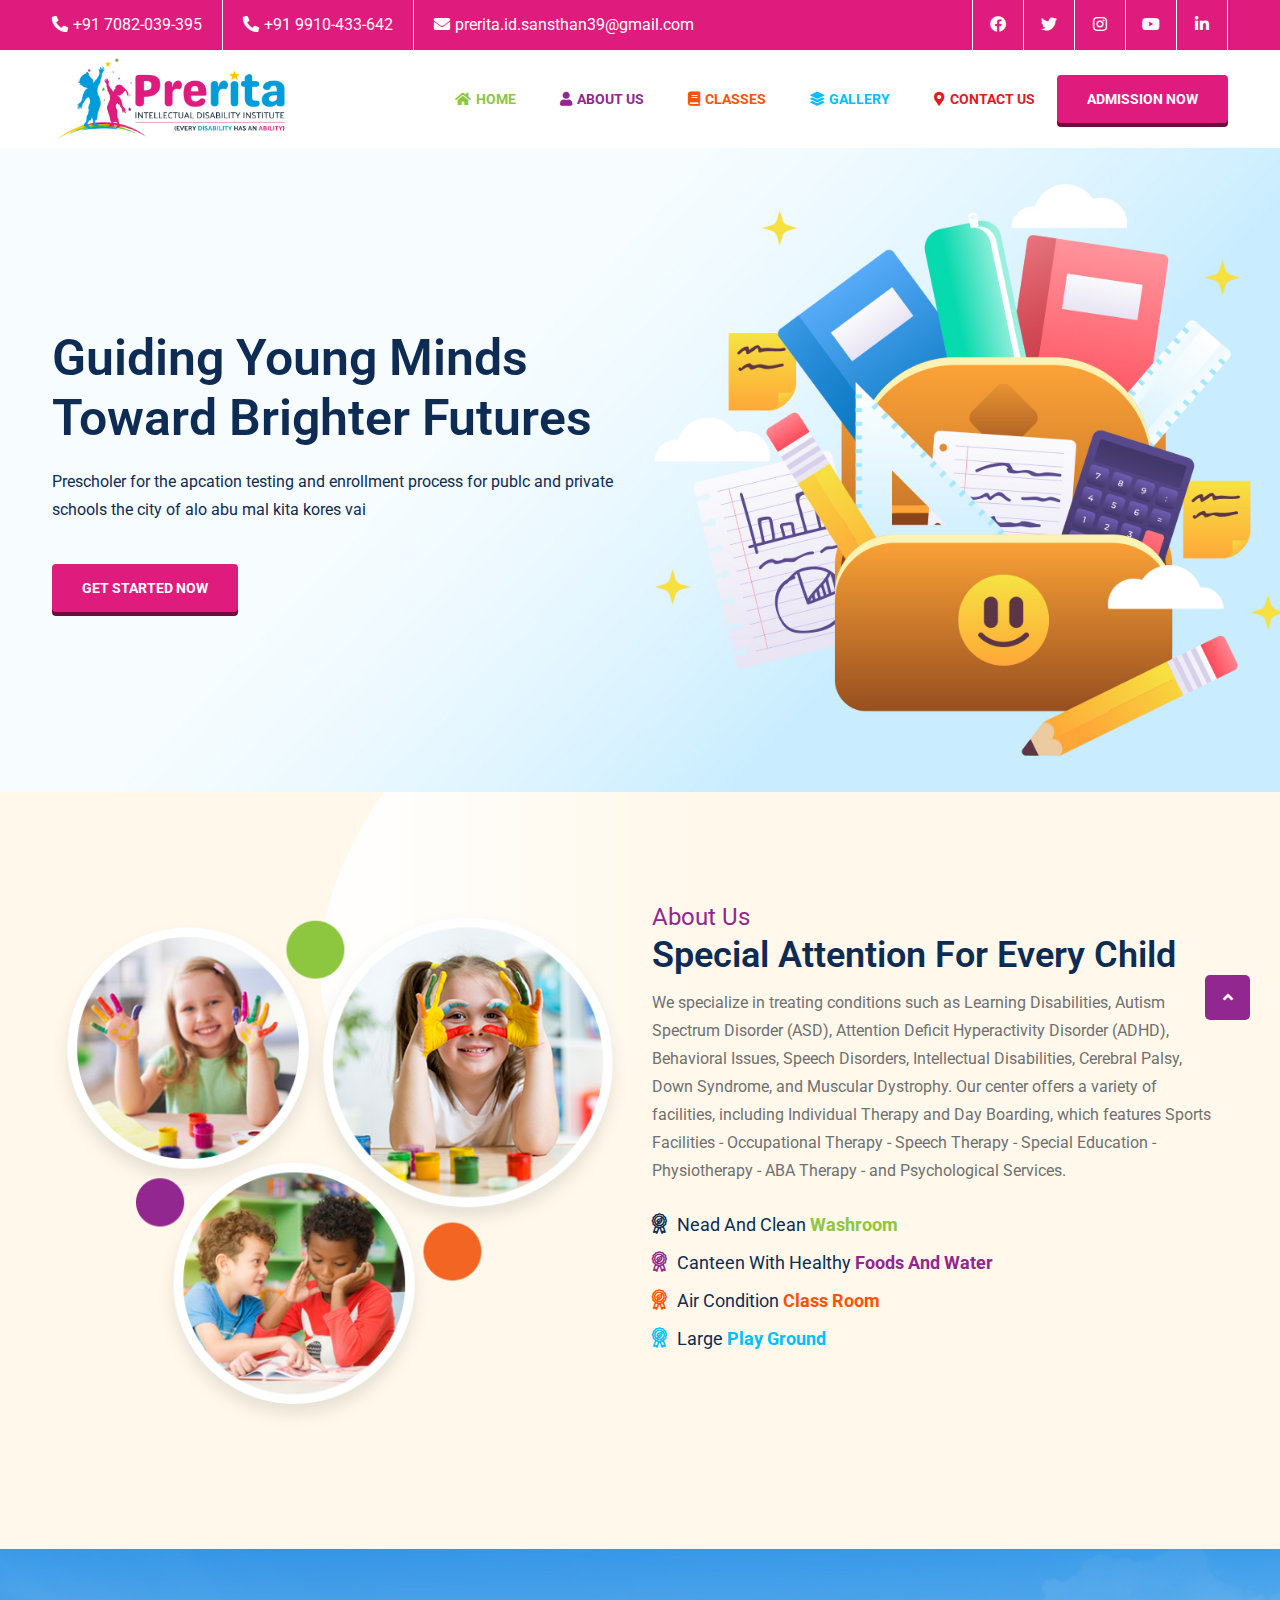
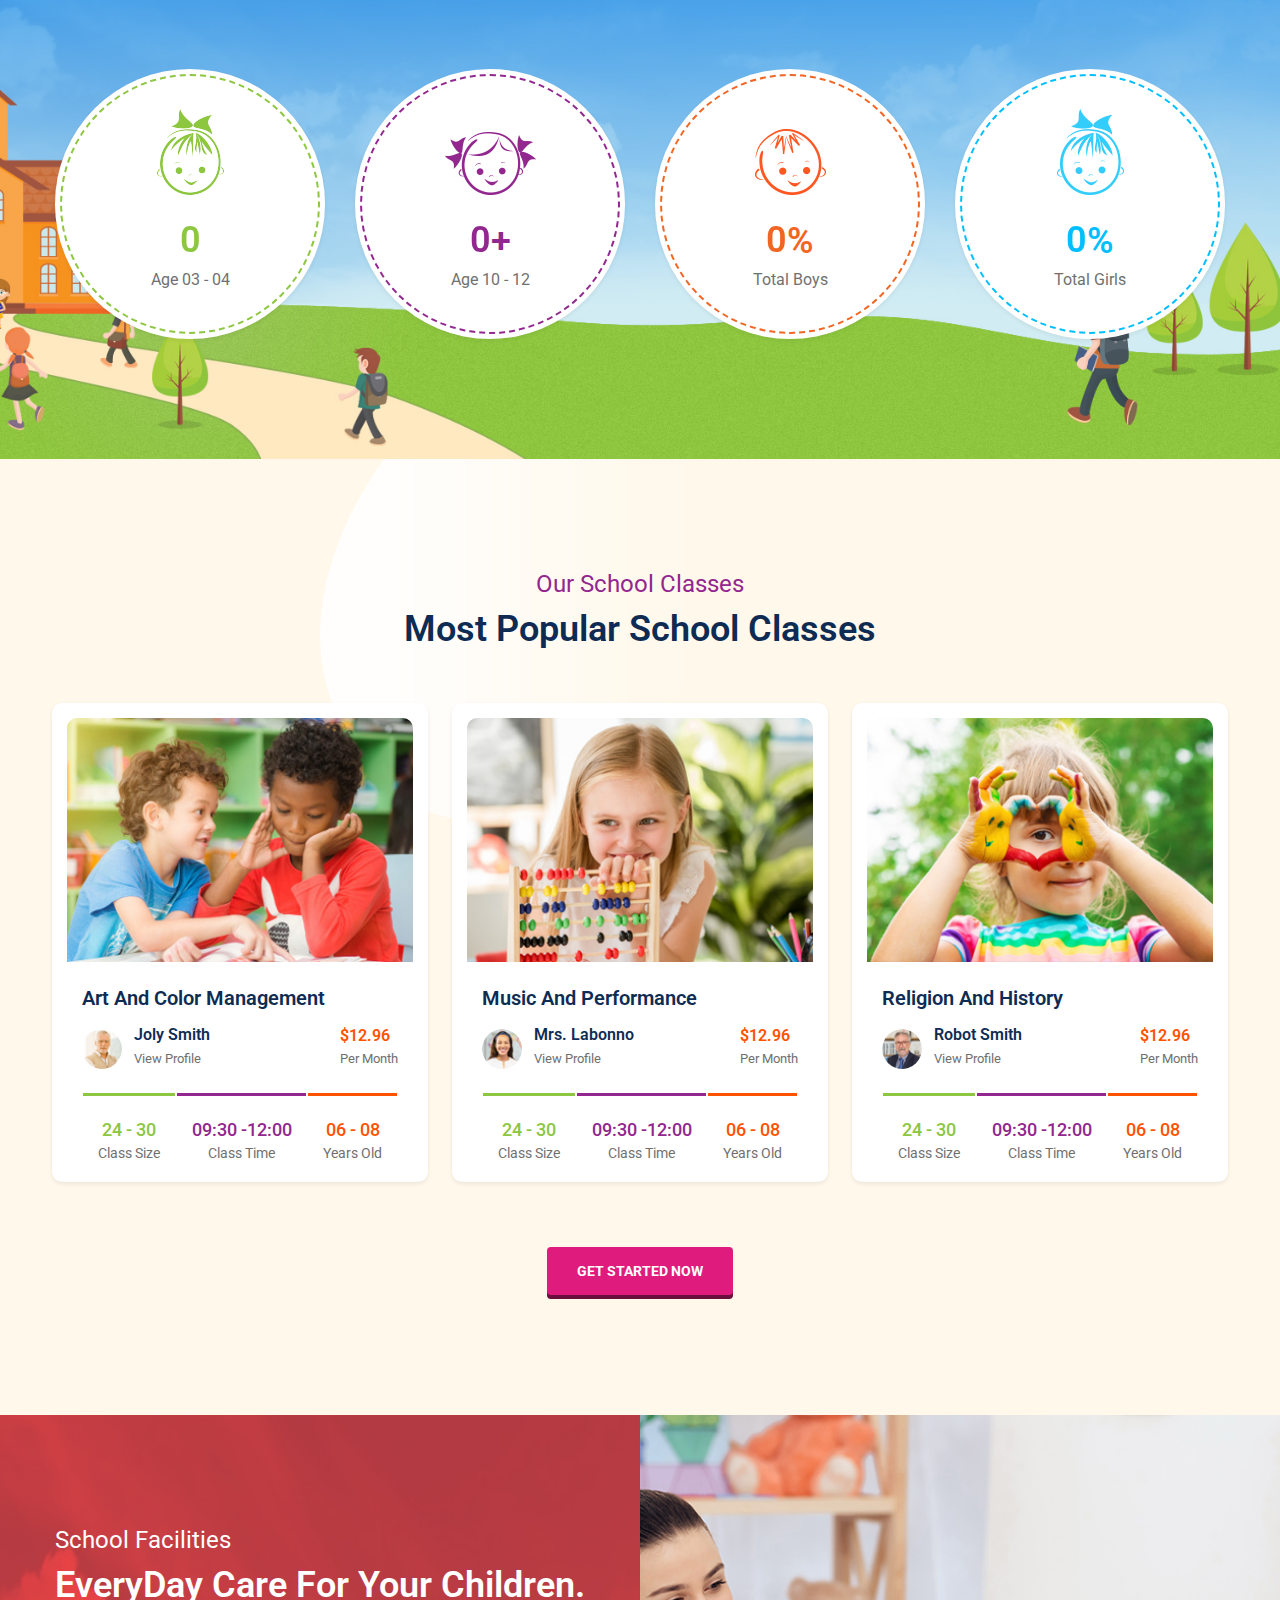
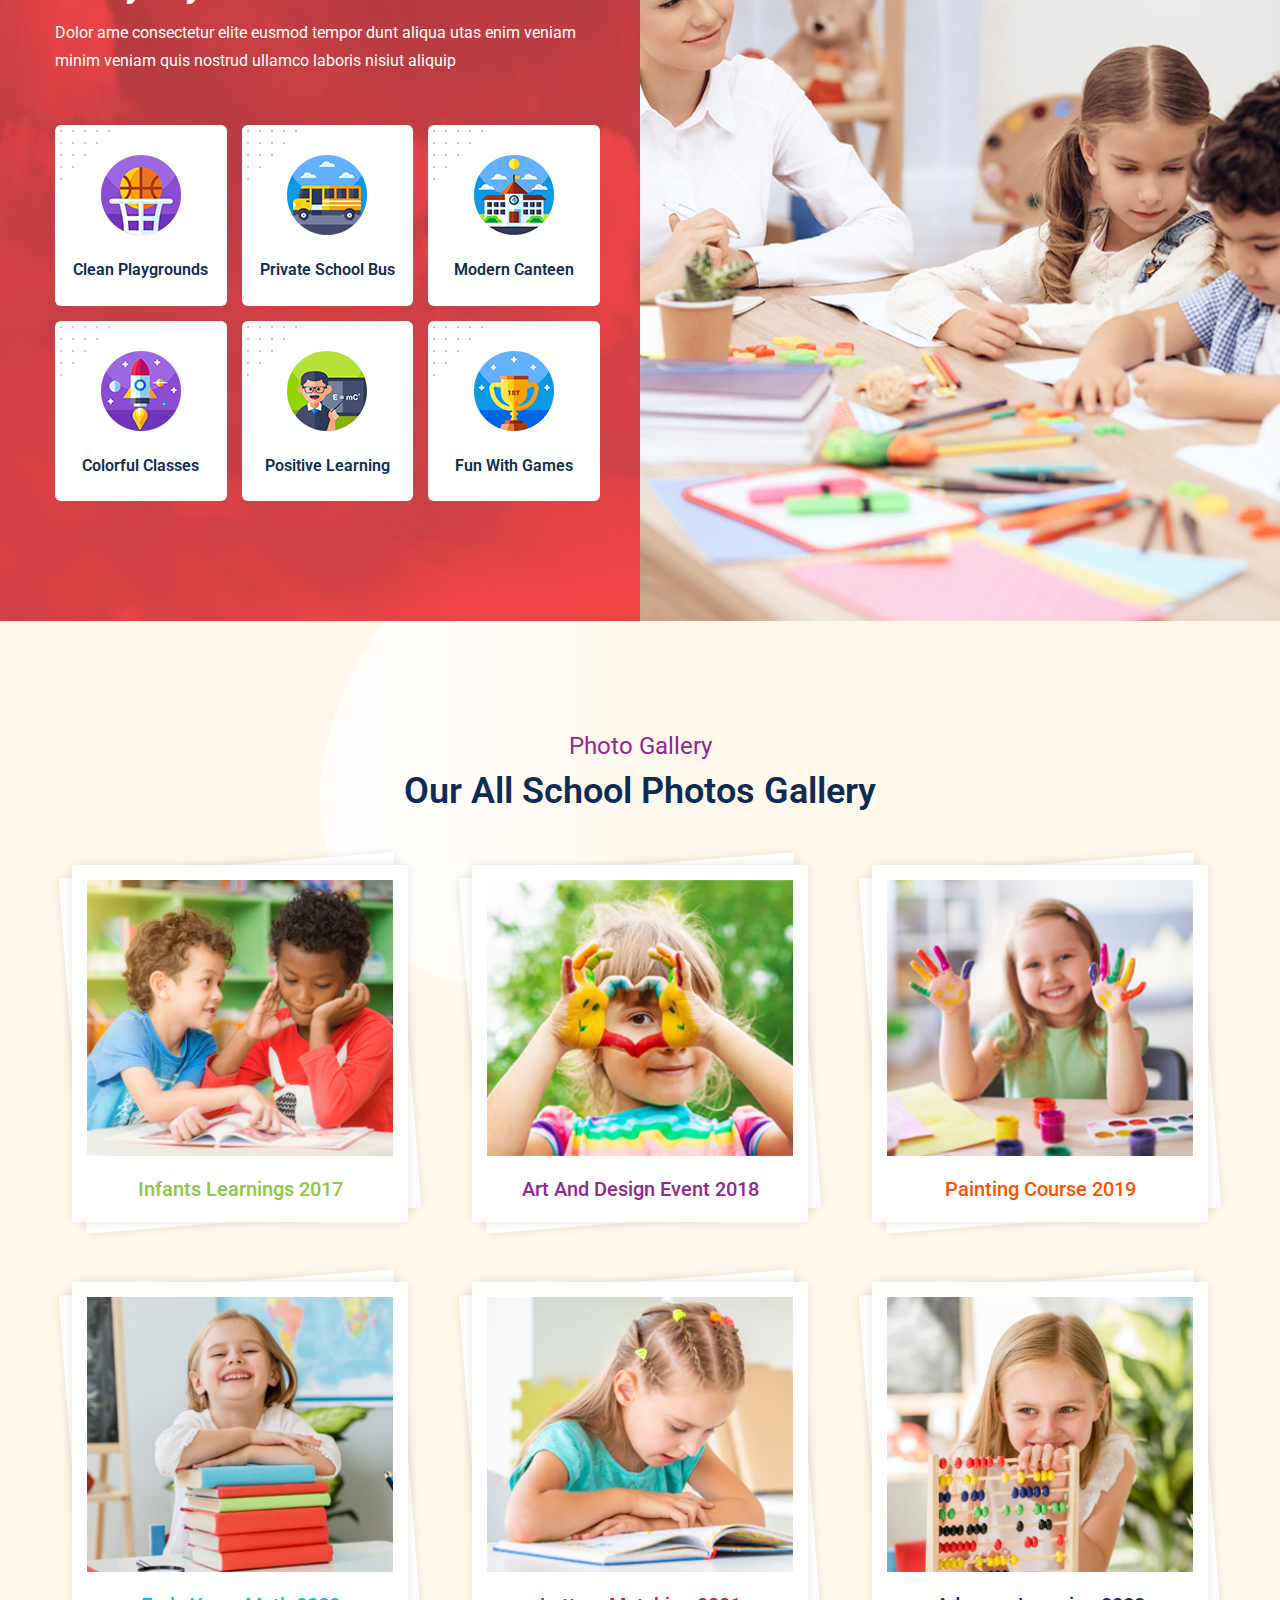
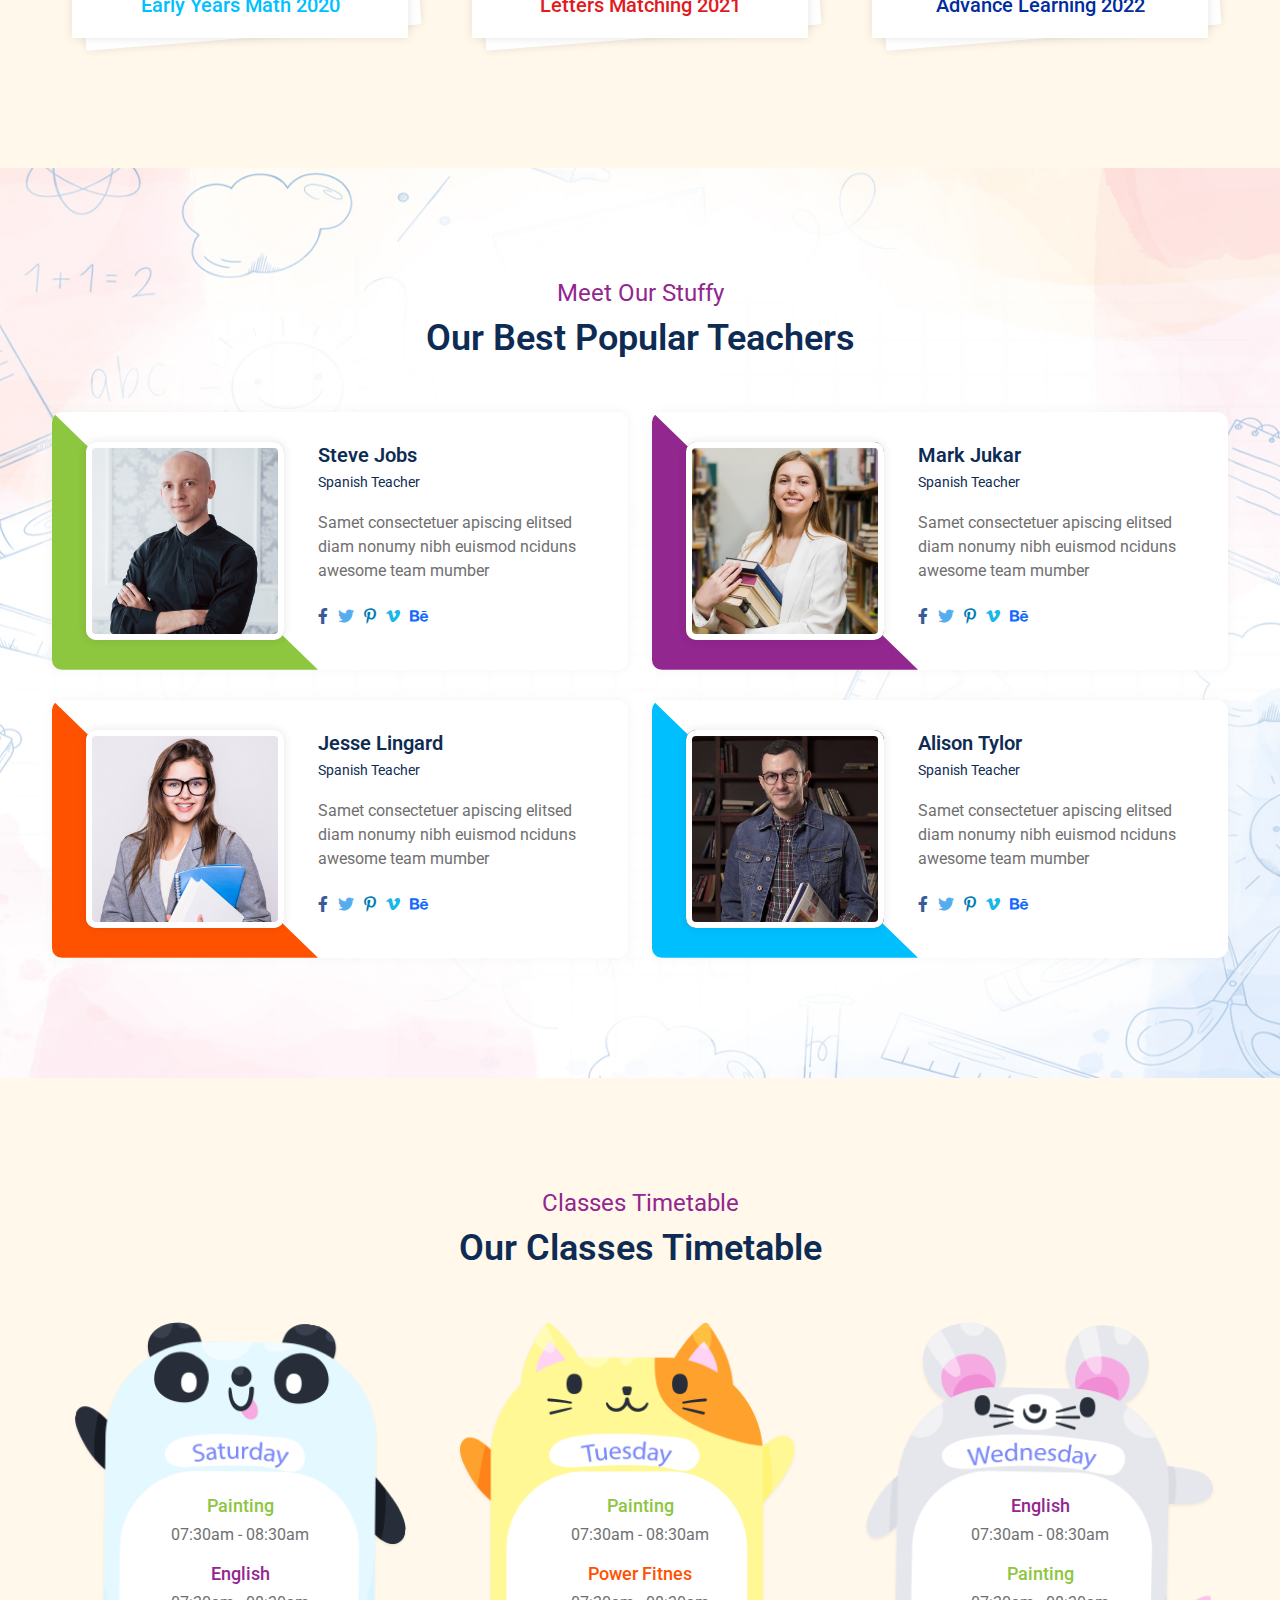
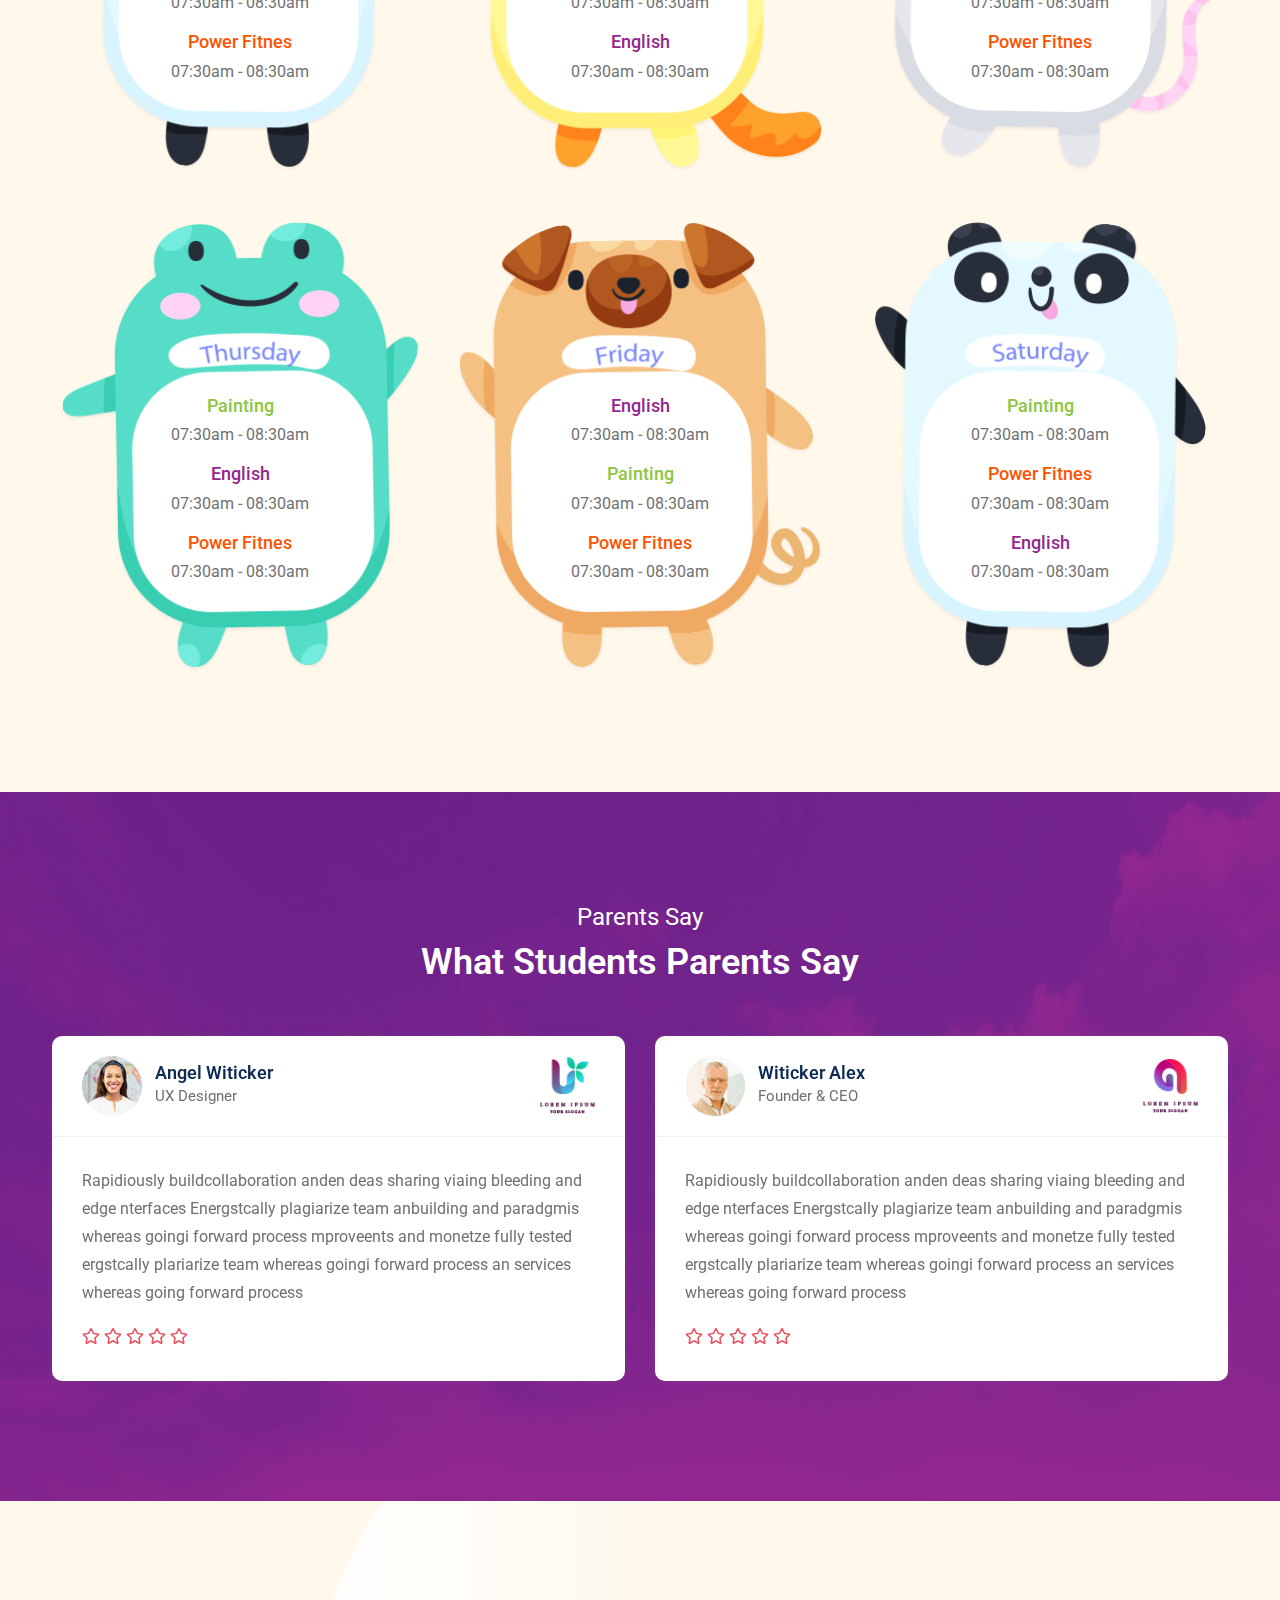
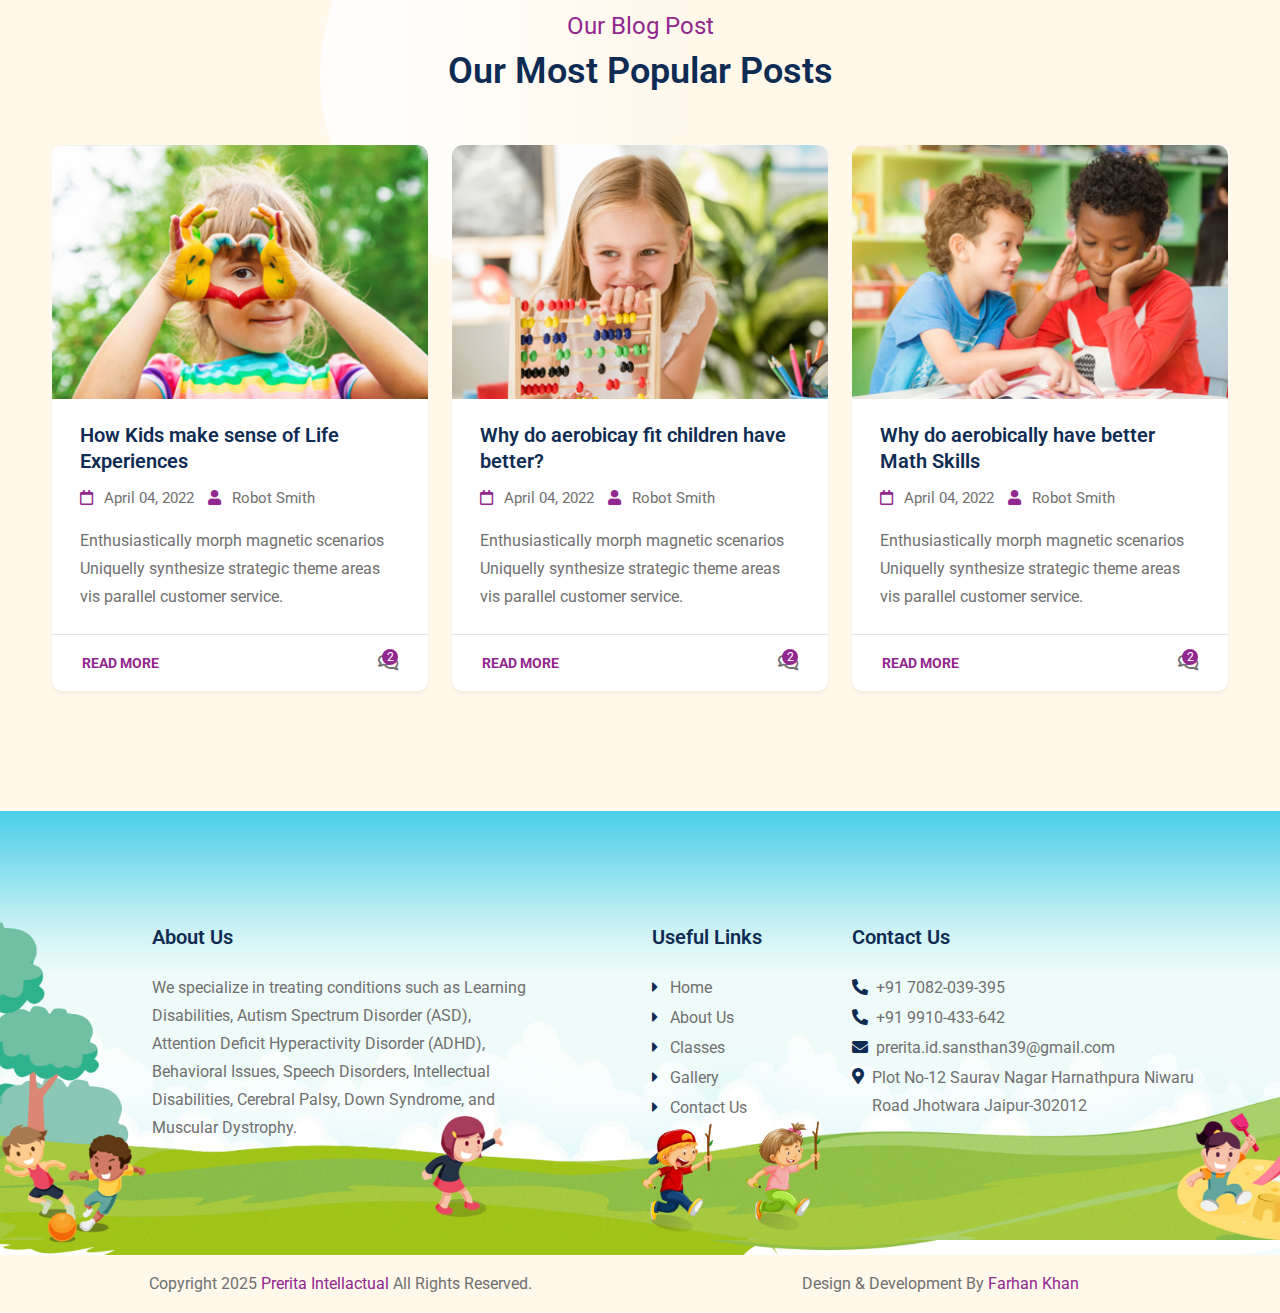
<file: index.html>
<!DOCTYPE html>
<html lang="en">

<!DOCTYPE html>
<html lang="en">

<head>
    <meta charset="UTF-8">
    <meta name="viewport" content="width=device-width, initial-scale=1.0">
    <meta http-equiv="X-UA-Compatible" content="ie=edge">
    <title>Prerita Intellectual Disability Institute | Specialized Therapy & Care for Autism, ADHD, Cerebral Palsy & More</title>
    <meta name="title" content="Prerita Intellectual Disability Institute | Autism, ADHD, Cerebral Palsy Treatment">
    <meta name="description" content="Prerita Institute provides expert care for Learning Disabilities, Autism (ASD), ADHD, Speech Disorders & more. Offering Occupational Therapy, ABA Therapy, Special Education & Day Boarding.">    
    <meta property="og:type" content="website">
    <meta property="og:url" content="https://www.preritainstitute.com/">
    <meta property="og:title" content="Prerita Intellectual Disability Institute | Specialized Therapy for Autism, ADHD & More">
    <meta property="og:description" content="Expert care for Autism, ADHD, Speech Disorders & Intellectual Disabilities. Offering Occupational Therapy, ABA Therapy, Special Education & Day Boarding.">
    <meta property="og:image" content="https://demo.aspiretechnosys.com/prerita/assets/images/favicon.png">    
    <meta name="twitter:card" content="summary_large_image">
    <meta name="twitter:title" content="Prerita Intellectual Disability Institute | Autism, ADHD & Special Needs Therapy">
    <meta name="twitter:description" content="Specialized care for Learning Disabilities, Autism (ASD), ADHD, Cerebral Palsy & more. Offering Day Boarding with Therapy & Education Services.">
    <meta name="twitter:image" content="https://demo.aspiretechnosys.com/prerita/assets/images/favicon.png">

    <link rel="stylesheet" href="assets/css/bootstrap.min.css">
    <link rel="stylesheet" href="assets/css/all.min.css">
    <link rel="stylesheet" href="assets/css/animate.css">
    <link rel="stylesheet" href="assets/css/nice-select.css">
    <link rel="stylesheet" href="assets/css/slick.css">
    <link rel="stylesheet" href="assets/css/slick-theme.css">
    <link rel="stylesheet" href="assets/css/odometer.css">
    <link rel="stylesheet" href="assets/css/magnific-popup.css">
    <link rel="stylesheet" href="assets/css/flaticon.css">
    <link rel="stylesheet" href="assets/css/main.css">
    <link rel="shortcut icon" href="assets/images/favicon.png" type="image/x-icon">
</head>
   <body>
      <div class="overlayer">
         <div class="loader">
            <div class="loader-inner"></div>
         </div>
      </div>
      <div class="scrollToTop">
         <i class="fas fa-angle-up"></i>
      </div>
      <div class="overlay"></div>
      <div class="overlayTwo"></div>
      <header>
         <div class="header-top">
            <div class="container">
               <div class="header-top-area">
                  <ul class="left">
                     <li>
                        <a href="tel:+917082039395">
                           <i class="fas fa-phone-alt"></i>+91 7082-039-395 </a>
                     </li>
                     <li>
                        <a href="tel:+919910433642">
                           <i class="fas fa-phone-alt"></i>+91 9910-433-642 </a>
                     </li>
                     <li>
                        <a href="mailto:prerita.id.sansthan39@gmail.com">
                           <i class="fas fa-envelope"></i>prerita.id.sansthan39@gmail.com </a>
                     </li>
                  </ul>
                  <ul class="social-icons">
                     <li>
                        <a href="#">
                           <i class="fab fa-facebook"></i>
                        </a>
                     </li>
                     <li>
                        <a href="#">
                           <i class="fab fa-twitter"></i>
                        </a>
                     </li>
                     <li>
                        <a href="#">
                           <i class="fab fa-instagram"></i>
                        </a>
                     </li>
                     <li>
                        <a href="#">
                           <i class="fab fa-youtube"></i>
                        </a>
                     </li>
                     <li>
                        <a href="#">
                           <i class="fab fa-linkedin-in"></i>
                        </a>
                     </li>
                  </ul>
               </div>
            </div>
         </div>
         <div class="header-bottom">
            <div class="container">
               <div class="header-wrapper">
                  <div class="logo">
                     <a href="index.html">
                        <img src="assets/images/logo/logo.png" alt="logo">
                     </a>
                  </div>
                  <div class="menu-area">
                     <ul class="menu">
                        <li>
                           <a href="index.html">
                              <i class="fas fa-home"></i>Home </a>
                        </li>
                        <li>
                           <a href="about-us.html">
                              <i class="fas fa-user"></i>About Us </a>
                        </li>
                        <li>
                           <a href="classes.html">
                              <i class="fas fa-book"></i>Classes </a>
                        </li>
                        <li>
                           <a href="gallery.html">
                              <i class="fas fa-layer-group"></i>Gallery </a>
                        </li>
                        <li>
                           <a href="contact-us.html">
                              <i class="fas fa-map-marker-alt"></i>Contact Us </a>
                        </li>
                     </ul>
                     <a href="classes.html" class="custom-button d-md-block d-none">
                        <span>Admission Now</span>
                     </a>
                     <div class="header-bar d-lg-none">
                        <span></span>
                        <span></span>
                        <span></span>
                     </div>
                     <div class="ellepsis-bar d-lg-none">
                        <i class="fas fa-ellipsis-h"></i>
                     </div>
                  </div>
               </div>
            </div>
         </div>
      </header>
      <section class="banner-section style-slide">
         <div class="banner-slider">
            <div class="banner-item bg_img" data-background="assets/images/banner/slider/01.jpg">
               <div class="banner-item-inner">
                  <div class="container">
                     <div class="banner-item-wrapper">
                        <div class="row">
                           <div class="col-lg-6">
                              <div class="banner-item-content">
                                 <h1>Guiding Young Minds Toward Brighter Futures </h1>
                                 <p>Prescholer for the apcation testing and enrollment process for publc and private schools the city of alo abu mal kita kores vai</p>
                                 <a href="#" class="custom-button">
                                    <span>Get Started Now</span>
                                 </a>
                              </div>
                           </div>
                        </div>
                     </div>
                  </div>
               </div>
            </div>
            <div class="banner-item bg_img" data-background="assets/images/banner/slider/02.jpg">
               <div class="banner-item-inner">
                  <div class="container">
                     <div class="banner-item-wrapper">
                        <div class="row justify-content-center">
                           <div class="col-lg-6">
                              <div class="banner-item-content text-center">
                                 <h1>Best Child Care Center</h1>
                                 <p>Prescholer for the apcation testing and enrollment process for publc and private schools the city of alo abu mal kita kores vai</p>
                                 <a href="#" class="custom-button">
                                    <span>Get Started Now</span>
                                 </a>
                              </div>
                           </div>
                        </div>
                     </div>
                  </div>
               </div>
            </div>
            <div class="banner-item bg_img" data-background="assets/images/banner/slider/03.jpg">
               <div class="banner-item-inner">
                  <div class="container">
                     <div class="banner-item-wrapper">
                        <div class="row justify-content-end">
                           <div class="col-lg-6">
                              <div class="banner-item-content">
                                 <h1>Kitton- Child Care Center </h1>
                                 <p>Prescholer for the apcation testing and enrollment process for publc and private schools the city of alo abu mal kita kores vai</p>
                                 <a href="#" class="custom-button">
                                    <span>Get Started Now</span>
                                 </a>
                              </div>
                           </div>
                        </div>
                     </div>
                  </div>
               </div>
            </div>
         </div>
      </section>
      <section class="about-section pos-rel padding-bottom">
         <div class="top-shape-center">
            <img src="assets/css/img/gallery1.png" alt="css">
         </div>
         <div class="padding-top about-bottom">
            <div class="container">
               <div class="row">
                  <div class="col-lg-6">
                     <div class="about-thumb">
                        <img src="assets/images/about/about02.png" alt="about">
                     </div>
                  </div>
                  <div class="col-lg-6">
                     <div class="about-content">
                        <div class="section-header left-style mb-olpo">
                           <span class="cate">About Us</span>
                           <h3 class="title">Special Attention For Every Child</h3>
                           <p>We specialize in treating conditions such as Learning Disabilities, Autism Spectrum Disorder (ASD), Attention Deficit Hyperactivity Disorder (ADHD), Behavioral Issues, Speech Disorders, Intellectual Disabilities, Cerebral Palsy, Down Syndrome, and Muscular Dystrophy. Our center offers a variety of facilities, including Individual Therapy and Day Boarding, which features Sports Facilities - Occupational Therapy - Speech Therapy - Special Education - Physiotherapy - ABA Therapy - and Psychological Services.</p>
                        </div>
                        <ul class="about-list">
                           <li>
                              <i class="flaticon-vegan"></i>Nead And Clean <span> Washroom</span>
                           </li>
                           <li>
                              <i class="flaticon-vegan"></i>Canteen With Healthy <span> Foods And Water</span>
                           </li>
                           <li>
                              <i class="flaticon-vegan"></i>Air Condition <span> Class Room</span>
                           </li>
                           <li>
                              <i class="flaticon-vegan"></i>Large <span> Play Ground</span>
                           </li>
                        </ul>
                     </div>
                  </div>
               </div>
            </div>
         </div>
      </section>
      <div class="counter-section padding-top padding-bottom bg_img" data-background="assets/images/counter/counter-bg.jpg">
         <div class="container">
            <div class="row justify-content-center mb-30-none">
               <div class="col-xl-3 col-md-6 col-sm-6">
                  <div class="counter-item round-style">
                     <div class="counter-thumb">
                        <img src="assets/images/counter/counter4.png" alt="counter">
                     </div>
                     <div class="counter-content">
                        <div class="counter-header">
                           <h2 class="title odometer" data-odometer-final="830">0</h2>
                        </div>
                        <span class="cate">Age 03 - 04</span>
                     </div>
                  </div>
               </div>
               <div class="col-xl-3 col-md-6 col-sm-6">
                  <div class="counter-item round-style">
                     <div class="counter-thumb">
                        <img src="assets/images/counter/counter5.png" alt="counter">
                     </div>
                     <div class="counter-content">
                        <div class="counter-header">
                           <h2 class="title odometer" data-odometer-final="26">0</h2>
                           <h2 class="title">+</h2>
                        </div>
                        <span class="cate">Age 10 - 12</span>
                     </div>
                  </div>
               </div>
               <div class="col-xl-3 col-md-6 col-sm-6">
                  <div class="counter-item round-style">
                     <div class="counter-thumb">
                        <img src="assets/images/counter/counter6.png" alt="counter">
                     </div>
                     <div class="counter-content">
                        <div class="counter-header">
                           <h2 class="title odometer" data-odometer-final="100">0</h2>
                           <h2 class="title">%</h2>
                        </div>
                        <span class="cate">Total Boys</span>
                     </div>
                  </div>
               </div>
               <div class="col-xl-3 col-md-6 col-sm-6">
                  <div class="counter-item round-style">
                     <div class="counter-thumb">
                        <img src="assets/images/counter/counter7.png" alt="counter">
                     </div>
                     <div class="counter-content">
                        <div class="counter-header">
                           <h2 class="title odometer" data-odometer-final="100">0</h2>
                           <h2 class="title">%</h2>
                        </div>
                        <span class="cate">Total Girls</span>
                     </div>
                  </div>
               </div>
            </div>
         </div>
      </div>
      <section class="class-section padding-top padding-bottom pos-rel">
         <div class="top-shape-center">
            <img src="assets/css/img/gallery1.png" alt="css">
         </div>
         <div class="container">
            <div class="row justify-content-center">
               <div class="col-lg-8">
                  <div class="section-header">
                     <span class="cate">Our School Classes</span>
                     <h3 class="title">Most Popular School Classes</h3>
                  </div>
               </div>
            </div>
            <div class="row justify-content-center mb-30-none">
               <div class="col-xl-4 col-md-6">
                  <div class="class-item">
                     <div class="class-thumb">
                        <a href="class-schedule.html">
                           <img src="assets/images/class/class01.jpg" alt="class">
                        </a>
                     </div>
                     <div class="class-content">
                        <h5 class="title">
                           <a href="class-schedule.html">Art And Color Management</a>
                        </h5>
                        <div class="class-meta">
                           <div class="class-author">
                              <div class="thumb">
                                 <a href="teacher-single.html">
                                    <img src="assets/images/class/teacher02.jpg" alt="class">
                                 </a>
                              </div>
                              <div class="content">
                                 <h6 class="subtitle">
                                    <a href="teacher-single.html">Joly Smith</a>
                                 </h6>
                                 <a href="teacher-single.html" class="info">View Profile</a>
                              </div>
                           </div>
                           <div class="cost-area">
                              <h6 class="subtitle">$12.96</h6>
                              <span class="info">Per Month</span>
                           </div>
                        </div>
                        <div class="schedule-area">
                           <div class="schedule-item">
                              <h6 class="sub-title">24 - 30</h6>
                              <span class="info">Class Size</span>
                           </div>
                           <div class="schedule-item">
                              <h6 class="sub-title">09:30 -12:00</h6>
                              <span class="info">Class Time</span>
                           </div>
                           <div class="schedule-item">
                              <h6 class="sub-title">06 - 08</h6>
                              <span class="info">Years Old</span>
                           </div>
                        </div>
                     </div>
                  </div>
               </div>
               <div class="col-xl-4 col-md-6">
                  <div class="class-item">
                     <div class="class-thumb">
                        <a href="class-schedule.html">
                           <img src="assets/images/class/class02.jpg" alt="class">
                        </a>
                     </div>
                     <div class="class-content">
                        <h5 class="title">
                           <a href="class-schedule.html">Music And Performance</a>
                        </h5>
                        <div class="class-meta">
                           <div class="class-author">
                              <div class="thumb">
                                 <a href="teacher-single.html">
                                    <img src="assets/images/class/teacher01.jpg" alt="class">
                                 </a>
                              </div>
                              <div class="content">
                                 <h6 class="subtitle">
                                    <a href="teacher-single.html">Mrs. Labonno</a>
                                 </h6>
                                 <a href="teacher-single.html" class="info">View Profile</a>
                              </div>
                           </div>
                           <div class="cost-area">
                              <h6 class="subtitle">$12.96</h6>
                              <span class="info">Per Month</span>
                           </div>
                        </div>
                        <div class="schedule-area">
                           <div class="schedule-item">
                              <h6 class="sub-title">24 - 30</h6>
                              <span class="info">Class Size</span>
                           </div>
                           <div class="schedule-item">
                              <h6 class="sub-title">09:30 -12:00</h6>
                              <span class="info">Class Time</span>
                           </div>
                           <div class="schedule-item">
                              <h6 class="sub-title">06 - 08</h6>
                              <span class="info">Years Old</span>
                           </div>
                        </div>
                     </div>
                  </div>
               </div>
               <div class="col-xl-4 col-md-6">
                  <div class="class-item">
                     <div class="class-thumb">
                        <a href="class-schedule.html">
                           <img src="assets/images/class/class03.jpg" alt="class">
                        </a>
                     </div>
                     <div class="class-content">
                        <h5 class="title">
                           <a href="class-schedule.html">Religion And History</a>
                        </h5>
                        <div class="class-meta">
                           <div class="class-author">
                              <div class="thumb">
                                 <a href="teacher-single.html">
                                    <img src="assets/images/class/teacher03.jpg" alt="class">
                                 </a>
                              </div>
                              <div class="content">
                                 <h6 class="subtitle">
                                    <a href="teacher-single.html">Robot Smith</a>
                                 </h6>
                                 <a href="teacher-single.html" class="info">View Profile</a>
                              </div>
                           </div>
                           <div class="cost-area">
                              <h6 class="subtitle">$12.96</h6>
                              <span class="info">Per Month</span>
                           </div>
                        </div>
                        <div class="schedule-area">
                           <div class="schedule-item">
                              <h6 class="sub-title">24 - 30</h6>
                              <span class="info">Class Size</span>
                           </div>
                           <div class="schedule-item">
                              <h6 class="sub-title">09:30 -12:00</h6>
                              <span class="info">Class Time</span>
                           </div>
                           <div class="schedule-item">
                              <h6 class="sub-title">06 - 08</h6>
                              <span class="info">Years Old</span>
                           </div>
                        </div>
                     </div>
                  </div>
               </div>
            </div>
            <div class="load-more">
               <a href="classes.html" class="custom-button">
                  <span>Get Started Now</span>
               </a>
            </div>
         </div>
      </section>
      <section class="facilities-section">
         <div class="container-fluid p-0">
            <div class="row m-0">
               <div class="col-lg-7 col-xl-6 px-0">
                  <div class="facility-area padding-bottom padding-top bg_img" data-background="assets/images/facilities/facility-bg2.jpg">
                     <div class="facility-container">
                        <div class="cl-white section-header left-style">
                           <span class="cate">School Facilities</span>
                           <h3 class="title">EveryDay Care For Your Children.</h3>
                           <p>Dolor ame consectetur elite eusmod tempor dunt aliqua utas enim veniam minim veniam quis nostrud ullamco laboris nisiut aliquip</p>
                        </div>
                        <div class="facility-wrapper">
                           <div class="facility-item">
                              <div class="facility-inner">
                                 <div class="facility-thumb">
                                    <img src="assets/images/facilities/facility1.png" alt="facility">
                                 </div>
                                 <h6 class="title">Clean Playgrounds</h6>
                              </div>
                           </div>
                           <div class="facility-item">
                              <div class="facility-inner">
                                 <div class="facility-thumb">
                                    <img src="assets/images/facilities/facility2.png" alt="facility">
                                 </div>
                                 <h6 class="title">Private School Bus</h6>
                              </div>
                           </div>
                           <div class="facility-item">
                              <div class="facility-inner">
                                 <div class="facility-thumb">
                                    <img src="assets/images/facilities/facility3.png" alt="facility">
                                 </div>
                                 <h6 class="title">Modern Canteen</h6>
                              </div>
                           </div>
                           <div class="facility-item">
                              <div class="facility-inner">
                                 <div class="facility-thumb">
                                    <img src="assets/images/facilities/facility4.png" alt="facility">
                                 </div>
                                 <h6 class="title">Colorful Classes</h6>
                              </div>
                           </div>
                           <div class="facility-item">
                              <div class="facility-inner">
                                 <div class="facility-thumb">
                                    <img src="assets/images/facilities/facility5.png" alt="facility">
                                 </div>
                                 <h6 class="title">Positive Learning</h6>
                              </div>
                           </div>
                           <div class="facility-item">
                              <div class="facility-inner">
                                 <div class="facility-thumb">
                                    <img src="assets/images/facilities/facility6.png" alt="facility">
                                 </div>
                                 <h6 class="title">Fun With Games</h6>
                              </div>
                           </div>
                        </div>
                     </div>
                  </div>
               </div>
               <div class="col-lg-5 col-xl-6 px-0 bg_img" data-background="assets/images/facilities/facility-bg.jpg"></div>
            </div>
         </div>
      </section>
      <section class="gallery-section padding-top padding-bottom pos-rel">
         <div class="top-shape-center">
            <img src="assets/css/img/gallery1.png" alt="css">
         </div>
         <div class="container">
            <div class="row justify-content-center">
               <div class="col-lg-8">
                  <div class="section-header">
                     <span class="cate">Photo Gallery</span>
                     <h3 class="title">Our All School Photos Gallery</h3>
                  </div>
               </div>
            </div>
            <div class="row justify-content-center mb--40--50">
               <div class="col-xl-4 col-md-6 col-sm-10">
                  <div class="gallery-item">
                     <div class="gallery-inner">
                        <div class="gallery-thumb">
                           <a href="assets/images/gallery/gallery1.jpg" class="img-pop">
                              <img src="assets/images/gallery/gallery1.jpg" alt="gallery">
                           </a>
                        </div>
                        <div class="gallery-content">
                           <h6 class="title">Infants Learnings 2017</h6>
                        </div>
                     </div>
                  </div>
               </div>
               <div class="col-xl-4 col-md-6 col-sm-10">
                  <div class="gallery-item">
                     <div class="gallery-inner">
                        <div class="gallery-thumb">
                           <a href="assets/images/gallery/gallery2.jpg" class="img-pop">
                              <img src="assets/images/gallery/gallery2.jpg" alt="gallery">
                           </a>
                        </div>
                        <div class="gallery-content">
                           <h6 class="title">Art And Design Event 2018</h6>
                        </div>
                     </div>
                  </div>
               </div>
               <div class="col-xl-4 col-md-6 col-sm-10">
                  <div class="gallery-item">
                     <div class="gallery-inner">
                        <div class="gallery-thumb">
                           <a href="assets/images/gallery/gallery3.jpg" class="img-pop">
                              <img src="assets/images/gallery/gallery3.jpg" alt="gallery">
                           </a>
                        </div>
                        <div class="gallery-content">
                           <h6 class="title">Painting Course 2019</h6>
                        </div>
                     </div>
                  </div>
               </div>
               <div class="col-xl-4 col-md-6 col-sm-10">
                  <div class="gallery-item">
                     <div class="gallery-inner">
                        <div class="gallery-thumb">
                           <a href="assets/images/gallery/gallery4.jpg" class="img-pop">
                              <img src="assets/images/gallery/gallery4.jpg" alt="gallery">
                           </a>
                        </div>
                        <div class="gallery-content">
                           <h6 class="title">Early Years Math 2020</h6>
                        </div>
                     </div>
                  </div>
               </div>
               <div class="col-xl-4 col-md-6 col-sm-10">
                  <div class="gallery-item">
                     <div class="gallery-inner">
                        <div class="gallery-thumb">
                           <a href="assets/images/gallery/gallery5.jpg" class="img-pop">
                              <img src="assets/images/gallery/gallery5.jpg" alt="gallery">
                           </a>
                        </div>
                        <div class="gallery-content">
                           <h6 class="title">Letters Matching 2021</h6>
                        </div>
                     </div>
                  </div>
               </div>
               <div class="col-xl-4 col-md-6 col-sm-10">
                  <div class="gallery-item">
                     <div class="gallery-inner">
                        <div class="gallery-thumb">
                           <a href="assets/images/gallery/gallery6.jpg" class="img-pop">
                              <img src="assets/images/gallery/gallery6.jpg" alt="gallery">
                           </a>
                        </div>
                        <div class="gallery-content">
                           <h6 class="title">Advance Learning 2022</h6>
                        </div>
                     </div>
                  </div>
               </div>
            </div>
         </div>
      </section>
      <section class="teacher-section padding-bottom padding-top bg_img" data-background="assets/images/teacher/teacher-bg.jpg">
         <div class="container">
            <div class="row justify-content-center">
               <div class="col-lg-8">
                  <div class="section-header">
                     <span class="cate">Meet Our Stuffy</span>
                     <h3 class="title">Our Best Popular Teachers</h3>
                  </div>
               </div>
            </div>
            <div class="row mb-30-none justify-content-center">
               <div class="col-lg-6">
                  <div class="teacher-item">
                     <div class="teacher-inner">
                        <div class="teacher-thumb">
                           <div class="thumb-inner">
                              <a href="teacher-single.html">
                                 <img src="assets/images/teacher/teacher01.jpg" alt="teacher">
                              </a>
                           </div>
                        </div>
                        <div class="teacher-content">
                           <h6 class="title">
                              <a href="teacher-single.html">Steve Jobs</a>
                           </h6>
                           <span class="info">Spanish Teacher</span>
                           <p>Samet consectetuer apiscing elitsed diam nonumy nibh euismod nciduns awesome team mumber</p>
                           <ul class="teacher-social">
                              <li>
                                 <a href="#" class="facebook">
                                    <i class="fab fa-facebook-f"></i>
                                 </a>
                              </li>
                              <li>
                                 <a href="#" class="twitter">
                                    <i class="fab fa-twitter"></i>
                                 </a>
                              </li>
                              <li>
                                 <a href="#" class="pinterest">
                                    <i class="fab fa-pinterest-p"></i>
                                 </a>
                              </li>
                              <li>
                                 <a href="#" class="vimeo">
                                    <i class="fab fa-vimeo-v"></i>
                                 </a>
                              </li>
                              <li>
                                 <a href="#" class="behance">
                                    <i class="fab fa-behance"></i>
                                 </a>
                              </li>
                           </ul>
                        </div>
                     </div>
                  </div>
               </div>
               <div class="col-lg-6">
                  <div class="teacher-item">
                     <div class="teacher-inner">
                        <div class="teacher-thumb">
                           <div class="thumb-inner">
                              <a href="teacher-single.html">
                                 <img src="assets/images/teacher/teacher02.jpg" alt="teacher">
                              </a>
                           </div>
                        </div>
                        <div class="teacher-content">
                           <h6 class="title">
                              <a href="teacher-single.html">Mark Jukar</a>
                           </h6>
                           <span class="info">Spanish Teacher</span>
                           <p>Samet consectetuer apiscing elitsed diam nonumy nibh euismod nciduns awesome team mumber</p>
                           <ul class="teacher-social">
                              <li>
                                 <a href="#" class="facebook">
                                    <i class="fab fa-facebook-f"></i>
                                 </a>
                              </li>
                              <li>
                                 <a href="#" class="twitter">
                                    <i class="fab fa-twitter"></i>
                                 </a>
                              </li>
                              <li>
                                 <a href="#" class="pinterest">
                                    <i class="fab fa-pinterest-p"></i>
                                 </a>
                              </li>
                              <li>
                                 <a href="#" class="vimeo">
                                    <i class="fab fa-vimeo-v"></i>
                                 </a>
                              </li>
                              <li>
                                 <a href="#" class="behance">
                                    <i class="fab fa-behance"></i>
                                 </a>
                              </li>
                           </ul>
                        </div>
                     </div>
                  </div>
               </div>
               <div class="col-lg-6">
                  <div class="teacher-item">
                     <div class="teacher-inner">
                        <div class="teacher-thumb">
                           <div class="thumb-inner">
                              <a href="teacher-single.html">
                                 <img src="assets/images/teacher/teacher03.jpg" alt="teacher">
                              </a>
                           </div>
                        </div>
                        <div class="teacher-content">
                           <h6 class="title">
                              <a href="teacher-single.html">Jesse Lingard</a>
                           </h6>
                           <span class="info">Spanish Teacher</span>
                           <p>Samet consectetuer apiscing elitsed diam nonumy nibh euismod nciduns awesome team mumber</p>
                           <ul class="teacher-social">
                              <li>
                                 <a href="#" class="facebook">
                                    <i class="fab fa-facebook-f"></i>
                                 </a>
                              </li>
                              <li>
                                 <a href="#" class="twitter">
                                    <i class="fab fa-twitter"></i>
                                 </a>
                              </li>
                              <li>
                                 <a href="#" class="pinterest">
                                    <i class="fab fa-pinterest-p"></i>
                                 </a>
                              </li>
                              <li>
                                 <a href="#" class="vimeo">
                                    <i class="fab fa-vimeo-v"></i>
                                 </a>
                              </li>
                              <li>
                                 <a href="#" class="behance">
                                    <i class="fab fa-behance"></i>
                                 </a>
                              </li>
                           </ul>
                        </div>
                     </div>
                  </div>
               </div>
               <div class="col-lg-6">
                  <div class="teacher-item">
                     <div class="teacher-inner">
                        <div class="teacher-thumb">
                           <div class="thumb-inner">
                              <a href="teacher-single.html">
                                 <img src="assets/images/teacher/teacher04.jpg" alt="teacher">
                              </a>
                           </div>
                        </div>
                        <div class="teacher-content">
                           <h6 class="title">
                              <a href="teacher-single.html">Alison Tylor</a>
                           </h6>
                           <span class="info">Spanish Teacher</span>
                           <p>Samet consectetuer apiscing elitsed diam nonumy nibh euismod nciduns awesome team mumber</p>
                           <ul class="teacher-social">
                              <li>
                                 <a href="#" class="facebook">
                                    <i class="fab fa-facebook-f"></i>
                                 </a>
                              </li>
                              <li>
                                 <a href="#" class="twitter">
                                    <i class="fab fa-twitter"></i>
                                 </a>
                              </li>
                              <li>
                                 <a href="#" class="pinterest">
                                    <i class="fab fa-pinterest-p"></i>
                                 </a>
                              </li>
                              <li>
                                 <a href="#" class="vimeo">
                                    <i class="fab fa-vimeo-v"></i>
                                 </a>
                              </li>
                              <li>
                                 <a href="#" class="behance">
                                    <i class="fab fa-behance"></i>
                                 </a>
                              </li>
                           </ul>
                        </div>
                     </div>
                  </div>
               </div>
            </div>
         </div>
      </section>
      <section class="schedule-section padding-top padding-bottom">
         <div class="top-shape-center">
            <img src="assets/css/img/gallery1.png" alt="css">
         </div>
         <div class="container">
            <div class="row justify-content-center">
               <div class="col-lg-8">
                  <div class="section-header">
                     <span class="cate">Classes Timetable</span>
                     <h3 class="title">Our Classes Timetable</h3>
                  </div>
               </div>
            </div>
            <div class="row mb--20--50 justify-content-center">
               <div class="col-xl-4 col-md-6">
                  <div class="schedule-item-2 bg_img bg_contain" data-background="assets/images/schedule/monday.png">
                     <ul>
                        <li>
                           <h6 class="title painting">Painting</h6>
                           <span class="time">07:30am - 08:30am</span>
                        </li>
                        <li>
                           <h6 class="title">English</h6>
                           <span class="time">07:30am - 08:30am</span>
                        </li>
                        <li>
                           <h6 class="title fitness">Power Fitnes</h6>
                           <span class="time">07:30am - 08:30am</span>
                        </li>
                     </ul>
                  </div>
               </div>
               <div class="col-xl-4 col-md-6">
                  <div class="schedule-item-2 bg_img bg_contain" data-background="assets/images/schedule/tuesday.png">
                     <ul>
                        <li>
                           <h6 class="title painting">Painting</h6>
                           <span class="time">07:30am - 08:30am</span>
                        </li>
                        <li>
                           <h6 class="title fitness">Power Fitnes</h6>
                           <span class="time">07:30am - 08:30am</span>
                        </li>
                        <li>
                           <h6 class="title">English</h6>
                           <span class="time">07:30am - 08:30am</span>
                        </li>
                     </ul>
                  </div>
               </div>
               <div class="col-xl-4 col-md-6">
                  <div class="schedule-item-2 bg_img bg_contain" data-background="assets/images/schedule/wednesday.png">
                     <ul>
                        <li>
                           <h6 class="title">English</h6>
                           <span class="time">07:30am - 08:30am</span>
                        </li>
                        <li>
                           <h6 class="title painting">Painting</h6>
                           <span class="time">07:30am - 08:30am</span>
                        </li>
                        <li>
                           <h6 class="title fitness">Power Fitnes</h6>
                           <span class="time">07:30am - 08:30am</span>
                        </li>
                     </ul>
                  </div>
               </div>
               <div class="col-xl-4 col-md-6">
                  <div class="schedule-item-2 bg_img bg_contain" data-background="assets/images/schedule/thursday.png">
                     <ul>
                        <li>
                           <h6 class="title painting">Painting</h6>
                           <span class="time">07:30am - 08:30am</span>
                        </li>
                        <li>
                           <h6 class="title">English</h6>
                           <span class="time">07:30am - 08:30am</span>
                        </li>
                        <li>
                           <h6 class="title fitness">Power Fitnes</h6>
                           <span class="time">07:30am - 08:30am</span>
                        </li>
                     </ul>
                  </div>
               </div>
               <div class="col-xl-4 col-md-6">
                  <div class="schedule-item-2 bg_img bg_contain" data-background="assets/images/schedule/friday.png">
                     <ul>
                        <li>
                           <h6 class="title">English</h6>
                           <span class="time">07:30am - 08:30am</span>
                        </li>
                        <li>
                           <h6 class="title painting">Painting</h6>
                           <span class="time">07:30am - 08:30am</span>
                        </li>
                        <li>
                           <h6 class="title fitness">Power Fitnes</h6>
                           <span class="time">07:30am - 08:30am</span>
                        </li>
                     </ul>
                  </div>
               </div>
               <div class="col-xl-4 col-md-6">
                  <div class="schedule-item-2 bg_img bg_contain" data-background="assets/images/schedule/saturday.png">
                     <ul>
                        <li>
                           <h6 class="title painting">Painting</h6>
                           <span class="time">07:30am - 08:30am</span>
                        </li>
                        <li>
                           <h6 class="title fitness">Power Fitnes</h6>
                           <span class="time">07:30am - 08:30am</span>
                        </li>
                        <li>
                           <h6 class="title">English</h6>
                           <span class="time">07:30am - 08:30am</span>
                        </li>
                     </ul>
                  </div>
               </div>
            </div>
         </div>
      </section>
      <section class="client-section padding-top padding-bottom bg_img" data-background="assets/images/client/client-bg.jpg">
         <div class="container">
            <div class="row justify-content-center">
               <div class="col-lg-8">
                  <div class="section-header cl-white">
                     <span class="cate">Parents Say</span>
                     <h3 class="title">What Students Parents Say</h3>
                  </div>
               </div>
            </div>
            <div class="client-slider oh">
               <div class="client-item">
                  <div class="client-header">
                     <div class="author">
                        <div class="thumb">
                           <img src="assets/images/client/client1.png" alt="client">
                        </div>
                        <div class="content">
                           <h6 class="title">Angel Witicker</h6>
                           <span>UX Designer</span>
                        </div>
                     </div>
                     <div class="company">
                        <img src="assets/images/client/logo2.png" alt="client">
                     </div>
                  </div>
                  <div class="client-body">
                     <p>Rapidiously buildcollaboration anden deas sharing viaing bleeding and edge nterfaces Energstcally plagiarize team anbuilding and paradgmis whereas goingi forward process mproveents and monetze fully tested ergstcally plariarize team whereas goingi forward process an services whereas going forward process</p>
                     <div class="ratings">
                        <span>
                           <i class="far fa-star"></i>
                        </span>
                        <span>
                           <i class="far fa-star"></i>
                        </span>
                        <span>
                           <i class="far fa-star"></i>
                        </span>
                        <span>
                           <i class="far fa-star"></i>
                        </span>
                        <span>
                           <i class="far fa-star"></i>
                        </span>
                     </div>
                  </div>
               </div>
               <div class="client-item">
                  <div class="client-header">
                     <div class="author">
                        <div class="thumb">
                           <img src="assets/images/client/client2.png" alt="client">
                        </div>
                        <div class="content">
                           <h6 class="title">Witicker Alex</h6>
                           <span>Founder & CEO</span>
                        </div>
                     </div>
                     <div class="company">
                        <img src="assets/images/client/logo1.png" alt="client">
                     </div>
                  </div>
                  <div class="client-body">
                     <p>Rapidiously buildcollaboration anden deas sharing viaing bleeding and edge nterfaces Energstcally plagiarize team anbuilding and paradgmis whereas goingi forward process mproveents and monetze fully tested ergstcally plariarize team whereas goingi forward process an services whereas going forward process</p>
                     <div class="ratings">
                        <span>
                           <i class="far fa-star"></i>
                        </span>
                        <span>
                           <i class="far fa-star"></i>
                        </span>
                        <span>
                           <i class="far fa-star"></i>
                        </span>
                        <span>
                           <i class="far fa-star"></i>
                        </span>
                        <span>
                           <i class="far fa-star"></i>
                        </span>
                     </div>
                  </div>
               </div>
               <div class="client-item">
                  <div class="client-header">
                     <div class="author">
                        <div class="thumb">
                           <img src="assets/images/client/client1.png" alt="client">
                        </div>
                        <div class="content">
                           <h6 class="title">Angel Witicker</h6>
                           <span>UX Designer</span>
                        </div>
                     </div>
                     <div class="company">
                        <img src="assets/images/client/logo2.png" alt="client">
                     </div>
                  </div>
                  <div class="client-body">
                     <p>Rapidiously buildcollaboration anden deas sharing viaing bleeding and edge nterfaces Energstcally plagiarize team anbuilding and paradgmis whereas goingi forward process mproveents and monetze fully tested ergstcally plariarize team whereas goingi forward process an services whereas going forward process</p>
                     <div class="ratings">
                        <span>
                           <i class="far fa-star"></i>
                        </span>
                        <span>
                           <i class="far fa-star"></i>
                        </span>
                        <span>
                           <i class="far fa-star"></i>
                        </span>
                        <span>
                           <i class="far fa-star"></i>
                        </span>
                        <span>
                           <i class="far fa-star"></i>
                        </span>
                     </div>
                  </div>
               </div>
               <div class="client-item">
                  <div class="client-header">
                     <div class="author">
                        <div class="thumb">
                           <img src="assets/images/client/client2.png" alt="client">
                        </div>
                        <div class="content">
                           <h6 class="title">Witicker Alex</h6>
                           <span>Founder & CEO</span>
                        </div>
                     </div>
                     <div class="company">
                        <img src="assets/images/client/logo1.png" alt="client">
                     </div>
                  </div>
                  <div class="client-body">
                     <p>Rapidiously buildcollaboration anden deas sharing viaing bleeding and edge nterfaces Energstcally plagiarize team anbuilding and paradgmis whereas goingi forward process mproveents and monetze fully tested ergstcally plariarize team whereas goingi forward process an services whereas going forward process</p>
                     <div class="ratings">
                        <span>
                           <i class="far fa-star"></i>
                        </span>
                        <span>
                           <i class="far fa-star"></i>
                        </span>
                        <span>
                           <i class="far fa-star"></i>
                        </span>
                        <span>
                           <i class="far fa-star"></i>
                        </span>
                        <span>
                           <i class="far fa-star"></i>
                        </span>
                     </div>
                  </div>
               </div>
            </div>
         </div>
      </section>
      <section class="blog-section padding-top padding-bottom pos-rel">
         <div class="top-shape-center">
            <img src="assets/css/img/gallery1.png" alt="css">
         </div>
         <div class="container">
            <div class="row justify-content-center">
               <div class="col-lg-8">
                  <div class="section-header">
                     <span class="cate">our blog post</span>
                     <h3 class="title">Our most popular posts</h3>
                  </div>
               </div>
            </div>
            <div class="row mb-30-none justify-content-center">
               <div class="col-xl-4 col-md-6">
                  <div class="post-item">
                     <div class="post-thumb">
                        <a href="blog-single.html">
                           <img src="assets/images/blog/blog01.jpg" alt="blog">
                        </a>
                     </div>
                     <div class="post-content">
                        <div class="post-top">
                           <h5 class="title">
                              <a href="blog-single.html">How Kids make sense of Life Experiences</a>
                           </h5>
                           <div class="post-meta cate">
                              <a href="#">
                                 <i class="far fa-calendar"></i> April 04, 2022 </a>
                              <a href="#">
                                 <i class="fas fa-user"></i> Robot Smith </a>
                           </div>
                           <p>Enthusiastically morph magnetic scenarios Uniquelly synthesize strategic theme areas vis parallel customer service.</p>
                        </div>
                        <div class="post-bottom">
                           <a href="blog-single.html" class="read">Read More</a>
                           <a href="#" class="comments">
                              <i class="far fa-comments"></i>
                              <span class="comment-number">2</span>
                           </a>
                        </div>
                     </div>
                  </div>
               </div>
               <div class="col-xl-4 col-md-6">
                  <div class="post-item">
                     <div class="post-thumb">
                        <a href="blog-single.html">
                           <img src="assets/images/blog/blog02.jpg" alt="blog">
                        </a>
                     </div>
                     <div class="post-content">
                        <div class="post-top">
                           <h5 class="title">
                              <a href="blog-single.html">Why do aerobicay fit children have better?</a>
                           </h5>
                           <div class="post-meta cate">
                              <a href="#">
                                 <i class="far fa-calendar"></i> April 04, 2022 </a>
                              <a href="#">
                                 <i class="fas fa-user"></i> Robot Smith </a>
                           </div>
                           <p>Enthusiastically morph magnetic scenarios Uniquelly synthesize strategic theme areas vis parallel customer service.</p>
                        </div>
                        <div class="post-bottom">
                           <a href="blog-single.html" class="read">Read More</a>
                           <a href="#" class="comments">
                              <i class="far fa-comments"></i>
                              <span class="comment-number">2</span>
                           </a>
                        </div>
                     </div>
                  </div>
               </div>
               <div class="col-xl-4 col-md-6">
                  <div class="post-item">
                     <div class="post-thumb">
                        <a href="blog-single.html">
                           <img src="assets/images/blog/blog03.jpg" alt="blog">
                        </a>
                     </div>
                     <div class="post-content">
                        <div class="post-top">
                           <h5 class="title">
                              <a href="blog-single.html">Why do aerobically have better Math Skills</a>
                           </h5>
                           <div class="post-meta cate">
                              <a href="#">
                                 <i class="far fa-calendar"></i> April 04, 2022 </a>
                              <a href="#">
                                 <i class="fas fa-user"></i> Robot Smith </a>
                           </div>
                           <p>Enthusiastically morph magnetic scenarios Uniquelly synthesize strategic theme areas vis parallel customer service.</p>
                        </div>
                        <div class="post-bottom">
                           <a href="blog-single.html" class="read">Read More</a>
                           <a href="#" class="comments">
                              <i class="far fa-comments"></i>
                              <span class="comment-number">2</span>
                           </a>
                        </div>
                     </div>
                  </div>
               </div>
            </div>
         </div>
      </section>
    <footer class="bg_img" data-background="assets/images/footer/footer-bg.jpg">
        <div class="footer-top">
            <div class="container">
                <div class="row gy-4 mb--50 justify-content-center">
                    <div class="col-lg-1"></div>
                    <div class="col-lg-4">
                        <div class="footer-widget widget-about">
                            <h5 class="title">About Us</h5>
                            <p>
                                We specialize in treating conditions such as Learning Disabilities, Autism Spectrum Disorder (ASD), Attention Deficit Hyperactivity Disorder (ADHD), Behavioral Issues, Speech Disorders, Intellectual Disabilities, Cerebral Palsy, Down Syndrome, and Muscular Dystrophy. 
                            </p>
                        </div>
                    </div>
                    <div class="col-lg-1"></div>
                    <div class="col-lg-2">
                        <div class="footer-widget widget-about">
                            <h5 class="title">Useful Links</h5>
                            <ul class="contact">
                                <li>
                                    <i class="fas fa-caret-right"></i>
                                    <a href="index.html">Home</a>
                                </li>
                                <li>
                                    <i class="fas fa-caret-right"></i>
                                    <a href="about.html">About Us</a>
                                </li>
                                <li>
                                    <i class="fas fa-caret-right"></i>
                                    <a href="classes.html">Classes</a>
                                </li>
                                <li>
                                    <i class="fas fa-caret-right"></i>
                                    <a href="gallery.html">Gallery</a>
                                </li>
                                <li>
                                    <i class="fas fa-caret-right"></i>
                                    <a href="contact-us.html">Contact Us</a>
                                </li>
                            </ul>
                        </div>
                    </div>
                    <div class="col-lg-4">
                        <div class="footer-widget widget-about">
                            <h5 class="title">Contact Us</h5>
                            <ul class="contact">
                                <li><i class="fas fa-phone-alt"></i><a href="tel:+917082039395">+91 7082-039-395</a></li>
                                <li><i class="fas fa-phone-alt"></i><a href="tel:+919910433642">+91 9910-433-642</a></li>
                                <li><i class="fas fa-envelope"></i><a href="mailto:prerita.id.sansthan39@gmail.com">prerita.id.sansthan39@gmail.com</a></li>
                                <li class="d-flex"><i class="fas fa-map-marker-alt mt-1"></i><p>Plot No-12 Saurav Nagar Harnathpura Niwaru Road Jhotwara Jaipur-302012</p></li>
                            </ul>
                        </div>
                    </div>
                </div>
            </div>
        </div>
        <div class="footer-bottom">
            <div class="container">
                <div class="row">
                    <div class="col-md-6">
                    <p>
                        Copyright 2025 <a href="index.html">Prerita Intellactual</a> All Rights Reserved. 
                    </p>
                </div>
                <div class="col-md-6">
                    <p>
                        Design & Development By <a href="https://github.com/realfarhan01" target="_blank">Farhan Khan</a>
                    </p>
                </div>
                </div>
            </div>
        </div>
    </footer>
      <script src="assets/js/jquery.js"></script>
      <script src="assets/js/modernizr-3.6.0.min.js"></script>
      <script src="assets/js/plugins.js"></script>
      <script src="assets/js/bootstrap.bundle.min.js"></script>
      <script src="assets/js/progress.js"></script>
      <script src="assets/js/isotope.pkgd.min.js"></script>
      <script src="assets/js/magnific-popup.min.js"></script>
      <script src="assets/js/wow.min.js"></script>
      <script src="assets/js/viewport.jquery.js"></script>
      <script src="assets/js/odometer.min.js"></script>
      <script src="assets/js/nice-select.js"></script>
      <script src="assets/js/slick.min.js"></script>
      <script src="assets/js/main.js"></script>
   </body>
</html>
</file>
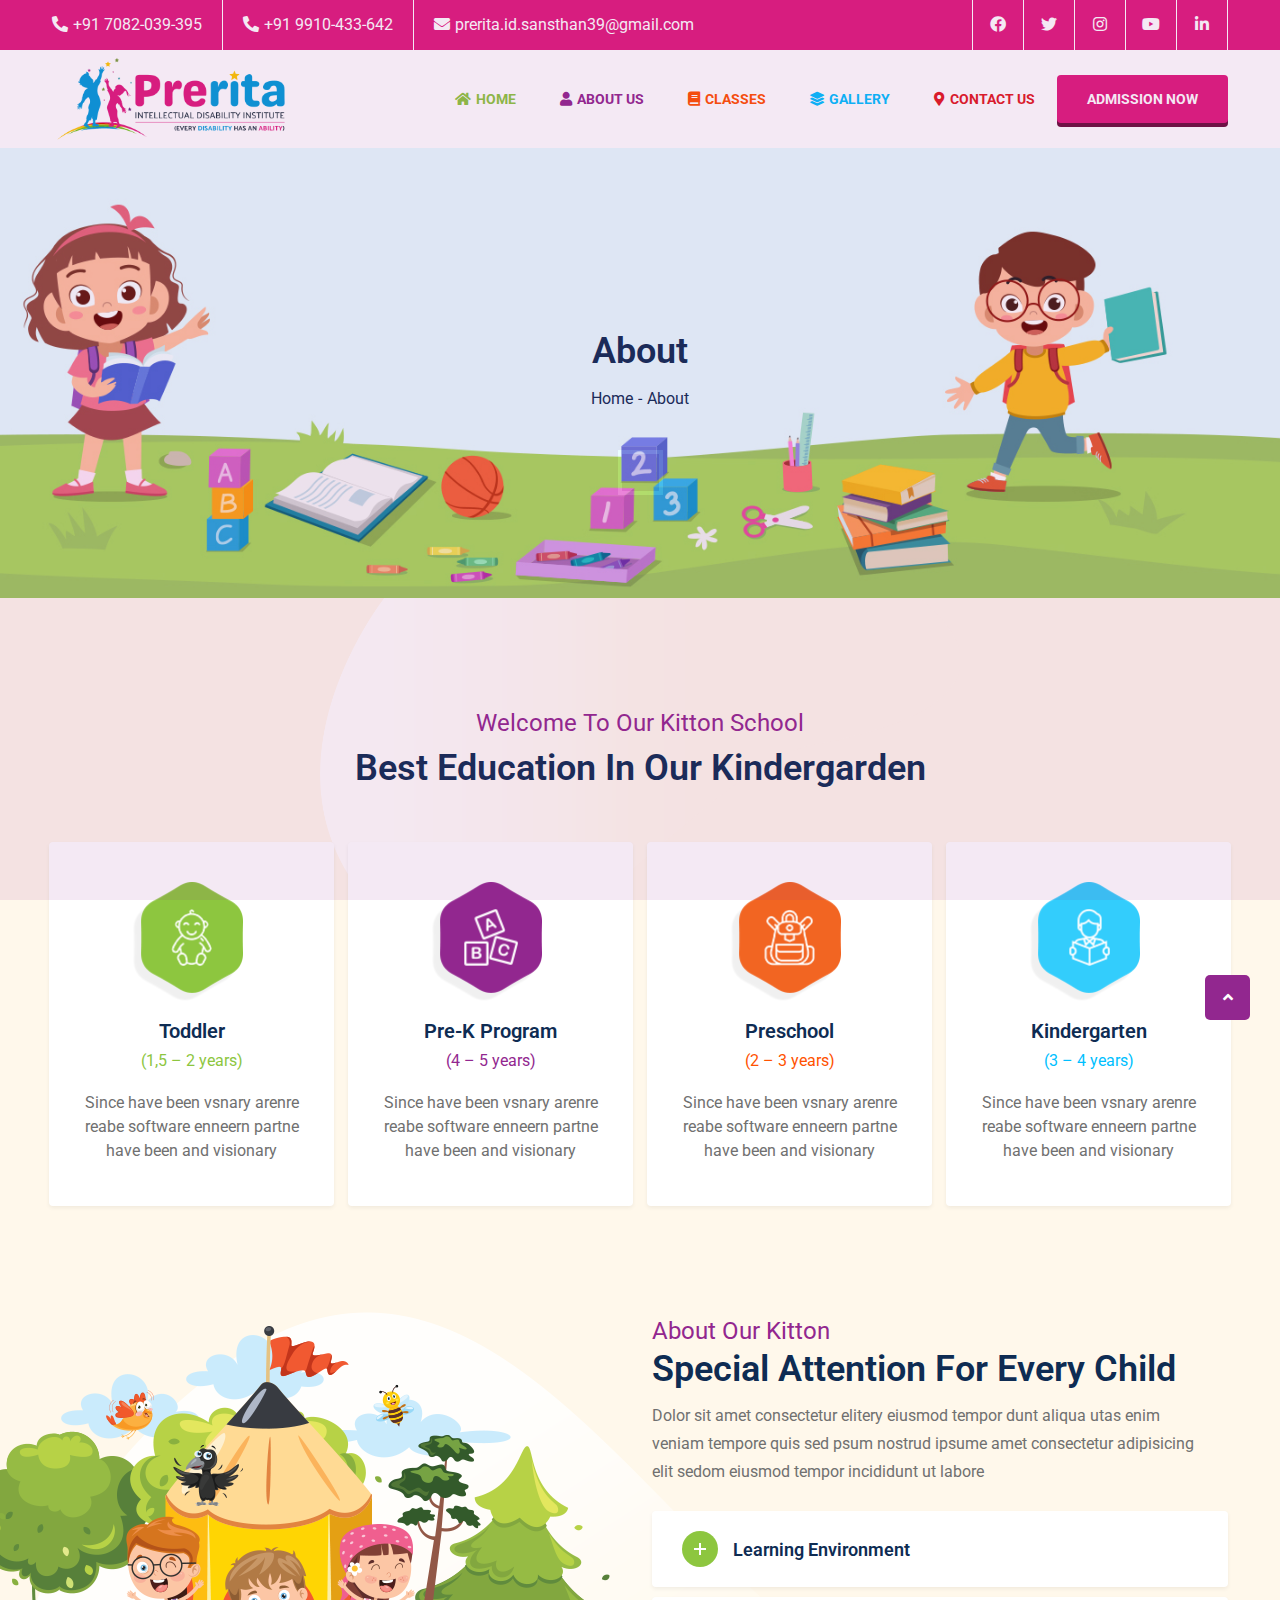
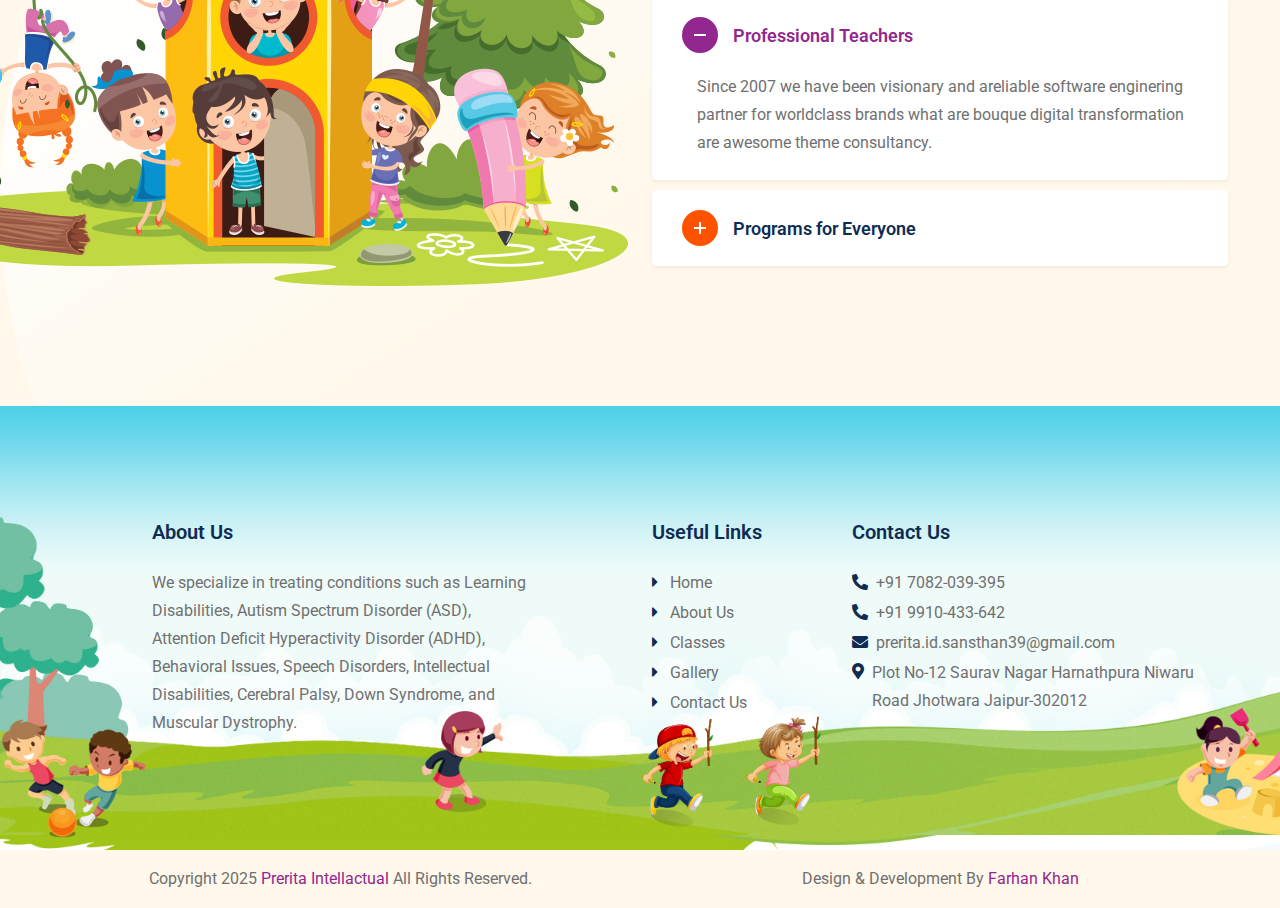
<file: about-us.html>
<!DOCTYPE html>
<html lang="en">

<head>
    <meta charset="UTF-8">
    <meta name="viewport" content="width=device-width, initial-scale=1.0">
    <meta http-equiv="X-UA-Compatible" content="ie=edge">
    <title>Prerita Intellectual Disability Institute | Specialized Therapy & Care for Autism, ADHD, Cerebral Palsy & More</title>
    <meta name="title" content="Prerita Intellectual Disability Institute | Autism, ADHD, Cerebral Palsy Treatment">
    <meta name="description" content="Prerita Institute provides expert care for Learning Disabilities, Autism (ASD), ADHD, Speech Disorders & more. Offering Occupational Therapy, ABA Therapy, Special Education & Day Boarding.">    
    <meta property="og:type" content="website">
    <meta property="og:url" content="https://www.preritainstitute.com/">
    <meta property="og:title" content="Prerita Intellectual Disability Institute | Specialized Therapy for Autism, ADHD & More">
    <meta property="og:description" content="Expert care for Autism, ADHD, Speech Disorders & Intellectual Disabilities. Offering Occupational Therapy, ABA Therapy, Special Education & Day Boarding.">
    <meta property="og:image" content="https://demo.aspiretechnosys.com/prerita/assets/images/favicon.png">    
    <meta name="twitter:card" content="summary_large_image">
    <meta name="twitter:title" content="Prerita Intellectual Disability Institute | Autism, ADHD & Special Needs Therapy">
    <meta name="twitter:description" content="Specialized care for Learning Disabilities, Autism (ASD), ADHD, Cerebral Palsy & more. Offering Day Boarding with Therapy & Education Services.">
    <meta name="twitter:image" content="https://demo.aspiretechnosys.com/prerita/assets/images/favicon.png">

    <link rel="stylesheet" href="assets/css/bootstrap.min.css">
    <link rel="stylesheet" href="assets/css/all.min.css">
    <link rel="stylesheet" href="assets/css/animate.css">
    <link rel="stylesheet" href="assets/css/nice-select.css">
    <link rel="stylesheet" href="assets/css/slick.css">
    <link rel="stylesheet" href="assets/css/slick-theme.css">
    <link rel="stylesheet" href="assets/css/odometer.css">
    <link rel="stylesheet" href="assets/css/magnific-popup.css">
    <link rel="stylesheet" href="assets/css/flaticon.css">
    <link rel="stylesheet" href="assets/css/main.css">
    <link rel="shortcut icon" href="assets/images/favicon.png" type="image/x-icon">
</head>

<body>
    <div class="overlayer">
        <div class="loader">
            <div class="loader-inner"></div>
        </div>
    </div>
    <div class="scrollToTop"><i class="fas fa-angle-up"></i></div>
    <div class="overlay"></div>
    <div class="overlayTwo"></div>
    <header>
        <div class="header-top">
            <div class="container">
                <div class="header-top-area">
                    <ul class="left">
                        <li>
                            <a href="tel:+917082039395"><i class="fas fa-phone-alt"></i>+91 7082-039-395</a>
                        </li>
                        <li>
                            <a href="tel:+919910433642"><i class="fas fa-phone-alt"></i>+91 9910-433-642</a>
                        </li>
                        <li>
                            <a href="mailto:prerita.id.sansthan39@gmail.com"><i class="fas fa-envelope"></i>prerita.id.sansthan39@gmail.com</a>
                        </li>
                    </ul>
                    <ul class="social-icons">
                        <li>
                            <a href="#"><i class="fab fa-facebook"></i></a>
                        </li>
                        <li>
                            <a href="#"><i class="fab fa-twitter"></i></a>
                        </li>
                        <li>
                            <a href="#"><i class="fab fa-instagram"></i></a>
                        </li>
                        <li>
                            <a href="#"><i class="fab fa-youtube"></i></a>
                        </li>
                        <li>
                            <a href="#"><i class="fab fa-linkedin-in"></i></a>
                        </li>
                    </ul>
                </div>
            </div>
        </div>
        <div class="header-bottom">
            <div class="container">
                <div class="header-wrapper">
                    <div class="logo">
                        <a href="index.html">
                            <img src="assets/images/logo/logo.png" alt="logo">
                        </a>
                    </div>
                    <div class="menu-area">
                        <ul class="menu">
                            <li>
                                <a href="index.html"><i class="fas fa-home"></i>Home</a>
                            </li>
                            <li>
                                <a href="about-us.html"><i class="fas fa-user"></i>About Us</a>
                            </li>
                            <li>
                                <a href="classes.html"><i class="fas fa-book"></i>Classes</a>
                            </li>
                            <li>
                                <a href="gallery.html"><i class="fas fa-layer-group"></i>Gallery</a>
                            </li>
                            <li>
                                <a href="contact-us.html"><i class="fas fa-map-marker-alt"></i>Contact Us</a>
                            </li>
                        </ul>
                        <a href="classes.html" class="custom-button d-md-block d-none"><span>Admission Now</span></a>
                        <div class="header-bar d-lg-none">
                            <span></span>
                            <span></span>
                            <span></span>
                        </div>
                        <div class="ellepsis-bar d-lg-none">
                            <i class="fas fa-ellipsis-h"></i>
                        </div>
                    </div>
                </div>
            </div>
        </div>
    </header>
    <div class="header-form">
        <div class="bg-lay">
            <div class="cross">
                <i class="fas fa-times"></i>
            </div>
        </div>
        <form class="form-container">
            <input type="text" placeholder="Input Your Search" name="name">
            <button type="submit">Search</button>
        </form>
    </div>
    <!-- ===========Header Search=========== -->

    <!-- ===========Header Cart=========== -->
    <div class="cart-sidebar-area">
        <div class="top-content">
            <a href="index.html" class="logo">
                <img src="assets/images/logo/logo.png" alt="logo">
            </a>
            <span class="side-sidebar-close-btn"><i class="fas fa-times"></i></span>
        </div>
        <div class="bottom-content">
            <div class="cart-products">
                <h4 class="title">Shopping cart</h4>
                <div class="single-product-item">
                    <div class="thumb">
                        <img src="assets/images/shop/shop01.png" alt="shop">
                    </div>
                    <div class="content">
                        <h4 class="title">Color Pencil</h4>
                        <div class="price"><span class="pprice">$80.00</span> <del class="dprice">$120.00</del></div>
                        <a href="#" class="remove-cart">Remove</a>
                    </div>
                </div>
                <div class="single-product-item">
                    <div class="thumb">
                        <img src="assets/images/shop/shop02.png" alt="shop">
                    </div>
                    <div class="content">
                        <h4 class="title">Water Pot</h4>
                        <div class="price"><span class="pprice">$80.00</span> <del class="dprice">$120.00</del></div>
                        <a href="#" class="remove-cart">Remove</a>
                    </div>
                </div>
                <div class="single-product-item">
                    <div class="thumb">
                        <img src="assets/images/shop/shop03.png" alt="shop">
                    </div>
                    <div class="content">
                        <h4 class="title">Art Paper</h4>
                        <div class="price"><span class="pprice">$80.00</span> <del class="dprice">$120.00</del></div>
                        <a href="#" class="remove-cart">Remove</a>
                    </div>
                </div>
                <div class="single-product-item">
                    <div class="thumb">
                        <img src="assets/images/shop/shop04.png" alt="shop">
                    </div>
                    <div class="content">
                        <h4 class="title">Stop Watch</h4>
                        <div class="price"><span class="pprice">$80.00</span> <del class="dprice">$120.00</del></div>
                        <a href="#" class="remove-cart">Remove</a>
                    </div>
                </div>
                <div class="single-product-item">
                    <div class="thumb">
                        <img src="assets/images/shop/shop05.png" alt="shop">
                    </div>
                    <div class="content">
                        <h4 class="title">Comics Book</h4>
                        <div class="price"><span class="pprice">$80.00</span> <del class="dprice">$120.00</del></div>
                        <a href="#" class="remove-cart">Remove</a>
                    </div>
                </div>
                <div class="btn-wrapper text-center">
                    <a href="#" class="custom-button"><span>Checkout</span></a>
                </div>
            </div>
        </div>
    </div>
    <section class="page-header bg_img" data-background="assets/images/banner/page-header.jpg">
        <div class="container">
            <div class="page-header-content">
                <h1 class="title">About </h1>
                <ul class="breadcrumb">
                    <li>
                        <a href="index.html">Home</a>
                    </li>
                    <li>
                        About
                    </li>
                </ul>
            </div>
        </div>
    </section>
    <section class="about-section pos-rel padding-bottom padding-top oh">
        <div class="top-shape-center">
            <img src="assets/css/img/gallery1.png" alt="css">
        </div>
        <div class="bottom-shape-left">
            <img src="assets/css/img/bottom-shape.png" alt="css">
        </div>
        <div class="container">
            <div class="row justify-content-center">
                <div class="col-lg-8">
                    <div class="section-header">
                        <span class="cate">Welcome to Our kitton School</span>
                        <h3 class="title">Best Education in Our Kindergarden</h3>
                    </div>
                </div>
            </div>
            <div class="row justify-content-center mb-30-none -mx-10">
                <div class="col-md-6 col-lg-5 col-xl-3">
                    <div class="feature-item">
                        <div class="feature-thumb">
                            <img src="assets/images/feature/01.png" class="ml--8" alt="feature">
                        </div>
                        <div class="feature-content">
                            <h5 class="title">Toddler</h5>
                            <span class="cate">(1,5 – 2 years)</span>
                            <p>Since have been vsnary arenre
                                reabe software enneern partne
                                have been and visionary</p>
                        </div>
                    </div>
                </div>
                <div class="col-md-6 col-lg-5 col-xl-3">
                    <div class="feature-item">
                        <div class="feature-thumb">
                            <img src="assets/images/feature/02.png" class="ml--8" alt="feature">
                        </div>
                        <div class="feature-content">
                            <h5 class="title">Pre-K Program</h5>
                            <span class="cate">(4 – 5 years)</span>
                            <p>Since have been vsnary arenre
                                reabe software enneern partne
                                have been and visionary</p>
                        </div>
                    </div>
                </div>
                <div class="col-md-6 col-lg-5 col-xl-3">
                    <div class="feature-item">
                        <div class="feature-thumb">
                            <img src="assets/images/feature/03.png" class="ml--8" alt="feature">
                        </div>
                        <div class="feature-content">
                            <h5 class="title">Preschool</h5>
                            <span class="cate">(2 – 3 years)</span>
                            <p>Since have been vsnary arenre
                                reabe software enneern partne
                                have been and visionary</p>
                        </div>
                    </div>
                </div>
                <div class="col-md-6 col-lg-5 col-xl-3">
                    <div class="feature-item">
                        <div class="feature-thumb">
                            <img src="assets/images/feature/04.png" class="ml--8" alt="feature">
                        </div>
                        <div class="feature-content">
                            <h5 class="title">Kindergarten</h5>
                            <span class="cate">(3 – 4 years)</span>
                            <p>Since have been vsnary arenre
                                reabe software enneern partne
                                have been and visionary</p>
                        </div>
                    </div>
                </div>
            </div>
        </div>
        <div class="padding-top about-bottom">
            <div class="container">
                <div class="row">
                    <div class="col-lg-6">
                        <div class="rtl d-none d-lg-block pr-4">
                            <img src="assets/images/about/about03.png" alt="about">
                        </div>
                    </div>
                    <div class="col-lg-6">
                        <div class="about-content">
                            <div class="section-header left-style mb-olpo">
                                <span class="cate">About Our kitton</span>
                                <h3 class="title">Special Attention For Every Child</h3>
                                <p>Dolor sit amet consectetur elitery eiusmod tempor dunt aliqua utas enim veniam
                                    tempore quis sed psum nostrud ipsume amet consectetur adipisicing elit sedom
                                    eiusmod tempor incididunt ut labore</p>
                            </div>
                            <div class="faq-wrapper mb--10">
                                <div class="faq-item">
                                    <div class="faq-title">
                                        <span class="right-icon"></span>
                                        <h5 class="title">Learning Environment</h5>
                                    </div>
                                    <div class="faq-content">
                                        <p>Since 2007 we have been visionary and areliable software enginering
                                            partner for worldclass brands what are bouque digital transformation
                                            are awesome theme consultancy.</p>
                                    </div>
                                </div>
                                <div class="faq-item active open">
                                    <div class="faq-title">
                                        <span class="right-icon"></span>
                                        <h5 class="title">Professional Teachers</h5>
                                    </div>
                                    <div class="faq-content">
                                        <p>Since 2007 we have been visionary and areliable software enginering
                                            partner for worldclass brands what are bouque digital transformation
                                            are awesome theme consultancy.</p>
                                    </div>
                                </div>
                                <div class="faq-item">
                                    <div class="faq-title">
                                        <span class="right-icon"></span>
                                        <h5 class="title">Programs for Everyone</h5>
                                    </div>
                                    <div class="faq-content">
                                        <p>Since 2007 we have been visionary and areliable software enginering
                                            partner for worldclass brands what are bouque digital transformation
                                            are awesome theme consultancy.</p>
                                    </div>
                                </div>
                            </div>
                        </div>
                    </div>
                </div>
            </div>
        </div>
    </section>
    <footer class="bg_img" data-background="assets/images/footer/footer-bg.jpg">
        <div class="footer-top">
            <div class="container">
                <div class="row gy-4 mb--50 justify-content-center">
                    <div class="col-lg-1"></div>
                    <div class="col-lg-4">
                        <div class="footer-widget widget-about">
                            <h5 class="title">About Us</h5>
                            <p>
                                We specialize in treating conditions such as Learning Disabilities, Autism Spectrum Disorder (ASD), Attention Deficit Hyperactivity Disorder (ADHD), Behavioral Issues, Speech Disorders, Intellectual Disabilities, Cerebral Palsy, Down Syndrome, and Muscular Dystrophy. 
                            </p>
                        </div>
                    </div>
                    <div class="col-lg-1"></div>
                    <div class="col-lg-2">
                        <div class="footer-widget widget-about">
                            <h5 class="title">Useful Links</h5>
                            <ul class="contact">
                                <li>
                                    <i class="fas fa-caret-right"></i>
                                    <a href="index.html">Home</a>
                                </li>
                                <li>
                                    <i class="fas fa-caret-right"></i>
                                    <a href="about.html">About Us</a>
                                </li>
                                <li>
                                    <i class="fas fa-caret-right"></i>
                                    <a href="classes.html">Classes</a>
                                </li>
                                <li>
                                    <i class="fas fa-caret-right"></i>
                                    <a href="gallery.html">Gallery</a>
                                </li>
                                <li>
                                    <i class="fas fa-caret-right"></i>
                                    <a href="contact-us.html">Contact Us</a>
                                </li>
                            </ul>
                        </div>
                    </div>
                    <div class="col-lg-4">
                        <div class="footer-widget widget-about">
                            <h5 class="title">Contact Us</h5>
                            <ul class="contact">
                                <li><i class="fas fa-phone-alt"></i><a href="tel:+917082039395">+91 7082-039-395</a></li>
                                <li><i class="fas fa-phone-alt"></i><a href="tel:+919910433642">+91 9910-433-642</a></li>
                                <li><i class="fas fa-envelope"></i><a href="mailto:prerita.id.sansthan39@gmail.com">prerita.id.sansthan39@gmail.com</a></li>
                                <li class="d-flex"><i class="fas fa-map-marker-alt mt-1"></i><p>Plot No-12 Saurav Nagar Harnathpura Niwaru Road Jhotwara Jaipur-302012</p></li>
                            </ul>
                        </div>
                    </div>
                </div>
            </div>
        </div>
        <div class="footer-bottom">
            <div class="container">
                <div class="row">
                    <div class="col-md-6">
                    <p>
                        Copyright 2025 <a href="index.html">Prerita Intellactual</a> All Rights Reserved. 
                    </p>
                </div>
                <div class="col-md-6">
                    <p>
                        Design & Development By <a href="https://github.com/realfarhan01" target="_blank">Farhan Khan</a>
                    </p>
                </div>
                </div>
            </div>
        </div>
    </footer>
    <script src="assets/js/jquery.js"></script>
    <script src="assets/js/modernizr-3.6.0.min.js"></script>
    <script src="assets/js/plugins.js"></script>
    <script src="assets/js/bootstrap.bundle.min.js"></script>
    <script src="assets/js/progress.js"></script>
    <script src="assets/js/isotope.pkgd.min.js"></script>
    <script src="assets/js/magnific-popup.min.js"></script>
    <script src="assets/js/wow.min.js"></script>
    <script src="assets/js/viewport.jquery.js"></script>
    <script src="assets/js/odometer.min.js"></script>
    <script src="assets/js/nice-select.js"></script>
    <script src="assets/js/slick.min.js"></script>
    <script src="https://maps.google.com/maps/api/js?key=AIzaSyCo_pcAdFNbTDCAvMwAD19oRTuEmb9M50c"></script>
    <script src="assets/js/map.js"></script>
    <script src="assets/js/main.js"></script>
</body>

</html>
</file>
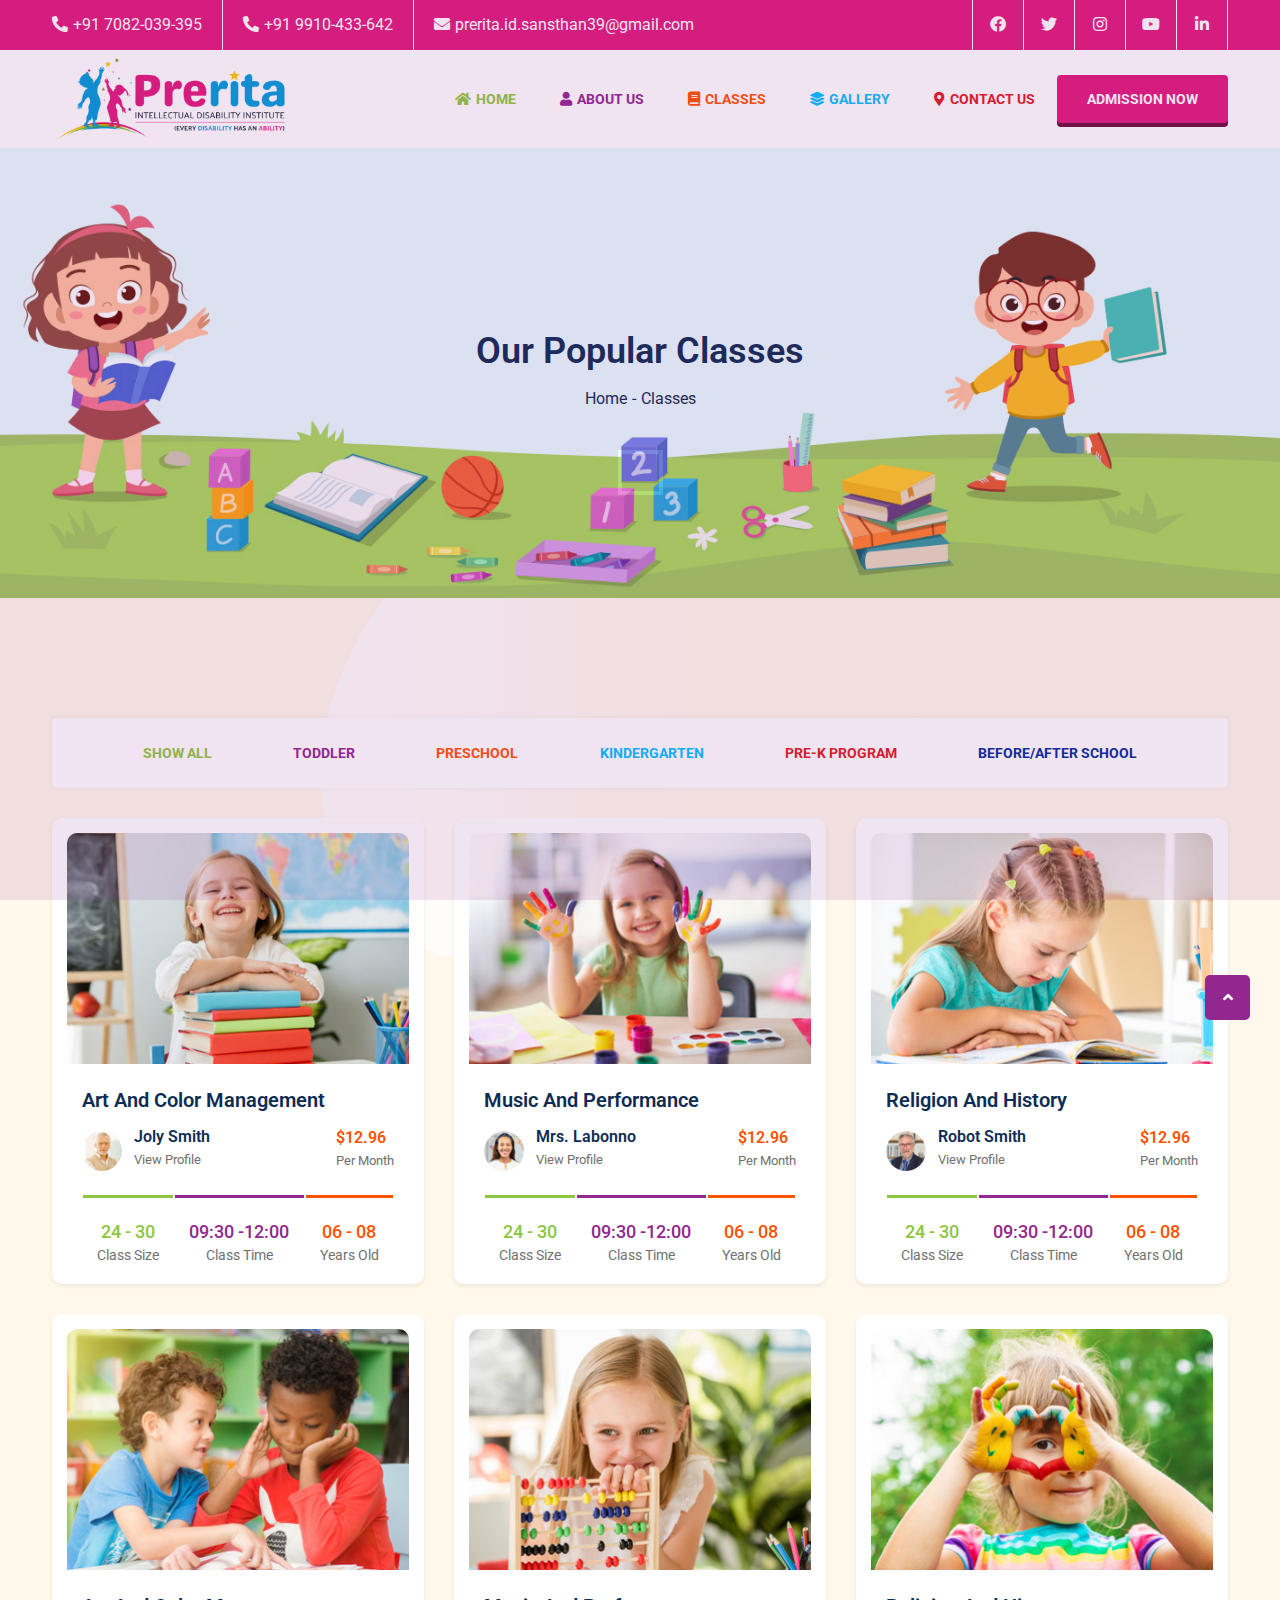
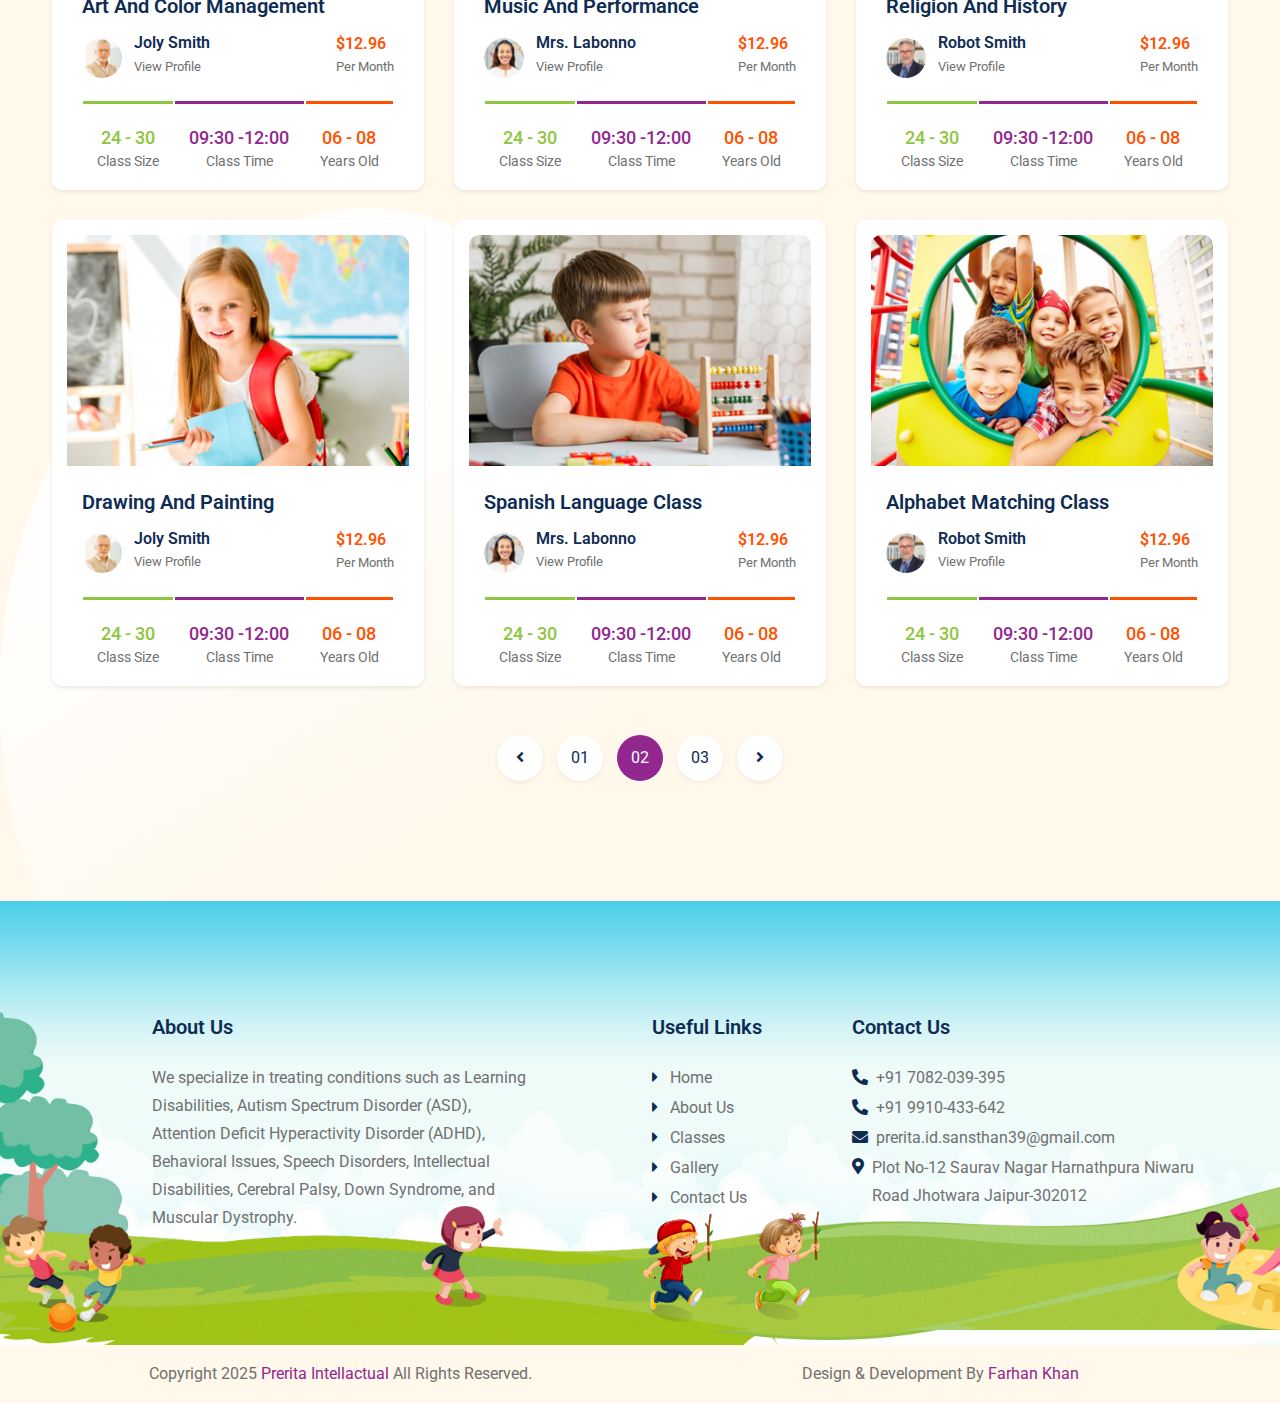
<file: classes.html>
<!DOCTYPE html>
<html lang="en">

<head>
    <meta charset="UTF-8">
    <meta name="viewport" content="width=device-width, initial-scale=1.0">
    <meta http-equiv="X-UA-Compatible" content="ie=edge">
    <title>Prerita Intellectual Disability Institute | Specialized Therapy & Care for Autism, ADHD, Cerebral Palsy & More</title>
    <meta name="title" content="Prerita Intellectual Disability Institute | Autism, ADHD, Cerebral Palsy Treatment">
    <meta name="description" content="Prerita Institute provides expert care for Learning Disabilities, Autism (ASD), ADHD, Speech Disorders & more. Offering Occupational Therapy, ABA Therapy, Special Education & Day Boarding.">    
    <meta property="og:type" content="website">
    <meta property="og:url" content="https://www.preritainstitute.com/">
    <meta property="og:title" content="Prerita Intellectual Disability Institute | Specialized Therapy for Autism, ADHD & More">
    <meta property="og:description" content="Expert care for Autism, ADHD, Speech Disorders & Intellectual Disabilities. Offering Occupational Therapy, ABA Therapy, Special Education & Day Boarding.">
    <meta property="og:image" content="https://demo.aspiretechnosys.com/prerita/assets/images/favicon.png">    
    <meta name="twitter:card" content="summary_large_image">
    <meta name="twitter:title" content="Prerita Intellectual Disability Institute | Autism, ADHD & Special Needs Therapy">
    <meta name="twitter:description" content="Specialized care for Learning Disabilities, Autism (ASD), ADHD, Cerebral Palsy & more. Offering Day Boarding with Therapy & Education Services.">
    <meta name="twitter:image" content="https://demo.aspiretechnosys.com/prerita/assets/images/favicon.png">

    <link rel="stylesheet" href="assets/css/bootstrap.min.css">
    <link rel="stylesheet" href="assets/css/all.min.css">
    <link rel="stylesheet" href="assets/css/animate.css">
    <link rel="stylesheet" href="assets/css/nice-select.css">
    <link rel="stylesheet" href="assets/css/slick.css">
    <link rel="stylesheet" href="assets/css/slick-theme.css">
    <link rel="stylesheet" href="assets/css/odometer.css">
    <link rel="stylesheet" href="assets/css/magnific-popup.css">
    <link rel="stylesheet" href="assets/css/flaticon.css">
    <link rel="stylesheet" href="assets/css/main.css">
    <link rel="shortcut icon" href="assets/images/favicon.png" type="image/x-icon">
</head>

<body>
    <div class="overlayer">
        <div class="loader">
            <div class="loader-inner"></div>
        </div>
    </div>
    <div class="scrollToTop"><i class="fas fa-angle-up"></i></div>
    <div class="overlay"></div>
    <div class="overlayTwo"></div>
    <header>
        <div class="header-top">
            <div class="container">
                <div class="header-top-area">
                    <ul class="left">
                        <li>
                            <a href="tel:+917082039395"><i class="fas fa-phone-alt"></i>+91 7082-039-395</a>
                        </li>
                        <li>
                            <a href="tel:+919910433642"><i class="fas fa-phone-alt"></i>+91 9910-433-642</a>
                        </li>
                        <li>
                            <a href="mailto:prerita.id.sansthan39@gmail.com"><i class="fas fa-envelope"></i>prerita.id.sansthan39@gmail.com</a>
                        </li>
                    </ul>
                    <ul class="social-icons">
                        <li>
                            <a href="#"><i class="fab fa-facebook"></i></a>
                        </li>
                        <li>
                            <a href="#"><i class="fab fa-twitter"></i></a>
                        </li>
                        <li>
                            <a href="#"><i class="fab fa-instagram"></i></a>
                        </li>
                        <li>
                            <a href="#"><i class="fab fa-youtube"></i></a>
                        </li>
                        <li>
                            <a href="#"><i class="fab fa-linkedin-in"></i></a>
                        </li>
                    </ul>
                </div>
            </div>
        </div>
        <div class="header-bottom">
            <div class="container">
                <div class="header-wrapper">
                    <div class="logo">
                        <a href="index.html">
                            <img src="assets/images/logo/logo.png" alt="logo">
                        </a>
                    </div>
                    <div class="menu-area">
                        <ul class="menu">
                            <li>
                                <a href="index.html"><i class="fas fa-home"></i>Home</a>
                            </li>
                            <li>
                                <a href="about-us.html"><i class="fas fa-user"></i>About Us</a>
                            </li>
                            <li>
                                <a href="classes.html"><i class="fas fa-book"></i>Classes</a>
                            </li>
                            <li>
                                <a href="gallery.html"><i class="fas fa-layer-group"></i>Gallery</a>
                            </li>
                            <li>
                                <a href="contact-us.html"><i class="fas fa-map-marker-alt"></i>Contact Us</a>
                            </li>
                        </ul>
                        <a href="classes.html" class="custom-button d-md-block d-none"><span>Admission Now</span></a>
                        <div class="header-bar d-lg-none">
                            <span></span>
                            <span></span>
                            <span></span>
                        </div>
                        <div class="ellepsis-bar d-lg-none">
                            <i class="fas fa-ellipsis-h"></i>
                        </div>
                    </div>
                </div>
            </div>
        </div>
    </header>
    <section class="page-header bg_img" data-background="assets/images/banner/page-header.jpg">
        <div class="container">
            <div class="page-header-content">
                <h1 class="title">Our Popular Classes</h1>
                <ul class="breadcrumb">
                    <li>
                        <a href="index.html">Home</a>
                    </li>
                    <li>
                        Classes
                    </li>
                </ul>
            </div>
        </div>
    </section>
    <!-- ==========Banner Section Ends Here========== -->


    <!-- ==========Class Section Starts Here========== -->
    <div class="class-section padding-top padding-bottom pos-rel">
        <div class="top-shape-center">
            <img src="assets/css/img/gallery1.png" alt="css">
        </div>
        <div class="bottom-shape-left">
            <img src="assets/css/img/bottom-shape.png" alt="css">
        </div>
        <div class="container">
            <ul class="filter">
                <li data-filter="*">Show All</li>
                <li data-filter=".toddler">Toddler</li>
                <li data-filter=".preschool">Preschool</li>
                <li data-filter=".kinder">kindergarten</li>
                <li data-filter=".programe">pre-k Program</li>
                <li data-filter=".school">before/after school</li>
            </ul>
            <div class="class-wrapper">
                <div class="class-inner programe">
                    <div class="class-item">
                        <div class="class-thumb">
                            <a href="class-single.html"><img src="assets/images/class/class04.jpg" alt="class"></a>
                        </div>
                        <div class="class-content">
                            <h5 class="title">
                                <a href="class-single.html">Art And Color Management</a>
                            </h5>
                            <div class="class-meta">
                                <div class="class-author">
                                    <div class="thumb">
                                        <a href="teacher-single.html"><img src="assets/images/class/teacher02.jpg"
                                                alt="class"></a>
                                    </div>
                                    <div class="content">
                                        <h6 class="subtitle"><a href="teacher-single.html">Joly Smith</a></h6>
                                        <a href="teacher-single.html" class="info">View Profile</a>
                                    </div>
                                </div>
                                <div class="cost-area">
                                    <h6 class="subtitle">$12.96</h6>
                                    <span class="info">Per Month</span>
                                </div>
                            </div>
                            <div class="schedule-area">
                                <div class="schedule-item">
                                    <h6 class="sub-title">24 - 30</h6>
                                    <span class="info">Class Size</span>
                                </div>
                                <div class="schedule-item">
                                    <h6 class="sub-title">09:30 -12:00</h6>
                                    <span class="info">Class Time</span>
                                </div>
                                <div class="schedule-item">
                                    <h6 class="sub-title">06 - 08</h6>
                                    <span class="info">Years Old</span>
                                </div>
                            </div>
                        </div>
                    </div>
                </div>
                <div class="class-inner school kinder">
                    <div class="class-item">
                        <div class="class-thumb">
                            <a href="class-single.html"><img src="assets/images/class/class05.jpg" alt="class"></a>
                        </div>
                        <div class="class-content">
                            <h5 class="title">
                                <a href="class-single.html">Music And Performance</a>
                            </h5>
                            <div class="class-meta">
                                <div class="class-author">
                                    <div class="thumb">
                                        <a href="teacher-single.html"><img src="assets/images/class/teacher01.jpg"
                                                alt="class"></a>
                                    </div>
                                    <div class="content">
                                        <h6 class="subtitle"><a href="teacher-single.html">Mrs. Labonno</a></h6>
                                        <a href="teacher-single.html" class="info">View Profile</a>
                                    </div>
                                </div>
                                <div class="cost-area">
                                    <h6 class="subtitle">$12.96</h6>
                                    <span class="info">Per Month</span>
                                </div>
                            </div>
                            <div class="schedule-area">
                                <div class="schedule-item">
                                    <h6 class="sub-title">24 - 30</h6>
                                    <span class="info">Class Size</span>
                                </div>
                                <div class="schedule-item">
                                    <h6 class="sub-title">09:30 -12:00</h6>
                                    <span class="info">Class Time</span>
                                </div>
                                <div class="schedule-item">
                                    <h6 class="sub-title">06 - 08</h6>
                                    <span class="info">Years Old</span>
                                </div>
                            </div>
                        </div>
                    </div>
                </div>
                <div class="class-inner programe kinder">
                    <div class="class-item">
                        <div class="class-thumb">
                            <a href="class-single.html"><img src="assets/images/class/class06.jpg" alt="class"></a>
                        </div>
                        <div class="class-content">
                            <h5 class="title">
                                <a href="class-single.html">Religion And History</a>
                            </h5>
                            <div class="class-meta">
                                <div class="class-author">
                                    <div class="thumb">
                                        <a href="teacher-single.html"><img src="assets/images/class/teacher03.jpg"
                                                alt="class"></a>
                                    </div>
                                    <div class="content">
                                        <h6 class="subtitle"><a href="teacher-single.html">Robot Smith</a></h6>
                                        <a href="teacher-single.html" class="info">View Profile</a>
                                    </div>
                                </div>
                                <div class="cost-area">
                                    <h6 class="subtitle">$12.96</h6>
                                    <span class="info">Per Month</span>
                                </div>
                            </div>
                            <div class="schedule-area">
                                <div class="schedule-item">
                                    <h6 class="sub-title">24 - 30</h6>
                                    <span class="info">Class Size</span>
                                </div>
                                <div class="schedule-item">
                                    <h6 class="sub-title">09:30 -12:00</h6>
                                    <span class="info">Class Time</span>
                                </div>
                                <div class="schedule-item">
                                    <h6 class="sub-title">06 - 08</h6>
                                    <span class="info">Years Old</span>
                                </div>
                            </div>
                        </div>
                    </div>
                </div>
                <div class="class-inner preschool">
                    <div class="class-item">
                        <div class="class-thumb">
                            <a href="class-single.html"><img src="assets/images/class/class01.jpg" alt="class"></a>
                        </div>
                        <div class="class-content">
                            <h5 class="title">
                                <a href="class-single.html">Art And Color Management</a>
                            </h5>
                            <div class="class-meta">
                                <div class="class-author">
                                    <div class="thumb">
                                        <a href="teacher-single.html"><img src="assets/images/class/teacher02.jpg"
                                                alt="class"></a>
                                    </div>
                                    <div class="content">
                                        <h6 class="subtitle"><a href="teacher-single.html">Joly Smith</a></h6>
                                        <a href="teacher-single.html" class="info">View Profile</a>
                                    </div>
                                </div>
                                <div class="cost-area">
                                    <h6 class="subtitle">$12.96</h6>
                                    <span class="info">Per Month</span>
                                </div>
                            </div>
                            <div class="schedule-area">
                                <div class="schedule-item">
                                    <h6 class="sub-title">24 - 30</h6>
                                    <span class="info">Class Size</span>
                                </div>
                                <div class="schedule-item">
                                    <h6 class="sub-title">09:30 -12:00</h6>
                                    <span class="info">Class Time</span>
                                </div>
                                <div class="schedule-item">
                                    <h6 class="sub-title">06 - 08</h6>
                                    <span class="info">Years Old</span>
                                </div>
                            </div>
                        </div>
                    </div>
                </div>
                <div class="class-inner toddler school">
                    <div class="class-item">
                        <div class="class-thumb">
                            <a href="class-single.html"><img src="assets/images/class/class02.jpg" alt="class"></a>
                        </div>
                        <div class="class-content">
                            <h5 class="title">
                                <a href="class-single.html">Music And Performance</a>
                            </h5>
                            <div class="class-meta">
                                <div class="class-author">
                                    <div class="thumb">
                                        <a href="teacher-single.html"><img src="assets/images/class/teacher01.jpg"
                                                alt="class"></a>
                                    </div>
                                    <div class="content">
                                        <h6 class="subtitle"><a href="teacher-single.html">Mrs. Labonno</a></h6>
                                        <a href="teacher-single.html" class="info">View Profile</a>
                                    </div>
                                </div>
                                <div class="cost-area">
                                    <h6 class="subtitle">$12.96</h6>
                                    <span class="info">Per Month</span>
                                </div>
                            </div>
                            <div class="schedule-area">
                                <div class="schedule-item">
                                    <h6 class="sub-title">24 - 30</h6>
                                    <span class="info">Class Size</span>
                                </div>
                                <div class="schedule-item">
                                    <h6 class="sub-title">09:30 -12:00</h6>
                                    <span class="info">Class Time</span>
                                </div>
                                <div class="schedule-item">
                                    <h6 class="sub-title">06 - 08</h6>
                                    <span class="info">Years Old</span>
                                </div>
                            </div>
                        </div>
                    </div>
                </div>
                <div class="class-inner preschool">
                    <div class="class-item">
                        <div class="class-thumb">
                            <a href="class-single.html"><img src="assets/images/class/class03.jpg" alt="class"></a>
                        </div>
                        <div class="class-content">
                            <h5 class="title">
                                <a href="class-single.html">Religion And History</a>
                            </h5>
                            <div class="class-meta">
                                <div class="class-author">
                                    <div class="thumb">
                                        <a href="teacher-single.html"><img src="assets/images/class/teacher03.jpg"
                                                alt="class"></a>
                                    </div>
                                    <div class="content">
                                        <h6 class="subtitle"><a href="teacher-single.html">Robot Smith</a></h6>
                                        <a href="teacher-single.html" class="info">View Profile</a>
                                    </div>
                                </div>
                                <div class="cost-area">
                                    <h6 class="subtitle">$12.96</h6>
                                    <span class="info">Per Month</span>
                                </div>
                            </div>
                            <div class="schedule-area">
                                <div class="schedule-item">
                                    <h6 class="sub-title">24 - 30</h6>
                                    <span class="info">Class Size</span>
                                </div>
                                <div class="schedule-item">
                                    <h6 class="sub-title">09:30 -12:00</h6>
                                    <span class="info">Class Time</span>
                                </div>
                                <div class="schedule-item">
                                    <h6 class="sub-title">06 - 08</h6>
                                    <span class="info">Years Old</span>
                                </div>
                            </div>
                        </div>
                    </div>
                </div>
                <div class="class-inner toddler programe">
                    <div class="class-item">
                        <div class="class-thumb">
                            <a href="class-single.html"><img src="assets/images/class/class07.jpg" alt="class"></a>
                        </div>
                        <div class="class-content">
                            <h5 class="title">
                                <a href="class-single.html">Drawing And Painting</a>
                            </h5>
                            <div class="class-meta">
                                <div class="class-author">
                                    <div class="thumb">
                                        <a href="teacher-single.html"><img src="assets/images/class/teacher02.jpg"
                                                alt="class"></a>
                                    </div>
                                    <div class="content">
                                        <h6 class="subtitle"><a href="teacher-single.html">Joly Smith</a></h6>
                                        <a href="teacher-single.html" class="info">View Profile</a>
                                    </div>
                                </div>
                                <div class="cost-area">
                                    <h6 class="subtitle">$12.96</h6>
                                    <span class="info">Per Month</span>
                                </div>
                            </div>
                            <div class="schedule-area">
                                <div class="schedule-item">
                                    <h6 class="sub-title">24 - 30</h6>
                                    <span class="info">Class Size</span>
                                </div>
                                <div class="schedule-item">
                                    <h6 class="sub-title">09:30 -12:00</h6>
                                    <span class="info">Class Time</span>
                                </div>
                                <div class="schedule-item">
                                    <h6 class="sub-title">06 - 08</h6>
                                    <span class="info">Years Old</span>
                                </div>
                            </div>
                        </div>
                    </div>
                </div>
                <div class="class-inner preschool kinder">
                    <div class="class-item">
                        <div class="class-thumb">
                            <a href="class-single.html"><img src="assets/images/class/class08.jpg" alt="class"></a>
                        </div>
                        <div class="class-content">
                            <h5 class="title">
                                <a href="class-single.html">Spanish Language Class</a>
                            </h5>
                            <div class="class-meta">
                                <div class="class-author">
                                    <div class="thumb">
                                        <a href="teacher-single.html"><img src="assets/images/class/teacher01.jpg"
                                                alt="class"></a>
                                    </div>
                                    <div class="content">
                                        <h6 class="subtitle"><a href="teacher-single.html">Mrs. Labonno</a></h6>
                                        <a href="teacher-single.html" class="info">View Profile</a>
                                    </div>
                                </div>
                                <div class="cost-area">
                                    <h6 class="subtitle">$12.96</h6>
                                    <span class="info">Per Month</span>
                                </div>
                            </div>
                            <div class="schedule-area">
                                <div class="schedule-item">
                                    <h6 class="sub-title">24 - 30</h6>
                                    <span class="info">Class Size</span>
                                </div>
                                <div class="schedule-item">
                                    <h6 class="sub-title">09:30 -12:00</h6>
                                    <span class="info">Class Time</span>
                                </div>
                                <div class="schedule-item">
                                    <h6 class="sub-title">06 - 08</h6>
                                    <span class="info">Years Old</span>
                                </div>
                            </div>
                        </div>
                    </div>
                </div>
                <div class="class-inner toddler school">
                    <div class="class-item">
                        <div class="class-thumb">
                            <a href="class-single.html"><img src="assets/images/class/class09.jpg" alt="class"></a>
                        </div>
                        <div class="class-content">
                            <h5 class="title">
                                <a href="class-single.html">Alphabet Matching Class</a>
                            </h5>
                            <div class="class-meta">
                                <div class="class-author">
                                    <div class="thumb">
                                        <a href="teacher-single.html"><img src="assets/images/class/teacher03.jpg"
                                                alt="class"></a>
                                    </div>
                                    <div class="content">
                                        <h6 class="subtitle"><a href="teacher-single.html">Robot Smith</a></h6>
                                        <a href="teacher-single.html" class="info">View Profile</a>
                                    </div>
                                </div>
                                <div class="cost-area">
                                    <h6 class="subtitle">$12.96</h6>
                                    <span class="info">Per Month</span>
                                </div>
                            </div>
                            <div class="schedule-area">
                                <div class="schedule-item">
                                    <h6 class="sub-title">24 - 30</h6>
                                    <span class="info">Class Size</span>
                                </div>
                                <div class="schedule-item">
                                    <h6 class="sub-title">09:30 -12:00</h6>
                                    <span class="info">Class Time</span>
                                </div>
                                <div class="schedule-item">
                                    <h6 class="sub-title">06 - 08</h6>
                                    <span class="info">Years Old</span>
                                </div>
                            </div>
                        </div>
                    </div>
                </div>
            </div>
            <ul class="default-pagination">
                <li>
                    <a href="#"><i class="fas fa-angle-left"></i></a>
                </li>
                <li>
                    <a href="#">01</a>
                </li>
                <li>
                    <a href="#" class="active">02</a>
                </li>
                <li>
                    <a href="#">03</a>
                </li>
                <li>
                    <a href="#"><i class="fas fa-angle-right"></i></a>
                </li>
            </ul>
        </div>
    </div>
    <footer class="bg_img" data-background="assets/images/footer/footer-bg.jpg">
        <div class="footer-top">
            <div class="container">
                <div class="row gy-4 mb--50 justify-content-center">
                    <div class="col-lg-1"></div>
                    <div class="col-lg-4">
                        <div class="footer-widget widget-about">
                            <h5 class="title">About Us</h5>
                            <p>
                                We specialize in treating conditions such as Learning Disabilities, Autism Spectrum Disorder (ASD), Attention Deficit Hyperactivity Disorder (ADHD), Behavioral Issues, Speech Disorders, Intellectual Disabilities, Cerebral Palsy, Down Syndrome, and Muscular Dystrophy. 
                            </p>
                        </div>
                    </div>
                    <div class="col-lg-1"></div>
                    <div class="col-lg-2">
                        <div class="footer-widget widget-about">
                            <h5 class="title">Useful Links</h5>
                            <ul class="contact">
                                <li>
                                    <i class="fas fa-caret-right"></i>
                                    <a href="index.html">Home</a>
                                </li>
                                <li>
                                    <i class="fas fa-caret-right"></i>
                                    <a href="about.html">About Us</a>
                                </li>
                                <li>
                                    <i class="fas fa-caret-right"></i>
                                    <a href="classes.html">Classes</a>
                                </li>
                                <li>
                                    <i class="fas fa-caret-right"></i>
                                    <a href="gallery.html">Gallery</a>
                                </li>
                                <li>
                                    <i class="fas fa-caret-right"></i>
                                    <a href="contact-us.html">Contact Us</a>
                                </li>
                            </ul>
                        </div>
                    </div>
                    <div class="col-lg-4">
                        <div class="footer-widget widget-about">
                            <h5 class="title">Contact Us</h5>
                            <ul class="contact">
                                <li><i class="fas fa-phone-alt"></i><a href="tel:+917082039395">+91 7082-039-395</a></li>
                                <li><i class="fas fa-phone-alt"></i><a href="tel:+919910433642">+91 9910-433-642</a></li>
                                <li><i class="fas fa-envelope"></i><a href="mailto:prerita.id.sansthan39@gmail.com">prerita.id.sansthan39@gmail.com</a></li>
                                <li class="d-flex"><i class="fas fa-map-marker-alt mt-1"></i><p>Plot No-12 Saurav Nagar Harnathpura Niwaru Road Jhotwara Jaipur-302012</p></li>
                            </ul>
                        </div>
                    </div>
                </div>
            </div>
        </div>
        <div class="footer-bottom">
            <div class="container">
                <div class="row">
                    <div class="col-md-6">
                    <p>
                        Copyright 2025 <a href="index.html">Prerita Intellactual</a> All Rights Reserved. 
                    </p>
                </div>
                <div class="col-md-6">
                    <p>
                        Design & Development By <a href="https://github.com/realfarhan01" target="_blank">Farhan Khan</a>
                    </p>
                </div>
                </div>
            </div>
        </div>
    </footer>

    <script src="assets/js/jquery.js"></script>
    <script src="assets/js/modernizr-3.6.0.min.js"></script>
    <script src="assets/js/plugins.js"></script>
    <script src="assets/js/bootstrap.bundle.min.js"></script>
    <script src="assets/js/progress.js"></script>
    <script src="assets/js/isotope.pkgd.min.js"></script>
    <script src="assets/js/magnific-popup.min.js"></script>
    <script src="assets/js/wow.min.js"></script>
    <script src="assets/js/viewport.jquery.js"></script>
    <script src="assets/js/odometer.min.js"></script>
    <script src="assets/js/nice-select.js"></script>
    <script src="assets/js/slick.min.js"></script>
    <script src="assets/js/main.js"></script>
</body>

</html>
</file>
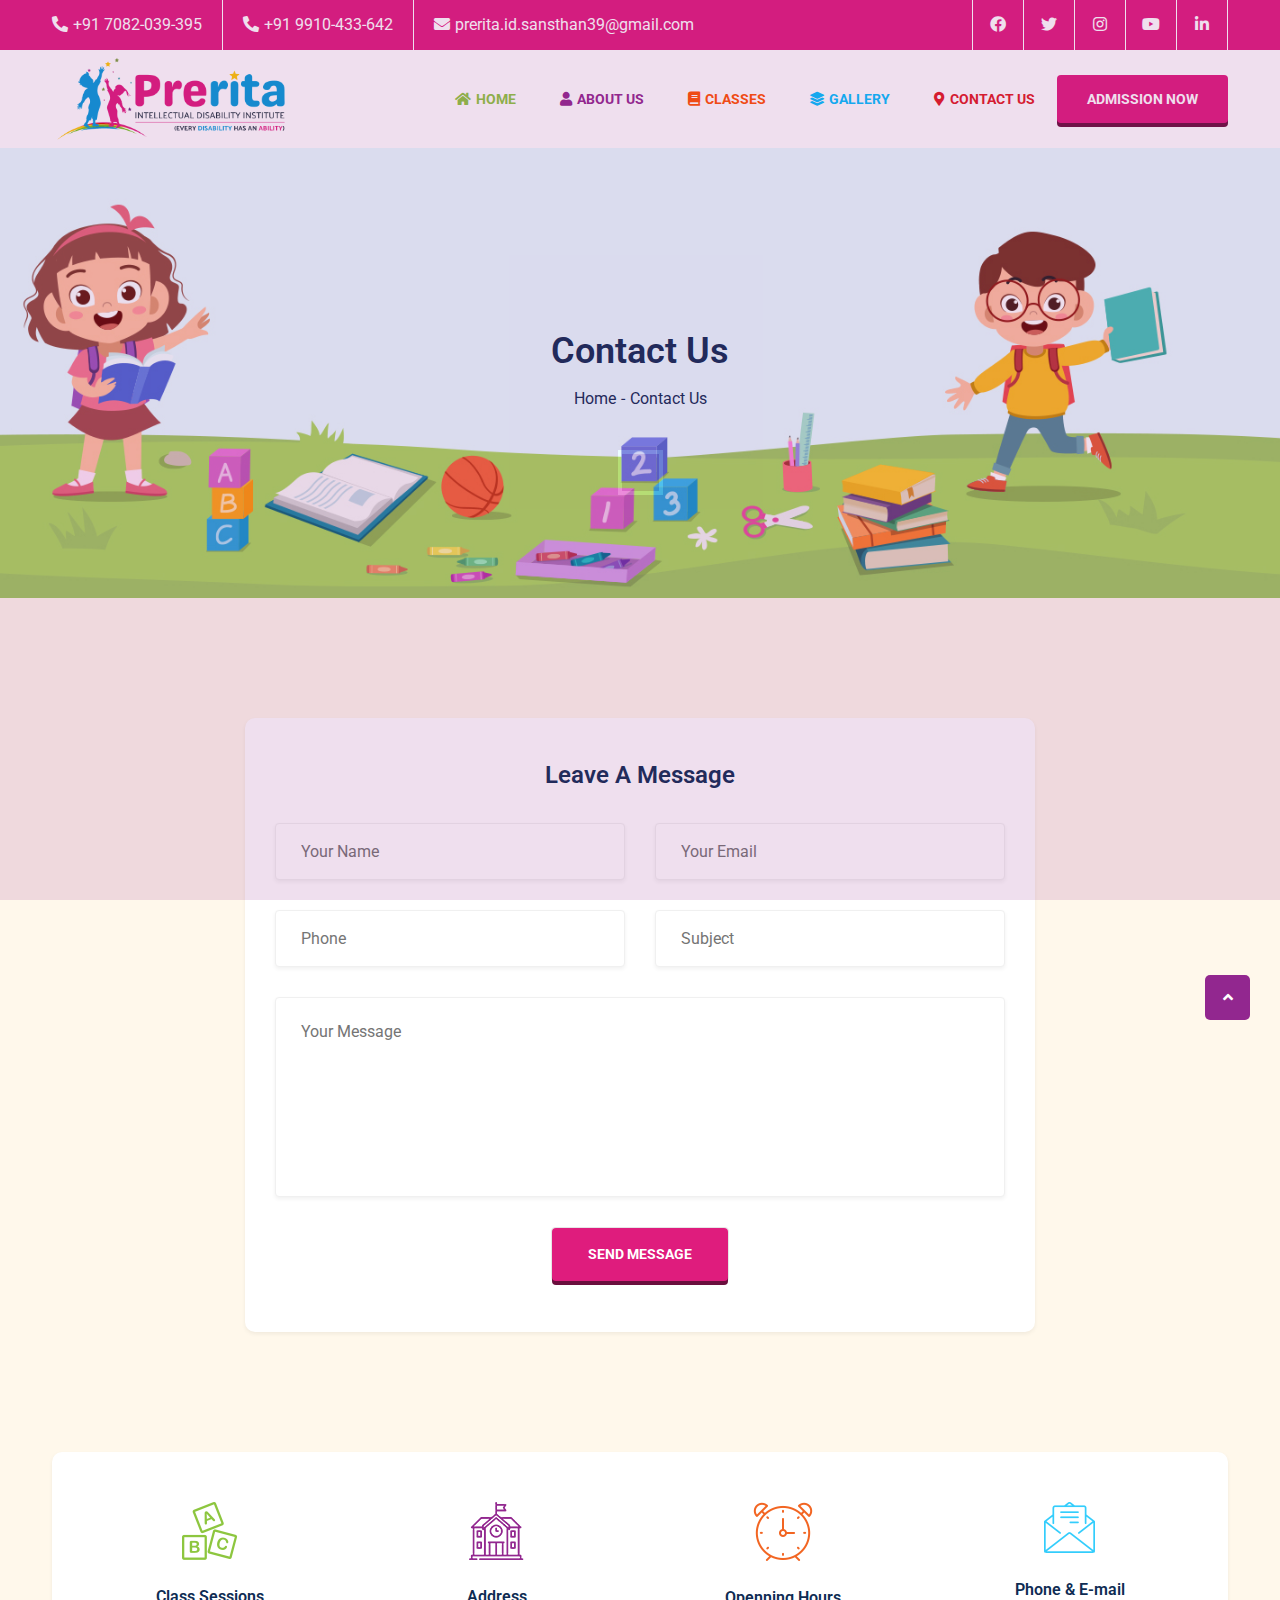
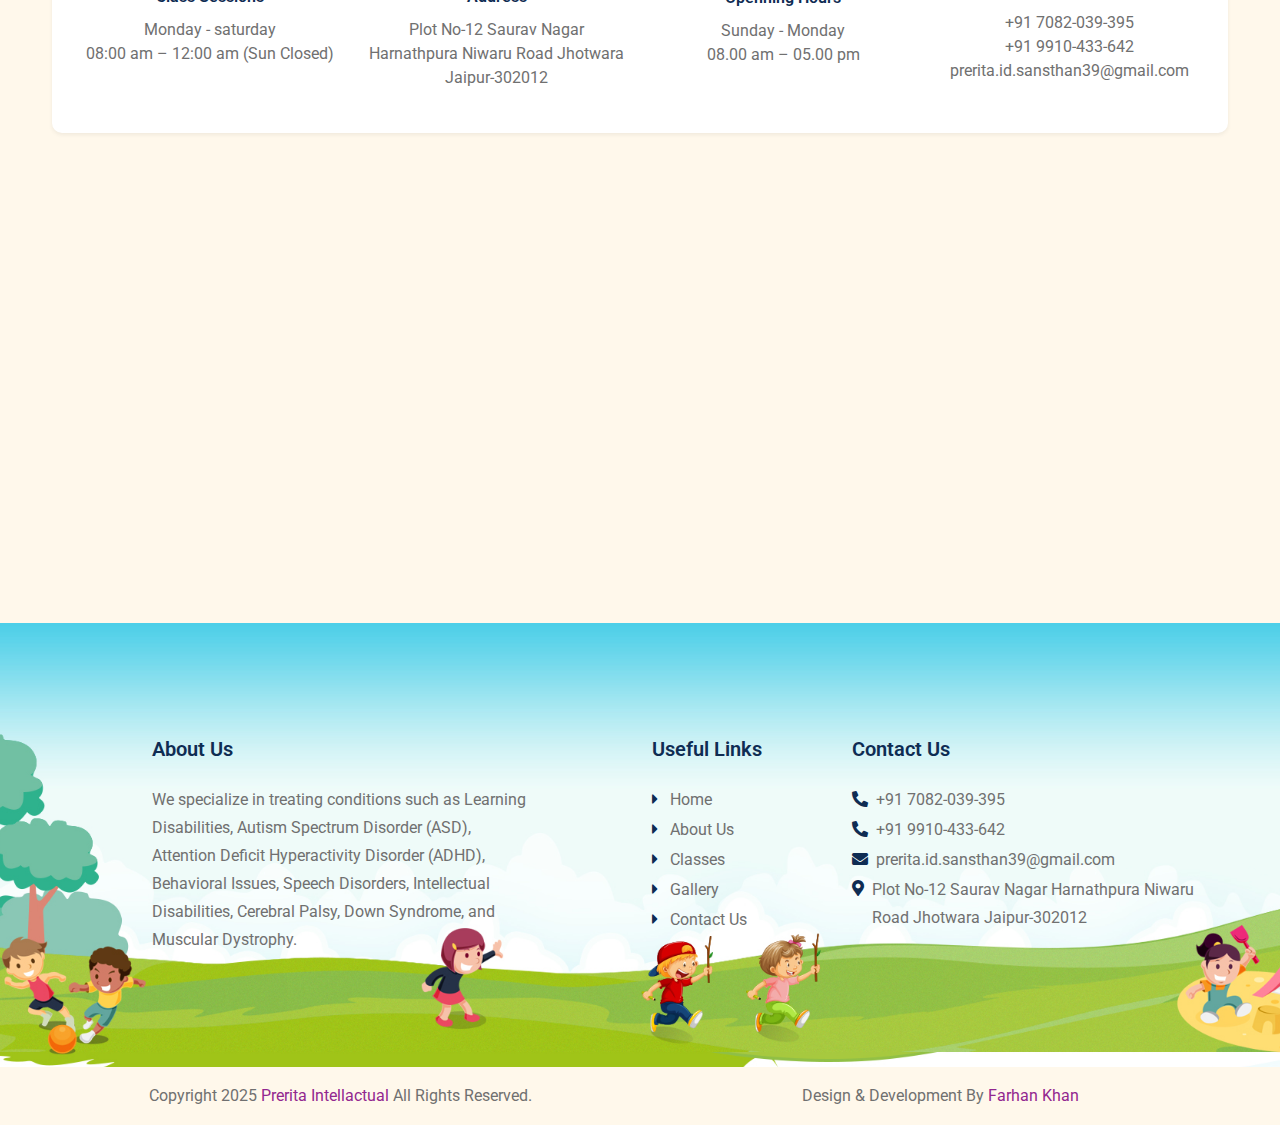
<file: contact-us.html>
<!DOCTYPE html>
<html lang="en">

<head>
    <meta charset="UTF-8">
    <meta name="viewport" content="width=device-width, initial-scale=1.0">
    <meta http-equiv="X-UA-Compatible" content="ie=edge">
    <title>Prerita Intellectual Disability Institute | Specialized Therapy & Care for Autism, ADHD, Cerebral Palsy & More</title>
    <meta name="title" content="Prerita Intellectual Disability Institute | Autism, ADHD, Cerebral Palsy Treatment">
    <meta name="description" content="Prerita Institute provides expert care for Learning Disabilities, Autism (ASD), ADHD, Speech Disorders & more. Offering Occupational Therapy, ABA Therapy, Special Education & Day Boarding.">    
    <meta property="og:type" content="website">
    <meta property="og:url" content="https://www.preritainstitute.com/">
    <meta property="og:title" content="Prerita Intellectual Disability Institute | Specialized Therapy for Autism, ADHD & More">
    <meta property="og:description" content="Expert care for Autism, ADHD, Speech Disorders & Intellectual Disabilities. Offering Occupational Therapy, ABA Therapy, Special Education & Day Boarding.">
    <meta property="og:image" content="https://demo.aspiretechnosys.com/prerita/assets/images/favicon.png">    
    <meta name="twitter:card" content="summary_large_image">
    <meta name="twitter:title" content="Prerita Intellectual Disability Institute | Autism, ADHD & Special Needs Therapy">
    <meta name="twitter:description" content="Specialized care for Learning Disabilities, Autism (ASD), ADHD, Cerebral Palsy & more. Offering Day Boarding with Therapy & Education Services.">
    <meta name="twitter:image" content="https://demo.aspiretechnosys.com/prerita/assets/images/favicon.png">

    <link rel="stylesheet" href="assets/css/bootstrap.min.css">
    <link rel="stylesheet" href="assets/css/all.min.css">
    <link rel="stylesheet" href="assets/css/animate.css">
    <link rel="stylesheet" href="assets/css/nice-select.css">
    <link rel="stylesheet" href="assets/css/slick.css">
    <link rel="stylesheet" href="assets/css/slick-theme.css">
    <link rel="stylesheet" href="assets/css/odometer.css">
    <link rel="stylesheet" href="assets/css/magnific-popup.css">
    <link rel="stylesheet" href="assets/css/flaticon.css">
    <link rel="stylesheet" href="assets/css/main.css">
    <link rel="shortcut icon" href="assets/images/favicon.png" type="image/x-icon">
</head>

<body>
    <div class="overlayer">
        <div class="loader">
            <div class="loader-inner"></div>
        </div>
    </div>
    <div class="scrollToTop"><i class="fas fa-angle-up"></i></div>
    <div class="overlay"></div>
    <div class="overlayTwo"></div>
    <header>
        <div class="header-top">
            <div class="container">
                <div class="header-top-area">
                    <ul class="left">
                        <li>
                            <a href="tel:+917082039395"><i class="fas fa-phone-alt"></i>+91 7082-039-395</a>
                        </li>
                        <li>
                            <a href="tel:+919910433642"><i class="fas fa-phone-alt"></i>+91 9910-433-642</a>
                        </li>
                        <li>
                            <a href="mailto:prerita.id.sansthan39@gmail.com"><i class="fas fa-envelope"></i>prerita.id.sansthan39@gmail.com</a>
                        </li>
                    </ul>
                    <ul class="social-icons">
                        <li>
                            <a href="#"><i class="fab fa-facebook"></i></a>
                        </li>
                        <li>
                            <a href="#"><i class="fab fa-twitter"></i></a>
                        </li>
                        <li>
                            <a href="#"><i class="fab fa-instagram"></i></a>
                        </li>
                        <li>
                            <a href="#"><i class="fab fa-youtube"></i></a>
                        </li>
                        <li>
                            <a href="#"><i class="fab fa-linkedin-in"></i></a>
                        </li>
                    </ul>
                </div>
            </div>
        </div>
        <div class="header-bottom">
            <div class="container">
                <div class="header-wrapper">
                    <div class="logo">
                        <a href="index.html">
                            <img src="assets/images/logo/logo.png" alt="logo">
                        </a>
                    </div>
                    <div class="menu-area">
                        <ul class="menu">
                            <li>
                                <a href="index.html"><i class="fas fa-home"></i>Home</a>
                            </li>
                            <li>
                                <a href="about-us.html"><i class="fas fa-user"></i>About Us</a>
                            </li>
                            <li>
                                <a href="classes.html"><i class="fas fa-book"></i>Classes</a>
                            </li>
                            <li>
                                <a href="gallery.html"><i class="fas fa-layer-group"></i>Gallery</a>
                            </li>
                            <li>
                                <a href="contact-us.html"><i class="fas fa-map-marker-alt"></i>Contact Us</a>
                            </li>
                        </ul>
                        <a href="classes.html" class="custom-button d-md-block d-none"><span>Admission Now</span></a>
                        <div class="header-bar d-lg-none">
                            <span></span>
                            <span></span>
                            <span></span>
                        </div>
                        <div class="ellepsis-bar d-lg-none">
                            <i class="fas fa-ellipsis-h"></i>
                        </div>
                    </div>
                </div>
            </div>
        </div>
    </header>
    <section class="page-header bg_img" data-background="assets/images/banner/page-header.jpg">
        <div class="container">
            <div class="page-header-content">
                <h1 class="title">Contact Us</h1>
                <ul class="breadcrumb">
                    <li>
                        <a href="index.html">Home</a>
                    </li>
                    <li>
                        Contact Us
                    </li>
                </ul>
            </div>
        </div>
    </section>
    <section class="contact-section padding-top padding-bottom">
        <div class="container">
            <div class="contact-form-area">
                <h4 class="title">Leave A Message</h4>
                <form class="contact-form" id="contact_form_submit">
                    <div class="form-group">
                        <input type="text" placeholder="Your Name" id="name" name="name">
                    </div>
                    <div class="form-group">
                        <input type="text" placeholder="Your Email" id="email" name="email">
                    </div>
                    <div class="form-group">
                        <input type="text" placeholder="Phone" id="phone" name="phone">
                    </div>
                    <div class="form-group">
                        <input type="text" placeholder="Subject" id="subject" name="subject">
                    </div>
                    <div class="form-group w-100">
                        <textarea name="message" id="message" id="message" placeholder="Your Message"></textarea>
                    </div>
                    <div class="form-group w-100 text-center">
                        <button class="custom-button"><span>Send Message</span></button>
                    </div>
                </form>
            </div>
        </div>
    </section>
    <div class="contact-area padding-bottom pt-lg-0 pb-lg-0">
            <div class="container">
                <div class="contact-wrapper">
                    <div class="contact-item">
                        <div class="contact-thumb">
                            <img src="assets/images/contact/01.png" alt="contact">
                        </div>
                        <div class="contact-content">
                            <h6 class="title">Class Sessions</h6>
                            <ul>
                                <li>Monday - saturday</li>
                                <li>08:00 am – 12:00 am (Sun Closed)</li>
                            </ul>
                        </div>
                    </div>
                    <div class="contact-item">
                        <div class="contact-thumb">
                            <img src="assets/images/contact/02.png" alt="contact">
                        </div>
                        <div class="contact-content">
                            <h6 class="title">Address</h6>
                            <ul>
                                <li>Plot No-12 Saurav Nagar Harnathpura Niwaru Road Jhotwara Jaipur-302012</li>
                            </ul>
                        </div>
                    </div>
                    <div class="contact-item">
                        <div class="contact-thumb">
                            <img src="assets/images/contact/03.png" alt="contact">
                        </div>
                        <div class="contact-content">
                            <h6 class="title">Openning Hours</h6>
                            <ul>
                                <li>Sunday - Monday</li>
                                <li>08.00 am – 05.00 pm</li>
                            </ul>
                        </div>
                    </div>
                    <div class="contact-item">
                        <div class="contact-thumb">
                            <img src="assets/images/contact/04.png" alt="contact">
                        </div>
                        <div class="contact-content">
                            <h6 class="title">Phone & E-mail</h6>
                            <ul>
                                <li><a href="Tel:+917082039395">+91 7082-039-395</a></li>
                                <li><a href="Tel:+919910433642">+91 9910-433-642</a></li>
                                <li><a href="Mailto:prerita.id.sansthan39@gmail.com">prerita.id.sansthan39@gmail.com</a></li>
                            </ul>
                        </div>
                    </div>
                </div>
            </div>
        </div>
    <div class="map-section pos-rel">
        <iframe src="https://www.google.com/maps/embed?pb=!1m14!1m8!1m3!1d7112.382764256733!2d75.72264860314938!3d26.960838073862313!3m2!1i1024!2i768!4f13.1!3m3!1m2!1s0x396db31ecad6da85%3A0x6d722f65d72c4c88!2sPrerita%20Intellectual%20Disability%20Special%20School%20%26%20Day%20Boarding!5e0!3m2!1sen!2sin!4v1746864682331!5m2!1sen!2sin" width="100%" height="450" style="border:0;" allowfullscreen="" loading="lazy" referrerpolicy="no-referrer-when-downgrade"></iframe>
    </div>
    <footer class="bg_img" data-background="assets/images/footer/footer-bg.jpg">
        <div class="footer-top">
            <div class="container">
                <div class="row gy-4 mb--50 justify-content-center">
                    <div class="col-lg-1"></div>
                    <div class="col-lg-4">
                        <div class="footer-widget widget-about">
                            <h5 class="title">About Us</h5>
                            <p>
                                We specialize in treating conditions such as Learning Disabilities, Autism Spectrum Disorder (ASD), Attention Deficit Hyperactivity Disorder (ADHD), Behavioral Issues, Speech Disorders, Intellectual Disabilities, Cerebral Palsy, Down Syndrome, and Muscular Dystrophy. 
                            </p>
                        </div>
                    </div>
                    <div class="col-lg-1"></div>
                    <div class="col-lg-2">
                        <div class="footer-widget widget-about">
                            <h5 class="title">Useful Links</h5>
                            <ul class="contact">
                                <li>
                                    <i class="fas fa-caret-right"></i>
                                    <a href="index.html">Home</a>
                                </li>
                                <li>
                                    <i class="fas fa-caret-right"></i>
                                    <a href="about.html">About Us</a>
                                </li>
                                <li>
                                    <i class="fas fa-caret-right"></i>
                                    <a href="classes.html">Classes</a>
                                </li>
                                <li>
                                    <i class="fas fa-caret-right"></i>
                                    <a href="gallery.html">Gallery</a>
                                </li>
                                <li>
                                    <i class="fas fa-caret-right"></i>
                                    <a href="contact-us.html">Contact Us</a>
                                </li>
                            </ul>
                        </div>
                    </div>
                    <div class="col-lg-4">
                        <div class="footer-widget widget-about">
                            <h5 class="title">Contact Us</h5>
                            <ul class="contact">
                                <li><i class="fas fa-phone-alt"></i><a href="tel:+917082039395">+91 7082-039-395</a></li>
                                <li><i class="fas fa-phone-alt"></i><a href="tel:+919910433642">+91 9910-433-642</a></li>
                                <li><i class="fas fa-envelope"></i><a href="mailto:prerita.id.sansthan39@gmail.com">prerita.id.sansthan39@gmail.com</a></li>
                                <li class="d-flex"><i class="fas fa-map-marker-alt mt-1"></i><p>Plot No-12 Saurav Nagar Harnathpura Niwaru Road Jhotwara Jaipur-302012</p></li>
                            </ul>
                        </div>
                    </div>
                </div>
            </div>
        </div>
        <div class="footer-bottom">
            <div class="container">
                <div class="row">
                    <div class="col-md-6">
                    <p>
                        Copyright 2025 <a href="index.html">Prerita Intellactual</a> All Rights Reserved. 
                    </p>
                </div>
                <div class="col-md-6">
                    <p>
                        Design & Development By <a href="https://github.com/realfarhan01" target="_blank">Farhan Khan</a>
                    </p>
                </div>
                </div>
            </div>
        </div>
    </footer>

    <script src="assets/js/jquery.js"></script>
    <script src="assets/js/modernizr-3.6.0.min.js"></script>
    <script src="assets/js/plugins.js"></script>
    <script src="assets/js/bootstrap.bundle.min.js"></script>
    <script src="assets/js/progress.js"></script>
    <script src="assets/js/isotope.pkgd.min.js"></script>
    <script src="assets/js/magnific-popup.min.js"></script>
    <script src="assets/js/wow.min.js"></script>
    <script src="assets/js/viewport.jquery.js"></script>
    <script src="assets/js/odometer.min.js"></script>
    <script src="assets/js/nice-select.js"></script>
    <script src="assets/js/slick.min.js"></script>
    <script src="https://maps.google.com/maps/api/js?key=AIzaSyCo_pcAdFNbTDCAvMwAD19oRTuEmb9M50c"></script>
    <script src="assets/js/map.js"></script>
    <script src="assets/js/contact.js"></script>
    <script src="assets/js/main.js"></script>
</body>

</html>
</file>
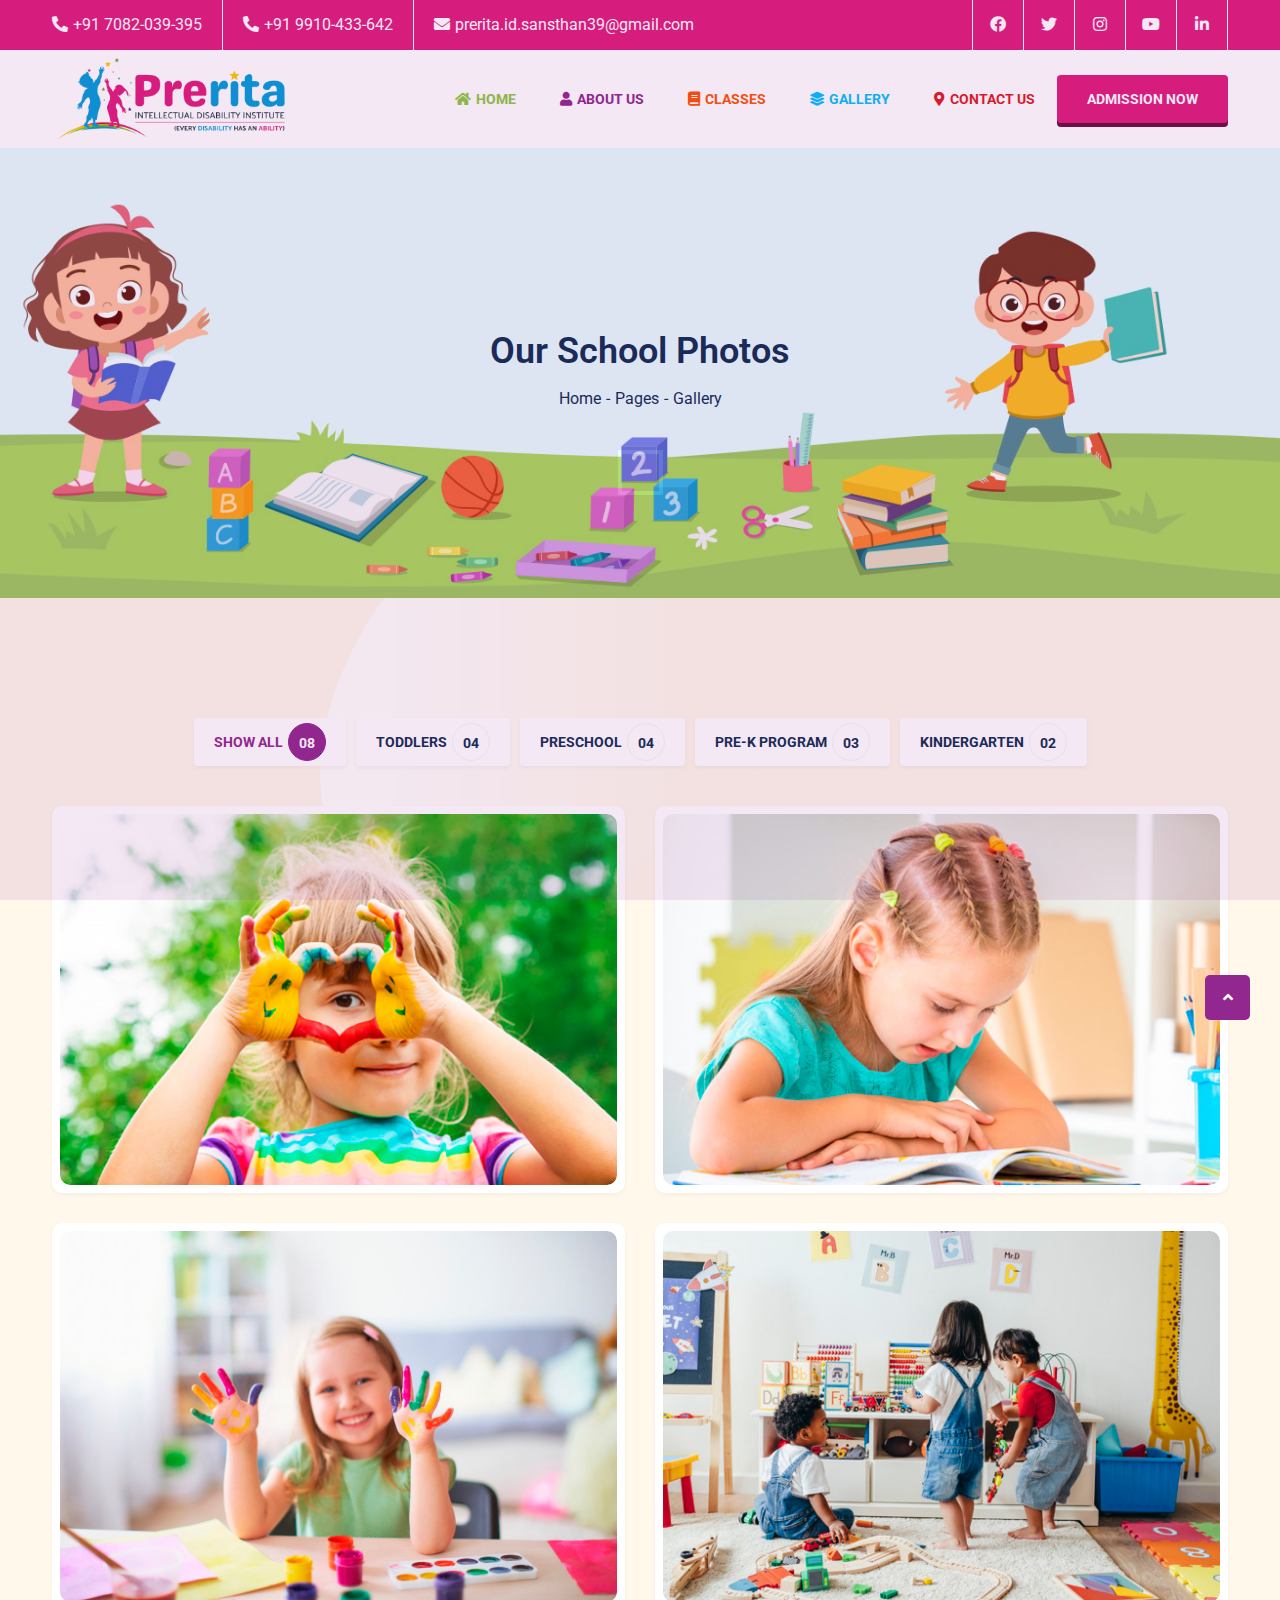
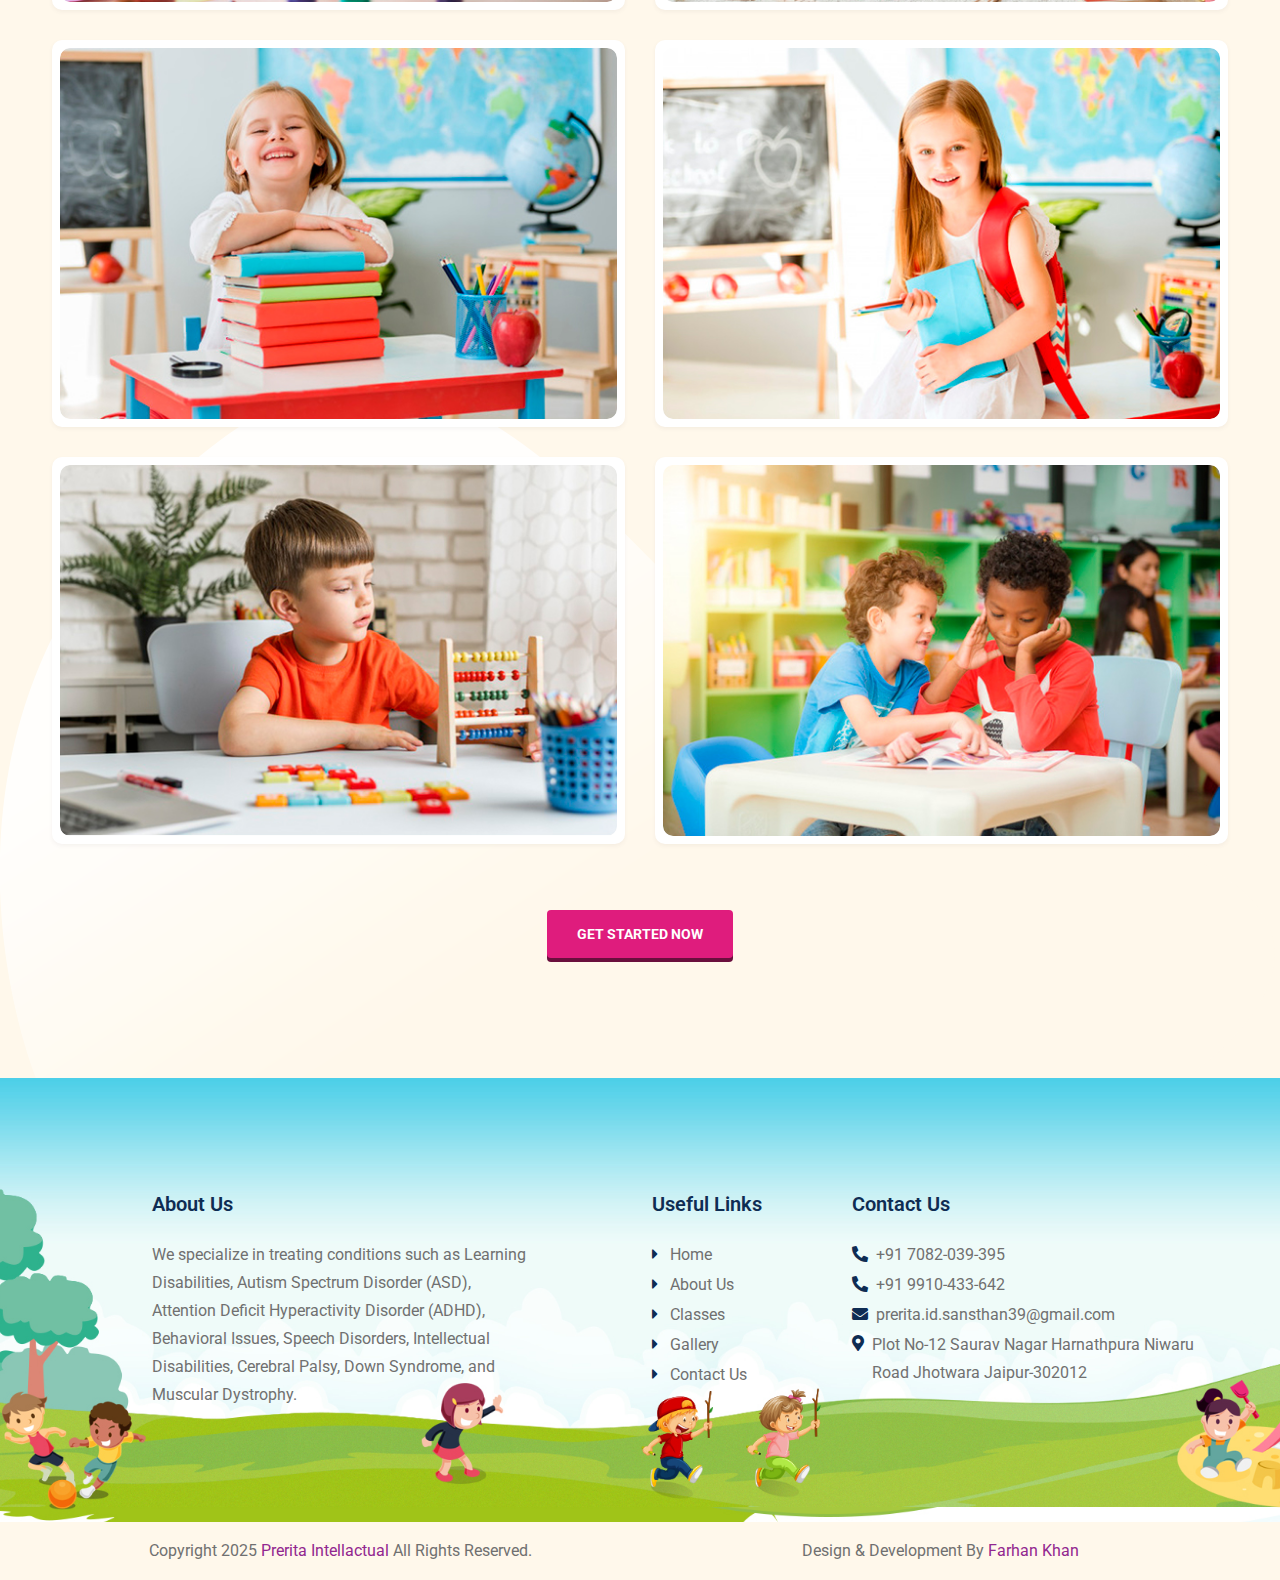
<file: gallery.html>
<!DOCTYPE html>
<html lang="en">

<head>
    <meta charset="UTF-8">
    <meta name="viewport" content="width=device-width, initial-scale=1.0">
    <meta http-equiv="X-UA-Compatible" content="ie=edge">
    <title>Prerita Intellectual Disability Institute | Specialized Therapy & Care for Autism, ADHD, Cerebral Palsy & More</title>
    <meta name="title" content="Prerita Intellectual Disability Institute | Autism, ADHD, Cerebral Palsy Treatment">
    <meta name="description" content="Prerita Institute provides expert care for Learning Disabilities, Autism (ASD), ADHD, Speech Disorders & more. Offering Occupational Therapy, ABA Therapy, Special Education & Day Boarding.">    
    <meta property="og:type" content="website">
    <meta property="og:url" content="https://www.preritainstitute.com/">
    <meta property="og:title" content="Prerita Intellectual Disability Institute | Specialized Therapy for Autism, ADHD & More">
    <meta property="og:description" content="Expert care for Autism, ADHD, Speech Disorders & Intellectual Disabilities. Offering Occupational Therapy, ABA Therapy, Special Education & Day Boarding.">
    <meta property="og:image" content="https://demo.aspiretechnosys.com/prerita/assets/images/favicon.png">    
    <meta name="twitter:card" content="summary_large_image">
    <meta name="twitter:title" content="Prerita Intellectual Disability Institute | Autism, ADHD & Special Needs Therapy">
    <meta name="twitter:description" content="Specialized care for Learning Disabilities, Autism (ASD), ADHD, Cerebral Palsy & more. Offering Day Boarding with Therapy & Education Services.">
    <meta name="twitter:image" content="https://demo.aspiretechnosys.com/prerita/assets/images/favicon.png">

    <link rel="stylesheet" href="assets/css/bootstrap.min.css">
    <link rel="stylesheet" href="assets/css/all.min.css">
    <link rel="stylesheet" href="assets/css/animate.css">
    <link rel="stylesheet" href="assets/css/nice-select.css">
    <link rel="stylesheet" href="assets/css/slick.css">
    <link rel="stylesheet" href="assets/css/slick-theme.css">
    <link rel="stylesheet" href="assets/css/odometer.css">
    <link rel="stylesheet" href="assets/css/magnific-popup.css">
    <link rel="stylesheet" href="assets/css/flaticon.css">
    <link rel="stylesheet" href="assets/css/main.css">
    <link rel="shortcut icon" href="assets/images/favicon.png" type="image/x-icon">
</head>

<body>
    <div class="overlayer">
        <div class="loader">
            <div class="loader-inner"></div>
        </div>
    </div>
    <div class="scrollToTop"><i class="fas fa-angle-up"></i></div>
    <div class="overlay"></div>
    <div class="overlayTwo"></div>
    <header>
        <div class="header-top">
            <div class="container">
                <div class="header-top-area">
                    <ul class="left">
                        <li>
                            <a href="tel:+917082039395"><i class="fas fa-phone-alt"></i>+91 7082-039-395</a>
                        </li>
                        <li>
                            <a href="tel:+919910433642"><i class="fas fa-phone-alt"></i>+91 9910-433-642</a>
                        </li>
                        <li>
                            <a href="mailto:prerita.id.sansthan39@gmail.com"><i class="fas fa-envelope"></i>prerita.id.sansthan39@gmail.com</a>
                        </li>
                    </ul>
                    <ul class="social-icons">
                        <li>
                            <a href="#"><i class="fab fa-facebook"></i></a>
                        </li>
                        <li>
                            <a href="#"><i class="fab fa-twitter"></i></a>
                        </li>
                        <li>
                            <a href="#"><i class="fab fa-instagram"></i></a>
                        </li>
                        <li>
                            <a href="#"><i class="fab fa-youtube"></i></a>
                        </li>
                        <li>
                            <a href="#"><i class="fab fa-linkedin-in"></i></a>
                        </li>
                    </ul>
                </div>
            </div>
        </div>
        <div class="header-bottom">
            <div class="container">
                <div class="header-wrapper">
                    <div class="logo">
                        <a href="index.html">
                            <img src="assets/images/logo/logo.png" alt="logo">
                        </a>
                    </div>
                    <div class="menu-area">
                        <ul class="menu">
                            <li>
                                <a href="index.html"><i class="fas fa-home"></i>Home</a>
                            </li>
                            <li>
                                <a href="about-us.html"><i class="fas fa-user"></i>About Us</a>
                            </li>
                            <li>
                                <a href="classes.html"><i class="fas fa-book"></i>Classes</a>
                            </li>
                            <li>
                                <a href="gallery.html"><i class="fas fa-layer-group"></i>Gallery</a>
                            </li>
                            <li>
                                <a href="contact-us.html"><i class="fas fa-map-marker-alt"></i>Contact Us</a>
                            </li>
                        </ul>
                        <a href="classes.html" class="custom-button d-md-block d-none"><span>Admission Now</span></a>
                        <div class="header-bar d-lg-none">
                            <span></span>
                            <span></span>
                            <span></span>
                        </div>
                        <div class="ellepsis-bar d-lg-none">
                            <i class="fas fa-ellipsis-h"></i>
                        </div>
                    </div>
                </div>
            </div>
        </div>
    </header>
    <section class="page-header bg_img" data-background="assets/images/banner/page-header.jpg">
        <div class="container">
            <div class="page-header-content">
                <h1 class="title">Our School Photos</h1>
                <ul class="breadcrumb">
                    <li>
                        <a href="index.html">Home</a>
                    </li>
                    <li>
                        <a href="#">Pages</a>
                    </li>
                    <li>
                        Gallery
                    </li>
                </ul>
            </div>
        </div>
    </section>
    <!-- ==========Banner Section Ends Here========== -->


    <!-- ==========Gallery Section Starts Here========== -->
    <div class="gallery-section padding-top padding-bottom pos-rel">
        <div class="top-shape-center">
            <img src="assets/css/img/gallery1.png" alt="css">
        </div>
        <div class="bottom-shape-left">
            <img src="assets/css/img/bottom-shape.png" alt="css">
        </div>
        <div class="container">
            <ul class="filter-2">
                <li data-filter="*" class="active"><span class="category">Show All</span><span class="amount">08</span>
                </li>
                <li data-filter=".toddler"><span class="category">toddlers</span><span class="amount">04</span></li>
                <li data-filter=".preschool"><span class="category">preschool</span><span class="amount">04</span></li>
                <li data-filter=".kinder"><span class="category">pre-k program</span><span class="amount">03</span></li>
                <li data-filter=".programe"><span class="category">kindergarten</span><span class="amount">02</span>
                </li>
            </ul>
            <div class="masonary-wrapper">
                <div class="masonary-item preschool programe">
                    <div class="masonary-thumb">
                        <a href="assets/images/gallery/g1.jpg" class="img-pop"><i class="fas fa-expand"></i></a>
                        <img src="assets/images/gallery/g1.jpg" alt="gallery">
                    </div>
                </div>
                <div class="masonary-item toddler">
                    <div class="masonary-thumb">
                        <a href="assets/images/gallery/g2.jpg" class="img-pop"><i class="fas fa-expand"></i></a>
                        <img src="assets/images/gallery/g2.jpg" alt="gallery">
                    </div>
                </div>
                <div class="masonary-item preschool kinder">
                    <div class="masonary-thumb">
                        <a href="assets/images/gallery/g3.jpg" class="img-pop"><i class="fas fa-expand"></i></a>
                        <img src="assets/images/gallery/g3.jpg" alt="gallery">
                    </div>
                </div>
                <div class="masonary-item toddler programe">
                    <div class="masonary-thumb">
                        <a href="assets/images/gallery/g4.jpg" class="img-pop"><i class="fas fa-expand"></i></a>
                        <img src="assets/images/gallery/g4.jpg" alt="gallery">
                    </div>
                </div>
                <div class="masonary-item preschool kinder">
                    <div class="masonary-thumb">
                        <a href="assets/images/gallery/g5.jpg" class="img-pop"><i class="fas fa-expand"></i></a>
                        <img src="assets/images/gallery/g5.jpg" alt="gallery">
                    </div>
                </div>
                <div class="masonary-item toddler">
                    <div class="masonary-thumb">
                        <a href="assets/images/gallery/g6.jpg" class="img-pop"><i class="fas fa-expand"></i></a>
                        <img src="assets/images/gallery/g6.jpg" alt="gallery">
                    </div>
                </div>
                <div class="masonary-item preschool">
                    <div class="masonary-thumb">
                        <a href="assets/images/gallery/g7.jpg" class="img-pop"><i class="fas fa-expand"></i></a>
                        <img src="assets/images/gallery/g7.jpg" alt="gallery">
                    </div>
                </div>
                <div class="masonary-item toddler kinder">
                    <div class="masonary-thumb">
                        <a href="assets/images/gallery/g8.jpg" class="img-pop"><i class="fas fa-expand"></i></a>
                        <img src="assets/images/gallery/g8.jpg" alt="gallery">
                    </div>
                </div>
            </div>
            <div class="load-more">
                <a href="#" class="custom-button"><span>Get Started Now</span></a>
            </div>
        </div>
    </div>
    <footer class="bg_img" data-background="assets/images/footer/footer-bg.jpg">
        <div class="footer-top">
            <div class="container">
                <div class="row gy-4 mb--50 justify-content-center">
                    <div class="col-lg-1"></div>
                    <div class="col-lg-4">
                        <div class="footer-widget widget-about">
                            <h5 class="title">About Us</h5>
                            <p>
                                We specialize in treating conditions such as Learning Disabilities, Autism Spectrum Disorder (ASD), Attention Deficit Hyperactivity Disorder (ADHD), Behavioral Issues, Speech Disorders, Intellectual Disabilities, Cerebral Palsy, Down Syndrome, and Muscular Dystrophy. 
                            </p>
                        </div>
                    </div>
                    <div class="col-lg-1"></div>
                    <div class="col-lg-2">
                        <div class="footer-widget widget-about">
                            <h5 class="title">Useful Links</h5>
                            <ul class="contact">
                                <li>
                                    <i class="fas fa-caret-right"></i>
                                    <a href="index.html">Home</a>
                                </li>
                                <li>
                                    <i class="fas fa-caret-right"></i>
                                    <a href="about.html">About Us</a>
                                </li>
                                <li>
                                    <i class="fas fa-caret-right"></i>
                                    <a href="classes.html">Classes</a>
                                </li>
                                <li>
                                    <i class="fas fa-caret-right"></i>
                                    <a href="gallery.html">Gallery</a>
                                </li>
                                <li>
                                    <i class="fas fa-caret-right"></i>
                                    <a href="contact-us.html">Contact Us</a>
                                </li>
                            </ul>
                        </div>
                    </div>
                    <div class="col-lg-4">
                        <div class="footer-widget widget-about">
                            <h5 class="title">Contact Us</h5>
                            <ul class="contact">
                                <li><i class="fas fa-phone-alt"></i><a href="tel:+917082039395">+91 7082-039-395</a></li>
                                <li><i class="fas fa-phone-alt"></i><a href="tel:+919910433642">+91 9910-433-642</a></li>
                                <li><i class="fas fa-envelope"></i><a href="mailto:prerita.id.sansthan39@gmail.com">prerita.id.sansthan39@gmail.com</a></li>
                                <li class="d-flex"><i class="fas fa-map-marker-alt mt-1"></i><p>Plot No-12 Saurav Nagar Harnathpura Niwaru Road Jhotwara Jaipur-302012</p></li>
                            </ul>
                        </div>
                    </div>
                </div>
            </div>
        </div>
        <div class="footer-bottom">
            <div class="container">
                <div class="row">
                    <div class="col-md-6">
                    <p>
                        Copyright 2025 <a href="index.html">Prerita Intellactual</a> All Rights Reserved. 
                    </p>
                </div>
                <div class="col-md-6">
                    <p>
                        Design & Development By <a href="https://github.com/realfarhan01" target="_blank">Farhan Khan</a>
                    </p>
                </div>
                </div>
            </div>
        </div>
    </footer>

    <script src="assets/js/jquery.js"></script>
    <script src="assets/js/modernizr-3.6.0.min.js"></script>
    <script src="assets/js/plugins.js"></script>
    <script src="assets/js/bootstrap.bundle.min.js"></script>
    <script src="assets/js/progress.js"></script>
    <script src="assets/js/isotope.pkgd.min.js"></script>
    <script src="assets/js/magnific-popup.min.js"></script>
    <script src="assets/js/wow.min.js"></script>
    <script src="assets/js/viewport.jquery.js"></script>
    <script src="assets/js/odometer.min.js"></script>
    <script src="assets/js/nice-select.js"></script>
    <script src="assets/js/slick.min.js"></script>
    <script src="assets/js/main.js"></script>
</body>

</html>
</file>
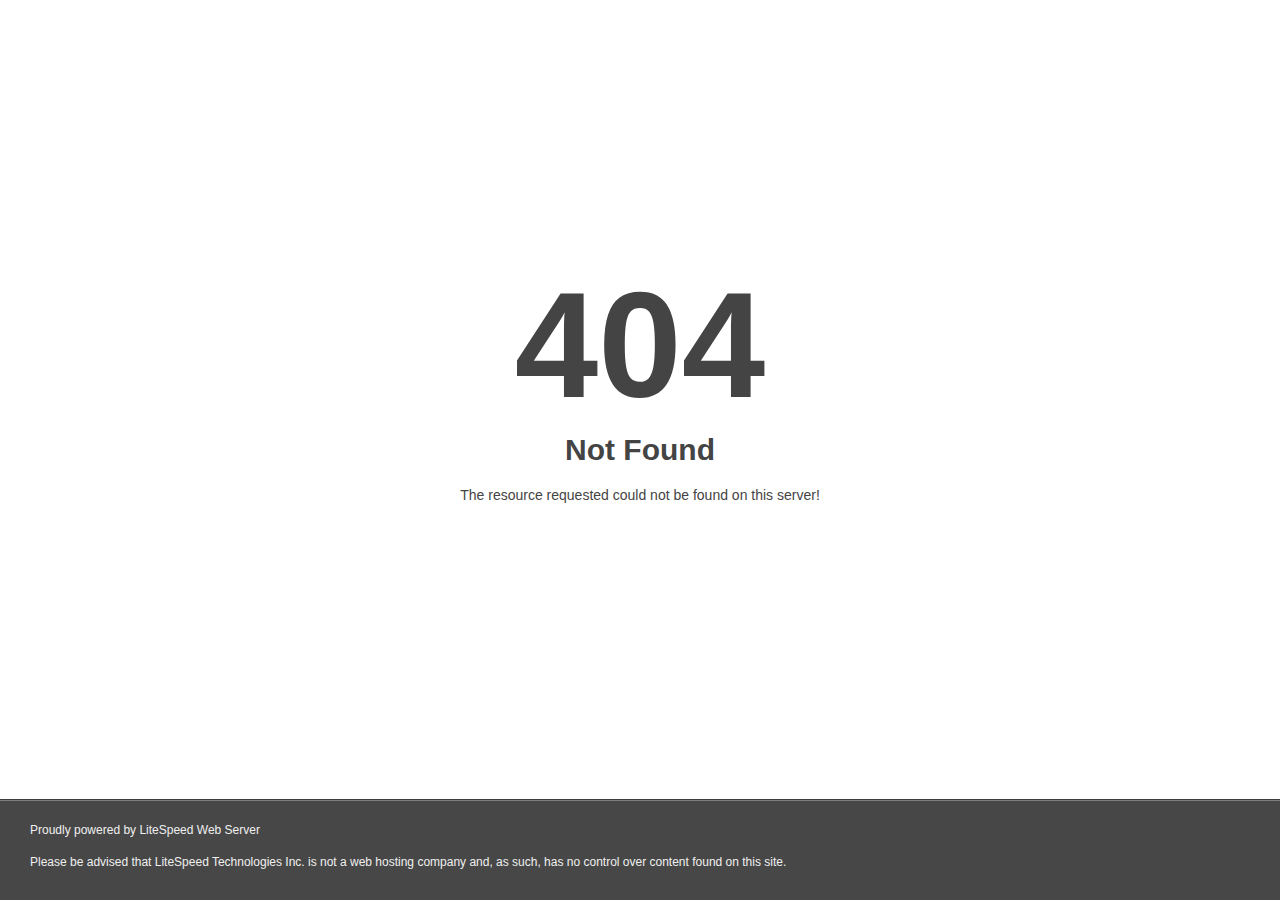
<file: assets/css/fonts/slick-2.html>
<!DOCTYPE html>
<html style="height:100%">
<head>
<meta name="viewport" content="width=device-width, initial-scale=1, shrink-to-fit=no" />
<title> 404 Not Found
</title><style>@media (prefers-color-scheme:dark){body{background-color:#000!important}}</style></head>
<body style="color: #444; margin:0;font: normal 14px/20px Arial, Helvetica, sans-serif; height:100%; background-color: #fff;">
<div style="height:auto; min-height:100%; ">     <div style="text-align: center; width:800px; margin-left: -400px; position:absolute; top: 30%; left:50%;">
        <h1 style="margin:0; font-size:150px; line-height:150px; font-weight:bold;">404</h1>
<h2 style="margin-top:20px;font-size: 30px;">Not Found
</h2>
<p>The resource requested could not be found on this server!</p>
</div></div><div style="color:#f0f0f0; font-size:12px;margin:auto;padding:0px 30px 0px 30px;position:relative;clear:both;height:100px;margin-top:-101px;background-color:#474747;border-top: 1px solid rgba(0,0,0,0.15);box-shadow: 0 1px 0 rgba(255, 255, 255, 0.3) inset;">
<br>Proudly powered by LiteSpeed Web Server<p>Please be advised that LiteSpeed Technologies Inc. is not a web hosting company and, as such, has no control over content found on this site.</p></div></body></html>
</file>
<file: assets/css/nice-select.css>
.nice-select {
    -webkit-tap-highlight-color: transparent;
    background-color: #fff;
    border-radius: 5px;
    border: solid 1px #e8e8e8;
    box-sizing: border-box;
    clear: both;
    cursor: pointer;
    display: block;
    float: left;
    font-family: inherit;
    font-size: 14px;
    font-weight: normal;
    height: 42px;
    line-height: 40px;
    outline: none;
    padding-left: 18px;
    padding-right: 30px;
    position: relative;
    text-align: left !important;
    -webkit-transition: all 0.2s ease-in-out;
    transition: all 0.2s ease-in-out;
    -webkit-user-select: none;
    -moz-user-select: none;
    -ms-user-select: none;
    user-select: none;
    white-space: nowrap;
    width: auto;
}

.nice-select:hover {
    border-color: #dbdbdb;
}

.nice-select:active,
.nice-select.open,
.nice-select:focus {
    border-color: #999;
}

.nice-select:after {
    border-bottom: 2px solid #999;
    border-right: 2px solid #999;
    content: '';
    display: block;
    height: 5px;
    margin-top: -4px;
    pointer-events: none;
    position: absolute;
    right: 12px;
    top: 50%;
    -webkit-transform-origin: 66% 66%;
    -ms-transform-origin: 66% 66%;
    transform-origin: 66% 66%;
    -webkit-transform: rotate(45deg);
    -ms-transform: rotate(45deg);
    transform: rotate(45deg);
    -webkit-transition: all 0.15s ease-in-out;
    transition: all 0.15s ease-in-out;
    width: 5px;
}

.nice-select.open:after {
    -webkit-transform: rotate(-135deg);
    -ms-transform: rotate(-135deg);
    transform: rotate(-135deg);
}

.nice-select.open .list {
    opacity: 1;
    pointer-events: auto;
    -webkit-transform: scale(1) translateY(0);
    -ms-transform: scale(1) translateY(0);
    transform: scale(1) translateY(0);
}

.nice-select.disabled {
    border-color: #ededed;
    color: #999;
    pointer-events: none;
}

.nice-select.disabled:after {
    border-color: #cccccc;
}

.nice-select.wide {
    width: 100%;
}

.nice-select.wide .list {
    left: 0 !important;
    right: 0 !important;
}

.nice-select.right {
    float: right;
}

.nice-select.right .list {
    left: auto;
    right: 0;
}

.nice-select.small {
    font-size: 12px;
    height: 36px;
    line-height: 34px;
}

.nice-select.small:after {
    height: 4px;
    width: 4px;
}

.nice-select.small .option {
    line-height: 34px;
    min-height: 34px;
}

.nice-select .list {
    background-color: #fff;
    border-radius: 5px;
    box-shadow: 0 0 0 1px rgba(68, 68, 68, 0.11);
    box-sizing: border-box;
    margin-top: 4px;
    opacity: 0;
    overflow: hidden;
    padding: 0;
    pointer-events: none;
    position: absolute;
    top: 100%;
    left: 0;
    -webkit-transform-origin: 50% 0;
    -ms-transform-origin: 50% 0;
    transform-origin: 50% 0;
    -webkit-transform: scale(0.75) translateY(-21px);
    -ms-transform: scale(0.75) translateY(-21px);
    transform: scale(0.75) translateY(-21px);
    -webkit-transition: all 0.2s cubic-bezier(0.5, 0, 0, 1.25), opacity 0.15s ease-out;
    transition: all 0.2s cubic-bezier(0.5, 0, 0, 1.25), opacity 0.15s ease-out;
    z-index: 9;
}

.nice-select .list:hover .option:not(:hover) {
    background-color: transparent !important;
}

.nice-select .option {
    cursor: pointer;
    font-weight: 400;
    line-height: 40px;
    list-style: none;
    min-height: 40px;
    outline: none;
    padding-left: 18px;
    padding-right: 29px;
    text-align: left;
    -webkit-transition: all 0.2s;
    transition: all 0.2s;
}

.nice-select .option:hover,
.nice-select .option.focus,
.nice-select .option.selected.focus {
    background-color: #f6f6f6;
}

.nice-select .option.selected {
    font-weight: bold;
}

.nice-select .option.disabled {
    background-color: transparent;
    color: #999;
    cursor: default;
}

.no-csspointerevents .nice-select .list {
    display: none;
}

.no-csspointerevents .nice-select.open .list {
    display: block;
}
</file>
<file: assets/css/odometer.css>
.odometer.odometer-auto-theme, .odometer.odometer-theme-default {
  display: inline-block;
  vertical-align: middle;
  position: relative;
}
.odometer.odometer-auto-theme .odometer-digit, .odometer.odometer-theme-default .odometer-digit {
  display: inline-block;
  vertical-align: middle;
  position: relative;
}
.odometer.odometer-auto-theme .odometer-digit .odometer-digit-spacer, .odometer.odometer-theme-default .odometer-digit .odometer-digit-spacer {
  display: inline-block;
  vertical-align: middle;
  visibility: hidden;
}
.odometer.odometer-auto-theme .odometer-digit .odometer-digit-inner, .odometer.odometer-theme-default .odometer-digit .odometer-digit-inner {
  text-align: left;
  display: block;
  position: absolute;
  top: 0;
  left: 0;
  right: 0;
  bottom: 0;
  overflow: hidden;
}
.odometer.odometer-auto-theme .odometer-digit .odometer-ribbon, .odometer.odometer-theme-default .odometer-digit .odometer-ribbon {
  display: block;
}
.odometer.odometer-auto-theme .odometer-digit .odometer-ribbon-inner, .odometer.odometer-theme-default .odometer-digit .odometer-ribbon-inner {
  display: block;
  -webkit-backface-visibility: hidden;
}
.odometer.odometer-auto-theme .odometer-digit .odometer-value, .odometer.odometer-theme-default .odometer-digit .odometer-value {
  display: block;
  -webkit-transform: translateZ(0);
}
.odometer.odometer-auto-theme .odometer-digit .odometer-value.odometer-last-value, .odometer.odometer-theme-default .odometer-digit .odometer-value.odometer-last-value {
  position: absolute;
}
.odometer.odometer-auto-theme.odometer-animating-up .odometer-ribbon-inner, .odometer.odometer-theme-default.odometer-animating-up .odometer-ribbon-inner {
  -webkit-transition: -webkit-transform 2s;
  -moz-transition: -moz-transform 2s;
  -ms-transition: -ms-transform 2s;
  -o-transition: -o-transform 2s;
  transition: transform 2s;
}
.odometer.odometer-auto-theme.odometer-animating-up.odometer-animating .odometer-ribbon-inner, .odometer.odometer-theme-default.odometer-animating-up.odometer-animating .odometer-ribbon-inner {
  -webkit-transform: translateY(-100%);
  -moz-transform: translateY(-100%);
  -ms-transform: translateY(-100%);
  -o-transform: translateY(-100%);
  transform: translateY(-100%);
}
.odometer.odometer-auto-theme.odometer-animating-down .odometer-ribbon-inner, .odometer.odometer-theme-default.odometer-animating-down .odometer-ribbon-inner {
  -webkit-transform: translateY(-100%);
  -moz-transform: translateY(-100%);
  -ms-transform: translateY(-100%);
  -o-transform: translateY(-100%);
  transform: translateY(-100%);
}
.odometer.odometer-auto-theme.odometer-animating-down.odometer-animating .odometer-ribbon-inner, .odometer.odometer-theme-default.odometer-animating-down.odometer-animating .odometer-ribbon-inner {
  -webkit-transition: -webkit-transform 2s;
  -moz-transition: -moz-transform 2s;
  -ms-transition: -ms-transform 2s;
  -o-transition: -o-transform 2s;
  transition: transform 2s;
  -webkit-transform: translateY(0);
  -moz-transform: translateY(0);
  -ms-transform: translateY(0);
  -o-transform: translateY(0);
  transform: translateY(0);
}

.odometer.odometer-auto-theme, .odometer.odometer-theme-default {
/*  font-family: "Helvetica Neue", sans-serif;*/
  /*line-height: 1.1em;*/
}
.odometer.odometer-auto-theme .odometer-value, .odometer.odometer-theme-default .odometer-value {
  text-align: center;
}
</file>
<file: assets/css/flaticon.css>
/*
  	Flaticon icon font: Flaticon
    Creation date: 23/05/2022 22:32
    Font generated by <a href="https://www.flaticon.com">flaticon.com</a>. <p>Under <a href="http://creativecommons.org/licenses/by/3.0/">CC</a>: <a data-file="021-envelope" href="https://www.flaticon.com/authors/those-icons">Those Icons</a>, <a data-file="002-play" href="https://www.flaticon.com/authors/pixel-perfect">Pixel perfect</a>, <a data-file="024-pin" href="http://www.freepik.com">Freepik</a>, <a data-file="015-content-management-system" href="https://www.flaticon.com/authors/eucalyp">Eucalyp</a>, <a data-file="023-phone-call" href="https://www.flaticon.com/authors/smashicons">Smashicons</a>, <a data-file="006-full-screen" href="https://www.flaticon.com/authors/smartline">Smartline</a>, <a data-file="008-presentation" href="https://www.flaticon.com/authors/nhor-phai">Nhor Phai</a>, <a data-file="009-deposit" href="https://www.flaticon.com/authors/pixelmeetup">Pixelmeetup</a>, <a data-file="010-atm-machine" href="https://www.flaticon.com/authors/good-ware">Good Ware</a>, <a data-file="012-bars" href="https://www.flaticon.com/authors/prosymbols">Prosymbols</a>, <a data-file="013-deposit-1" href="https://www.flaticon.com/authors/ultimatearm">ultimatearm</a>, <a data-file="025-clock" href="https://www.flaticon.com/authors/surang">surang</a>, <a data-file="026-add" href="https://www.flaticon.com/authors/xnimrodx">xnimrodx</a></p>  
     
  	*/

@font-face {
  font-family: "Flaticon";
  src: url("Flaticon.eot");
  src: url("Flaticond41d.eot?#iefix") format("embedded-opentype"),
       url("Flaticon.woff2") format("woff2"),
       url("Flaticon.woff") format("woff"),
       url("Flaticon.ttf") format("truetype"),
       url("Flaticon.svg#Flaticon") format("svg");
  font-weight: normal;
  font-style: normal;
}

@media screen and (-webkit-min-device-pixel-ratio:0) {
  @font-face {
    font-family: "Flaticon";
    src: url("Flaticon.svg#Flaticon") format("svg");
  }
}

[class^="flaticon-"]:before, [class*=" flaticon-"]:before,
[class^="flaticon-"]:after, [class*=" flaticon-"]:after {   
  font-family: Flaticon;
  font-style: normal;
}

.flaticon-search:before { content: "\f100"; }
.flaticon-play:before { content: "\f101"; }
.flaticon-reliability:before { content: "\f102"; }
.flaticon-compensation:before { content: "\f103"; }
.flaticon-vegan:before { content: "\f104"; }
.flaticon-full-screen:before { content: "\f105"; }
.flaticon-maximize:before { content: "\f106"; }
.flaticon-presentation:before { content: "\f107"; }
.flaticon-deposit:before { content: "\f108"; }
.flaticon-atm-machine:before { content: "\f109"; }
.flaticon-charity:before { content: "\f10a"; }
.flaticon-bars:before { content: "\f10b"; }
.flaticon-deposit-1:before { content: "\f10c"; }
.flaticon-content-management-system:before { content: "\f10d"; }
.flaticon-settings:before { content: "\f10e"; }
.flaticon-referral:before { content: "\f10f"; }
.flaticon-zoom:before { content: "\f110"; }
.flaticon-logout:before { content: "\f111"; }
.flaticon-bell:before { content: "\f112"; }
.flaticon-envelope:before { content: "\f113"; }
.flaticon-email:before { content: "\f114"; }
.flaticon-phone-call:before { content: "\f115"; }
.flaticon-pin:before { content: "\f116"; }
.flaticon-clock:before { content: "\f117"; }
.flaticon-add:before { content: "\f118"; }
</file>
<file: assets/css/main.css>
@charset "UTF-8";
@import url("https://fonts.googleapis.com/css2?family=Roboto:ital,wght@0,100;0,300;0,400;0,500;0,700;0,900;1,100;1,300;1,400;1,500;1,700;1,900&amp;display=swap");
html {
  color: #222;
  font-size: 1em;
  line-height: 1.4;
}

::selection {
  background: #b3d4fc;
  text-shadow: none;
}
hr {
  display: block;
  height: 1px;
  border: 0;
  border-top: 1px solid #ccc;
  margin: 1em 0;
  padding: 0;
}

audio,
canvas,
iframe,
img,
svg,
video {
  vertical-align: middle;
}

fieldset {
  border: 0;
  margin: 0;
  padding: 0;
}

textarea {
  resize: vertical;
}

.browserupgrade {
  margin: 0.2em 0;
  background: #ccc;
  color: #000;
  padding: 0.2em 0;
}

.hidden {
  display: none !important;
}

.visuallyhidden {
  border: 0;
  clip: rect(0 0 0 0);
  height: 1px;
  margin: -1px;
  overflow: hidden;
  padding: 0;
  position: absolute;
  width: 1px;
  white-space: nowrap;
  /* 1 */
}
.visuallyhidden.focusable:active,
.visuallyhidden.focusable:focus {
  clip: auto;
  height: auto;
  margin: 0;
  overflow: visible;
  position: static;
  width: auto;
  white-space: inherit;
}
.invisible {
  visibility: hidden;
}
.clearfix:before,
.clearfix:after {
  content: " ";
  /* 1 */
  display: table;
  /* 2 */
}

.clearfix:after {
  clear: both;
}
@media only screen and (min-width: 35em) {
}
@media print, (-webkit-min-device-pixel-ratio: 1.25), (min-resolution: 1.25dppx), (min-resolution: 120dpi) {

}
@media print {
  *,
*:before,
*:after {
    background: transparent !important;
    color: #000 !important;
    /* Black prints faster */
    -webkit-box-shadow: none !important;
    box-shadow: none !important;
    text-shadow: none !important;
  }

  a,
a:visited {
    text-decoration: underline;
  }

  a[href]:after {
    content: " (" attr(href) ")";
  }

  abbr[title]:after {
    content: " (" attr(title) ")";
  }
  a[href^="#"]:after,
a[href^="javascript:"]:after {
    content: "";
  }

  pre {
    white-space: pre-wrap !important;
  }

  pre,
blockquote {
    border: 1px solid #999;
    page-break-inside: avoid;
  }
  thead {
    display: table-header-group;
  }

  tr,
img {
    page-break-inside: avoid;
  }

  p,
h2,
h3 {
    orphans: 3;
    widows: 3;
  }

  h2,
h3 {
    page-break-after: avoid;
  }
}
html {
  line-height: 1.15;
  /* 1 */
  -webkit-text-size-adjust: 100%;
  /* 2 */
}
body {
  margin: 0;
}
main {
  display: block;
}
h1 {
  font-size: 2em;
  margin: 0.67em 0;
}
hr {
  box-sizing: content-box;
  /* 1 */
  height: 0;
  /* 1 */
  overflow: visible;
  /* 2 */
}
pre {
  font-family: monospace, monospace;
  /* 1 */
  font-size: 1em;
  /* 2 */
}
a {
  background-color: transparent;
}
abbr[title] {
  border-bottom: none;
  /* 1 */
  text-decoration: underline;
  /* 2 */
  text-decoration: underline dotted;
  /* 2 */
}
b,
strong {
  font-weight: bolder;
}
code,
kbd,
samp {
  font-family: monospace, monospace;
  /* 1 */
  font-size: 1em;
  /* 2 */
}
small {
  font-size: 80%;
}
sub,
sup {
  font-size: 75%;
  line-height: 0;
  position: relative;
  vertical-align: baseline;
}

sub {
  bottom: -0.25em;
}

sup {
  top: -0.5em;
}
img {
  border-style: none;
}
button,
input,
optgroup,
select,
textarea {
  font-family: inherit;
  /* 1 */
  font-size: 100%;
  /* 1 */
  line-height: 1.15;
  /* 1 */
  margin: 0;
  /* 2 */
}
button,
input {
  /* 1 */
  overflow: visible;
}
button,
select {
  /* 1 */
  text-transform: none;
}
button,
[type=button],
[type=reset],
[type=submit] {
  -webkit-appearance: button;
}
button::-moz-focus-inner,
[type=button]::-moz-focus-inner,
[type=reset]::-moz-focus-inner,
[type=submit]::-moz-focus-inner {
  border-style: none;
  padding: 0;
}
button:-moz-focusring,
[type=button]:-moz-focusring,
[type=reset]:-moz-focusring,
[type=submit]:-moz-focusring {
  outline: 1px dotted ButtonText;
}
fieldset {
  padding: 0.35em 0.75em 0.625em;
}
legend {
  box-sizing: border-box;
  /* 1 */
  color: inherit;
  /* 2 */
  display: table;
  /* 1 */
  max-width: 100%;
  /* 1 */
  padding: 0;
  /* 3 */
  white-space: normal;
  /* 1 */
}
progress {
  vertical-align: baseline;
}
textarea {
  overflow: auto;
}
[type=checkbox],
[type=radio] {
  box-sizing: border-box;
  padding: 0;
}
[type=number]::-webkit-inner-spin-button,
[type=number]::-webkit-outer-spin-button {
  height: auto;
}
[type=search] {
  -webkit-appearance: textfield;

  outline-offset: -2px;
 
}
[type=search]::-webkit-search-decoration {
  -webkit-appearance: none;
}
::-webkit-file-upload-button {
  -webkit-appearance: button;
 
  font: inherit;
  
}
.logo {
    width: 240px;
}
details {
  display: block;
}
summary {
  display: list-item;
}
template {
  display: none;
}
[hidden] {
  display: none;
}

html {
  font-size: 16px;
  scroll-behavior: smooth;
}

body {
  padding: 0;
  margin: 0;
  font-size: 16px;
  color: #707070;
  line-height: 28px;
  overflow-x: hidden;
  font-family: "Roboto", sans-serif;
  background: #fff8eb;
}

h1,
h2,
h3,
h4,
h5,
h6 {
  font-weight: 600;
  margin: 0;
  line-height: 1.3;
  color: #0e2c53;
  font-family: "Roboto", sans-serif;
}
h1 a,
h2 a,
h3 a,
h4 a,
h5 a,
h6 a {
  color: #0e2c53;
}
h1 a:hover,
h2 a:hover,
h3 a:hover,
h4 a:hover,
h5 a:hover,
h6 a:hover {
  color: #92278f;
}

h1 {
  font-size: 40px;
}

h2 {
  font-size: 36px;
  margin-top: -9px;
}

h3 {
  font-size: 26px;
  margin-top: -8px;
}

h4 {
  font-size: 20px;
  margin-top: -5px;
}

h5 {
  font-size: 18px;
  margin-top: -4px;
}

h6 {
  font-size: 16px;
  margin-top: -3px;
}

p:last-child {
  margin-bottom: -7px !important;
}

@media (min-width: 576px) {
  h1 {
    font-size: 48px;
  }

  h2 {
    font-size: 40px;
    margin-top: -11px;
  }

  h3 {
    font-size: 30px;
    margin-top: -9px;
  }

  h4 {
    font-size: 24px;
    margin-top: -7px;
  }

  h5 {
    font-size: 22px;
    margin-top: -5px;
  }

  h6 {
    font-size: 16px;
  }
}
@media (min-width: 768px) {
  h1 {
    font-size: 50px;
  }

  h2 {
    font-size: 50px;
    line-height: 60px;
  }
}
@media (min-width: 768px) and (min-width: 992px) {
  h2 {
    font-size: 70px;
    line-height: 87px;
    margin-top: -18px;
  }
}
@media (min-width: 768px) {
  h3 {
    font-size: 36px;
    margin-top: -9px;
  }
}
@media (min-width: 768px) {
  h4 {
    font-size: 24px;
    margin-top: -8px;
  }
}
@media (min-width: 768px) {
  h5 {
    font-size: 20px;
    margin-top: -7px;
  }
}
@media (min-width: 768px) {
  h6 {
    font-size: 16px;
  }
}
a {
  display: inline-block;
  -webkit-transition: all ease 0.3s;
  -moz-transition: all ease 0.3s;
  transition: all ease 0.3s;
  text-decoration: none;
}
a:hover {
  color: inherit;
}

ul {
  margin: 0;
  padding: 0;
}
ul li {
  list-style: none;
  padding: 5px 0;
}

select,
input,
textarea,
button {
  width: 100%;
  background-color: #fff;
  border: 1px solid #e5e5e5;
  outline: none;
}

textarea {
  height: 200px;
  resize: none;
  padding: 10px;
}

input,
button,
select {
  height: 50px;
  color: #707070;
}

label,
button,
select {
  cursor: pointer;
}

input {
  background: #f4f4f4;
  border: 1px solid transparent;
  -webkit-border-radius: 5px;
  -moz-border-radius: 5px;
  border-radius: 5px;
  padding-left: 10px;
}
input:focus {
  border: 1px solid #f26522;
}
input[type=submit] {
  cursor: pointer;
  background-color: #0a3d62;
  color: #fff;
  font-weight: 700;
  padding: 0;
}

.bg_img {
  background-size: cover;
  background-position: center center;
  background-repeat: no-repeat;
}

.bg_contain {
  background-size: contain;
}

.bg_fixed {
  background-attachment: fixed;
}

.top_center {
  background-position: top center;
}

.bottom_center {
  background-position: bottom center;
}

.right_center {
  background-position: right center;
}

.left_center {
  background-position: left center;
}

@media (min-width: 576px) {
  .-mx-10 {
    margin-left: -10px;
    margin-right: -10px;
  }
}
@media (min-width: 1200px) {
  .container {
    max-width: 1200px;
  }
}

.min-height-section::before, .countdown li::before, .countdown li::after, .event-thumb .date-tag::before, .event-thumb .date-tag::after, .right-icon::after, .right-icon::before, .theme-overlay::before, .call-overlay::before, .call-wrapper::before, .about-contact::before, .about-video::after, .about-video::before, .video-area::before, .class-item .class-content .schedule-area .schedule-item::before, .counter-item.round-style::before, .gallery-item::before, .skill-item .circles strong, .teacher-single-item .teacher-single-content ul li span.list-attr::after, .teacher-single-item .teacher-single-content ul li span.list-attr::before {
  position: absolute;
  content: "";
}

.comment-item, .comment-form, .post-author, .post-item .post-content .post-bottom, .coming-countdown, .min-height-section, .slider-nav .thumb, .calculate-form, .cart-checkout, .product-item-2 .p-thumb, .account-form .form-group .checkgroup, .countdown-area .countdown, .countdown-area, .countdown li, .event-thumb .date-tag, .faq-item .faq-title, .contact-form, .contact-wrapper, .about-quote, .single-product-item .thumb, .single-product-item, .teacher-social, .teacher-item .teacher-inner, .about-contact .call-item, .about-contact, .nulla-list li, .nulla-list, .filter, .share, .tags, .tags-area, .single-quote, .meta-post, .class-item .class-content .schedule-area, .class-item .class-content .class-meta .class-author, .class-item .class-content .class-meta, .counter-item.round-style .counter-thumb, .counter-item.round-style, .counter-item .counter-header, .client-item .client-header .author, .client-item .client-header, .facility-wrapper, .filter-2, .widget.widget-category ul li a, .widget.widget-archive ul li a, .widget.widget-feature ul li, .widget.widget-post ul li, .widget.widget-gallery ul, .header-form .form-container, .header-form, .menu, .header-wrapper .menu-area, .header-wrapper, .header-top-area .left, .header-top-area, .social-icons, .footer-widget.widget-blog .footer-blog li, .default-pagination {
  display: flex;
  flex-wrap: wrap;
}

.teacher-item .teacher-inner .teacher-thumb .thumb-inner a::before, .teacher-item .teacher-inner .teacher-thumb::before, .about-video .video-button, .video-area .video-button, .masonary-item .masonary-thumb a {
  top: 50%;
  left: 50%;
  -webkit-transform: translate(-50%, -50%);
  -ms-transform: translate(-50%, -50%);
  transform: translate(-50%, -50%);
  position: absolute;
  content: "";
}

.mt-10 {
  margin-top: 10px;
}

.mt-20 {
  margin-top: 20px;
}

.mt-30 {
  margin-top: 30px;
}

.mt-40 {
  margin-top: 40px;
}

.mt-50 {
  margin-top: 50px;
}

.mb-10 {
  margin-bottom: 10px;
}

.mb--10 {
  margin-bottom: -10px;
}

.mb-30 {
  margin-bottom: 30px;
}

.mb-40 {
  margin-bottom: 40px;
}

.mb-20 {
  margin-bottom: 20px;
}

.mb-50 {
  margin-bottom: 50px;
}

.mb--50 {
  margin-bottom: -50px;
}

.mb--40--50 {
  margin-bottom: -40px;
}
@media screen and (min-width: 400px) {
  .mb--40--50 {
    margin-bottom: -50px;
  }
}

.pt-10 {
  padding-top: 10px;
}

.pt-20 {
  padding-top: 20px;
}

.pt-30 {
  padding-top: 30px;
}

.pt-40 {
  padding-top: 40px;
}

.pt-50 {
  padding-top: 50px;
}

.pb-10 {
  padding-bottom: 10px;
}

.pb-20 {
  padding-bottom: 20px;
}

.pb-30 {
  padding-bottom: 30px;
}

.pb-40 {
  padding-bottom: 40px;
}

.pb-50 {
  padding-bottom: 50px;
}

.mb-30-none {
  margin-bottom: -30px;
}

.padding-top {
  padding-top: 80px;
}

.padding-bottom {
  padding-bottom: 80px;
}

.padding-top-2 {
  padding-top: 40px;
}

.padding-bottom-2 {
  padding-bottom: 40px;
}

@media (min-width: 992px) {
  .padding-top {
    padding-top: 120px;
  }

  .padding-bottom {
    padding-bottom: 120px;
  }

  .padding-top-2 {
    padding-top: 60px;
  }

  .padding-bottom-2 {
    padding-bottom: 60px;
  }

  .mw-lg-100 {
    max-width: 100%;
  }
}
.bg_theme {
  background: #92278f;
}

.cate {
  font-family: "Roboto", sans-serif;
}

.section-header {
  text-align: center;
  margin-bottom: 30px;
}
.section-header .cate {
  color: #92278f;
  font-size: 18px;
  display: block;
  margin-top: -10px;
  margin-bottom: 10px;
  text-transform: capitalize;
  font-weight: 400;
}
.section-header .title {
  text-transform: capitalize;
  margin-bottom: 10px;
}
.section-header .title:last-child {
  margin-bottom: 0 !important;
}
.section-header p {
  margin-top: 0;
}
@media (min-width: 576px) {
  .section-header {
    margin-bottom: 35px;
  }
  .section-header.mb-olpo {
    margin-bottom: 25px;
  }
}
@media (min-width: 768px) {
  .section-header .cate {
    font-size: 24px;
    margin-top: -9px;
    margin-bottom: 14px;
  }
}
@media (min-width: 992px) {
  .section-header {
    margin-bottom: 50px;
  }
  .section-header .cate {
    margin-bottom: 17px;
  }
  .section-header.mb-olpo {
    margin-bottom: 30px;
  }
  .section-header.mb-olpo .cate {
    margin-bottom: 10px;
  }
}
.section-header p {
  max-width: 570px;
  margin: 0 auto 0;
}
.section-header p:last-child {
  margin-bottom: 0 !important;
}
.section-header.left-style {
  text-align: left;
}
.section-header.left-style p {
  margin-left: 0;
}

.tab-area .tab-item {
  display: none;
}
.tab-area .tab-item.active {
  display: block;
}

.cl-white * {
  color: #fff;
}
.cl-white .cate {
  color: #fff;
}

.cl-black * {
  color: #707070;
}

.rtl {
  direction: rtl;
}

.ltr {
  direction: ltr;
}

.pos-rel {
  position: relative;
}
.pos-rel .container {
  position: relative;
  z-index: 1;
}

.mb-40-none {
  margin-bottom: -40px;
}

.overlay {
  position: fixed;
  top: 0;
  left: 0;
  bottom: 0;
  right: 0;
  background: rgba(0, 0, 0, 0.7);
  z-index: 99;
  display: none;
}
.overlay.active {
  display: block;
  animation-name: fadeIn;
  -webkit-animation-name: fadeIn;
  -moz-animation-name: fadeIn;
  animation-duration: 0.3s;
  -webkit-animation-duration: 0.3s;
  -moz-animation-duration: 0.3s;
}

.overlayTwo {
  position: fixed;
  top: 0;
  left: 0;
  bottom: 0;
  right: 0;
  background: rgba(0, 0, 0, 0.7);
  z-index: 99;
  display: none;
}
.overlayTwo.active {
  display: block;
  animation-name: fadeIn;
  -webkit-animation-name: fadeIn;
  -moz-animation-name: fadeIn;
  animation-duration: 0.3s;
  -webkit-animation-duration: 0.3s;
  -moz-animation-duration: 0.3s;
}

.theme-overlay {
  position: relative;
}
.theme-overlay::before {
  position: absolute;
  content: "";
  top: 0;
  left: 0;
  bottom: 0;
  right: 0;
  background-color: rgba(146, 39, 143, 0.8);
}
.theme-overlay > * {
  position: relative;
  z-index: 1;
}

.ratings i {
  color: #e8505b;
}

.oh {
  overflow: hidden;
}

.mb--20--50 {
  margin-bottom: -20px;
}
@media screen and (min-width: 400px) {
  .mb--20--50 {
    margin-bottom: -50px;
  }
}

.default-pagination {
  margin: -7px;
  margin-top: 31px;
  justify-content: center;
}
@media (min-width: 768px) {
  .default-pagination {
    margin-top: 41px;
  }
}
.default-pagination li {
  padding: 7px;
}
.default-pagination li a {
  width: 46px;
  height: 46px;
  line-height: 46px;
  text-align: center;
  -webkit-border-radius: 50%;
  -moz-border-radius: 50%;
  border-radius: 50%;
  box-shadow: 0px 2px 4px 0px rgba(0, 0, 0, 0.06);
  background: #fff;
  color: #0e2c53;
}
.default-pagination li a:hover, .default-pagination li a.active {
  background: #92278f;
  box-shadow: none;
  color: #fff;
}

/*Footer Section Starts Here*/
.footer-bottom {
  text-align: center;
  padding: 20px 0;
  background: #fff8eb;
}
@media (min-width: 1200px) {
  .footer-bottom {
    padding: 15px 0;
  }
}
.footer-bottom p {
  margin: 0 !important;
}
.footer-bottom p a {
  color: #92278f;
}

.footer-top {
  padding: 120px 0;
}
@media (max-width: 991px) {
  .footer-top {
    padding: 80px 0;
  }
}

.footer-widget {
  margin-bottom: 50px;
}
.footer-widget .title {
  margin-bottom: 24px;
}
.footer-widget.widget-about p {
  margin-bottom: 16px;
}
.footer-widget.widget-about .contact {
  margin-bottom: 22px;
}
.footer-widget.widget-about .contact li {
  padding: 0;
  margin-bottom: 2px;
}
.footer-widget.widget-about .contact li i {
  color: #0e2c53;
  margin-right: 8px;
}
@media (max-width: 991px) {
  .footer-widget.widget-about .contact li i {
    color: #8dc63f;
  }
}
.footer-widget.widget-about .contact li a {
  color: #707070;
}
.footer-widget.widget-about .contact li a:hover {
  color: #92278f;
}
.footer-widget.widget-blog .footer-blog li {
  padding-bottom: 25px;
  margin-bottom: 25px;
  border-bottom: 1px solid #d8f5f7;
}
.footer-widget.widget-blog .footer-blog li:last-child {
  margin-bottom: 0;
  padding-bottom: 0;
  border-bottom: none;
}
.footer-widget.widget-blog .footer-blog li .thumb {
  width: 100px;
}
.footer-widget.widget-blog .footer-blog li .thumb a {
  display: block;
}
.footer-widget.widget-blog .footer-blog li .thumb img {
  width: 100%;
}
.footer-widget.widget-blog .footer-blog li .content {
  width: calc(100% - 100px);
  padding-left: 20px;
  line-height: 24px;
}
.footer-widget.widget-blog .footer-blog li .content a {
  color: #0e2c53;
  margin-bottom: 5px;
  display: -webkit-box;
  -webkit-line-clamp: 2;
  -webkit-box-orient: vertical;
  overflow: hidden;
  text-overflow: ellipsis;
  font-weight: 500;
}
.footer-widget.widget-blog .footer-blog li .content a:hover {
  color: #92278f;
}

.social-icons {
  margin: -5px;
}
.social-icons li {
  padding: 5px;
}
.social-icons li a {
  height: 36px;
  width: 36px;
  line-height: 36px;
  text-align: center;
  color: #fff;
  -webkit-border-radius: 50%;
  -moz-border-radius: 50%;
  border-radius: 50%;
  background: #92278f;
}
.social-icons li a.facebook {
  background: #3b5998;
}
.social-icons li a.twitter {
  background: #55acee;
}
.social-icons li a.instagram {
  background: #e4405f;
}
.social-icons li a.google {
  background: #dd4b39;
}
.social-icons li a.linkedin {
  background: #007bb5;
}
.social-icons li a.vimeo {
  background: #1ab7ea;
}
.social-icons li a.pinterest {
  background: #007bb5;
}
.social-icons li a.behance {
  background: #1769ff;
}
.social-icons li a.dribble {
  background: #ea4c89;
}

.footer-form input {
  height: 56px;
  border-radius: 4px;
  box-shadow: 0px 2px 4px 0px rgba(0, 0, 0, 0.06);
  background: #fff;
  color: #0e2c53;
  padding-left: 25px;
  border: none;
  margin-bottom: 20px;
}
.footer-form input:focus {
  border: none;
}
.footer-form button {
  position: relative;
  color: #fff;
  border-radius: 4px;
  width: auto;
  height: 56px;
  padding: 0 30px;
  font-size: 14px;
  text-transform: uppercase;
  font-weight: 700;
  outline: none;
  border: none;
}
.footer-form button span {
  z-index: 4;
  position: relative;
  margin-right: 3px;
}
.footer-form button::before {
  position: absolute;
  content: "";
  border-radius: 4px;
  height: 100%;
  width: 100%;
  bottom: 0;
  left: 0;
  background: #92278f;
  z-index: 3;
}
.footer-form button::after {
  position: absolute;
  content: "";
  background: #782075;
  border-radius: 4px;
  height: 100%;
  width: 100%;
  bottom: -4px;
  left: 0;
  -webkit-transition: all ease 0.3s;
  -moz-transition: all ease 0.3s;
  transition: all ease 0.3s;
}
.footer-form button:hover::after {
  bottom: 0;
}

@media (max-width: 991px) {
  footer {
    position: relative;
  }
  footer::after {
    position: absolute;
    content: "";
    left: 0;
    top: 0;
    bottom: 0;
    right: 0;
    background: rgba(146, 39, 143, 0.9);
  }
  footer .footer-top, footer .footer-bottom {
    position: relative;
    z-index: 1;
  }
  footer .footer-top {
    color: rgba(255, 255, 255, 0.9);
  }
  footer .footer-top .title {
    color: #fff;
  }
  footer .footer-top ul li a {
    color: rgba(255, 255, 255, 0.9) !important;
  }
  footer .footer-top ul li a:hover {
    color: #00bfff !important;
  }
  footer .footer-form button::before {
    background: #ff5200;
  }
  footer .footer-form button::after {
    background: #e11a1f;
  }
}

/*Teacher Single Section Starts Here*/
.teacher-wrapper {
  padding: 0;
}
@media (min-width: 576px) {
  .teacher-wrapper {
    padding: 60px 50px;
    background-color: #fff;
    border-radius: 10px;
    box-shadow: 0px 2px 4px 0px rgba(0, 0, 0, 0.06);
  }
}
.teacher-wrapper .subtitle {
  text-transform: capitalize;
  font-size: 18px;
}

.teacher-single-item {
  margin-bottom: 50px;
  align-items: flex-start;
  justify-content: space-between;
}
.teacher-single-item .teacher-single-thumb {
  width: 100%;
  margin-bottom: 30px;
  box-shadow: 0px 2px 4px 3px rgba(83, 61, 82, 0.06);
  -webkit-border-radius: 50%;
  -moz-border-radius: 50%;
  border-radius: 50%;
  border: 8px solid #fff;
}
@media (min-width: 576px) {
  .teacher-single-item .teacher-single-thumb {
    margin-bottom: 40px;
  }
}
@media (min-width: 768px) {
  .teacher-single-item .teacher-single-thumb {
    margin-bottom: 50px;
  }
}
@media (min-width: 1200px) {
  .teacher-single-item .teacher-single-thumb {
    width: calc(50% - 25px);
    margin-bottom: 0;
  }
}
.teacher-single-item .teacher-single-thumb img {
  width: 100%;
  -webkit-border-radius: 50%;
  -moz-border-radius: 50%;
  border-radius: 50%;
}
.teacher-single-item .teacher-single-thumb a {
  display: block;
  overflow: hidden;
  -webkit-border-radius: 50%;
  -moz-border-radius: 50%;
  border-radius: 50%;
}
.teacher-single-item .teacher-single-content {
  width: 100%;
}
@media (min-width: 1200px) {
  .teacher-single-item .teacher-single-content {
    width: calc(50% - 15px);
  }
}
.teacher-single-item .teacher-single-content .title {
  margin-bottom: 3px;
  text-transform: capitalize;
}
.teacher-single-item .teacher-single-content p {
  margin-bottom: 7px;
}
.teacher-single-item .teacher-single-content p.header-p {
  margin-bottom: 25px;
}
.teacher-single-item .teacher-single-content .subtitle {
  line-height: 38px;
}
.teacher-single-item .teacher-single-content ul li {
  line-height: 38px;
  padding: 0;
}
.teacher-single-item .teacher-single-content ul li span {
  display: inline-block;
  position: relative;
}
.teacher-single-item .teacher-single-content ul li span.list-name {
  width: calc(115px);
}
.teacher-single-item .teacher-single-content ul li span.list-attr {
  width: calc(100% - 115px);
  color: #000000;
}
.teacher-single-item .teacher-single-content ul li span.list-attr::after, .teacher-single-item .teacher-single-content ul li span.list-attr::before {
  width: 2px;
  height: 2px;
  background-color: #000000;
  left: -10px;
}
.teacher-single-item .teacher-single-content ul li span.list-attr::after {
  top: 20px;
}
.teacher-single-item .teacher-single-content ul li span.list-attr::before {
  top: 15px;
}

.teacher-single-content ul li ul.list-attr li {
  margin-right: 20px;
}

.teacher-single-content ul li ul.list-attr li:last-child {
  margin: 0;
}

.teacher-single-content ul li ul.list-attr li a.behance {
  color: #1769ff;
}

.teacher-single-content ul li ul.list-attr li a.vimeo {
  color: #1ab7ea;
}

.teacher-single-content ul li ul.list-attr li a.twitter {
  color: #55acee;
}

.teacher-single-content ul li ul.list-attr li a.futbol {
  color: #db3776;
}

.teacher-single-content ul li ul.list-attr li a.instagram {
  color: #e4405f;
}

.teacher-single-bottom .subtitle {
  margin-bottom: 25px;
}

.skill-item {
  margin-bottom: 30px;
}

@media (min-width: 992px) {
  .skill-item {
    margin-right: 40px;
  }
}
.skill-item:last-child {
  margin-right: 0;
}

.skill-item .skill-thumb {
  margin-bottom: 15px;
}

.skill-item p {
  margin: 0;
  color: #0e2c53;
}

.skill-item .circles {
  position: relative;
}
.skill-item .circles strong {
  top: 50%;
  left: 50%;
  -webkit-transform: translate(-50%, -50%);
  -ms-transform: translate(-50%, -50%);
  transform: translate(-50%, -50%);
  text-align: center;
}

.skill-item .circles canvas {
  -webkit-transform: rotate(90deg);
  -ms-transform: rotate(90deg);
  transform: rotate(90deg);
}

/*Header Section Starts Here*/
header {
  position: relative;
  z-index: 99;
  -webkit-transition: all ease 0.3s;
  -moz-transition: all ease 0.3s;
  transition: all ease 0.3s;
}
header.header-fixed {
  position: fixed;
  width: 100%;
  top: 0;
  left: 0;
  animation: fadeInDown 0.5s;
  -webkit-animation: fadeInDown 0.5s;
  -moz-animation: fadeInDown 0.5s;
  box-shadow: 0 0 10px rgba(14, 44, 83, 0.1);
  border-bottom: 1px solid #e5e5e5;
}
@media (min-width: 992px) {
  header.header-fixed {
    top: -46px;
  }
}
@media (min-width: 1200px) {
  header.header-fixed {
    top: -50px;
  }
}

.header-top {
  background: #df1c7d;
}
.header-top * {
  color: #fff;
}
@media (max-width: 991px) {
  .header-top {
    display: none;
  }
}

.header-top-area {
  justify-content: space-between;
  align-items: center;
}
.header-top-area .social-icons {
  margin: 0;
}
.header-top-area .social-icons li {
  padding: 0;
  border-right: 1px solid #ffffff;
}
.header-top-area .social-icons li a {
  height: 50px;
  line-height: 50px;
  width: 50px;
  background: transparent;
  -webkit-border-radius: 0;
  -moz-border-radius: 0;
  border-radius: 0;
  text-align: center;
}
.header-top-area .social-icons li:first-child {
  border-left: 1px solid #ffffff;
}
.header-top-area .left {
  margin: 0 -20px;
}
.header-top-area .left li {
  padding: 11px 20px;
  border-right: 1px solid #ffffff;
}
.header-top-area .left li:last-child {
  border-right: none;
}
.header-top-area .left li i {
  margin-right: 5px;
}
@media (max-width: 1199px) {
  .header-top-area .left li {
    font-size: 14px;
    padding: 9px 15px;
  }
  .header-top-area .social-icons li a {
    height: 46px;
    line-height: 46px;
    width: 46px;
  }
}
@media (max-width: 991px) {
  .header-top-area .left {
    width: 100%;
    text-align: center;
    justify-content: center;
    margin: 0;
    border: 1px solid #ffffff;
  }
  .header-top-area .left li {
    flex-grow: 1;
    border-top: 1px solid #ffffff;
  }
  .header-top-area .social-icons {
    width: 100%;
    text-align: center;
    justify-content: center;
    margin: 0;
    border-bottom: 1px solid #a852a5;
  }
  .header-top-area .social-icons li {
    flex-grow: 1;
  }
}

.header-bottom {
  background: #fff;
  position: relative;
}

.header-wrapper {
  justify-content: space-between;
  align-items: center;
}
@media (min-width: 576px) {
  .header-wrapper {
    position: relative;
  }
}
.header-wrapper .logo a {
  display: block;
}
.header-wrapper .logo a img {
  max-width: 100%;
}
@media (max-width: 575px) {
  .header-wrapper .logo {
    width: 200px;
  }
}
@media (max-width: 1199px) and (min-width: 992px) {
  .header-wrapper .logo {
    width: 140px;
  }
}
.header-wrapper .menu-area {
  align-items: center;
}
.header-wrapper .menu-area .search-button {
  margin: 0 20px;
}
.header-wrapper .menu-area .search-button a {
  width: 50px;
  line-height: 50px;
  -webkit-border-radius: 50%;
  -moz-border-radius: 50%;
  border-radius: 50%;
  border: 1px solid #f3f3f3;
  text-align: center;
  color: #92278f;
}
.header-wrapper .menu-area .cart-button {
  padding: 24px 20px;
  border-left: 1px solid #f3f3f3;
  border-right: 1px solid #f3f3f3;
  position: relative;
}
.header-wrapper .menu-area .cart-button a .cart-amount {
  position: absolute;
  top: 27px;
  left: 50%;
  -webkit-transform: translateX(-50%);
  -ms-transform: translateX(-50%);
  transform: translateX(-50%);
  background: #92278f;
  height: 24px;
  width: 24px;
  line-height: 24px;
  font-size: 14px;
  font-weight: 700;
  text-align: center;
  color: #fff;
  -webkit-border-radius: 50%;
  -moz-border-radius: 50%;
  border-radius: 50%;
}
.header-wrapper .menu-area .cart-button a i {
  font-size: 22px;
  color: #0e2c53;
  margin-top: 24px;
}
@media (max-width: 1199px) {
  .header-wrapper .menu-area .search-button {
    margin: 0 15px;
  }
  .header-wrapper .menu-area .cart-button a .cart-amount {
    top: 15px;
  }
  .header-wrapper .menu-area .cart-button a i {
    margin-top: 16px;
  }
  .header-wrapper .menu-area .search-button a {
    width: 45px;
    height: 45px;
    line-height: 45px;
  }
}
.header-wrapper .menu-area .ellepsis-bar {
  font-size: 20px;
  margin-left: 30px;
}
@media (max-width: 991px) {
  .header-wrapper .menu-area .cart-button {
    border: none;
    padding: 24px 25px;
  }
  .header-wrapper .menu-area .cart-button a .cart-amount {
    top: 20px;
  }
  .header-wrapper .menu-area .search-button {
    margin: 0;
  }
}
@media (max-width: 575px) {
  .header-wrapper .menu-area {
    padding: 15px 0;
  }
  .header-wrapper .menu-area .search-button {
    padding: 0;
  }
  .header-wrapper .menu-area .search-button a {
    width: unset;
    height: 40px;
    border: none;
  }
  .header-wrapper .menu-area .ellepsis-bar {
    margin-left: 20px;
  }
  .header-wrapper .menu-area .cart-button {
    padding: 10px 20px;
    border: none;
  }
  .header-wrapper .menu-area .cart-button a i {
    font-size: 16px;
  }
  .header-wrapper .menu-area .cart-button a .cart-amount {
    top: 12px;
    font-size: 12px;
    width: 20px;
    height: 20px;
    line-height: 20px;
    font-weight: 400;
  }
}

.menu > li > a {
  color: #92278f;
  font-size: 14px;
  font-weight: 700;
  padding: 15px 22px;
  text-transform: uppercase;
}
.menu > li > a i {
  margin-right: 5px;
}
.menu > li:nth-of-type(6n + 1) > a {
  color: #8dc63f;
}
.menu > li:nth-of-type(6n + 3) > a {
  color: #ff5200;
}
.menu > li:nth-of-type(6n + 4) > a {
  color: #00bfff;
}
.menu > li:nth-of-type(6n + 5) > a {
  color: #e11a1f;
}
.menu > li:nth-of-type(6n + 6) > a {
  color: #002c9d;
}
@media (min-width: 992px) {
  .menu li {
    position: relative;
  }
  .menu li .submenu {
    position: absolute;
    top: calc(100%);
    left: 0;
    -webkit-transition: all ease 0.3s;
    -moz-transition: all ease 0.3s;
    transition: all ease 0.3s;
    z-index: 9;
    background: #ffffff;
    width: 220px;
    padding: 0;
    -webkit-transform: translateY(35px);
    -ms-transform: translateY(35px);
    transform: translateY(35px);
    opacity: 0;
    visibility: hidden;
    box-shadow: 0 0 10px rgba(0, 0, 0, 0.18);
  }
  .menu li .submenu li {
    padding: 0;
  }
  .menu li .submenu li a {
    padding: 10px 20px;
    text-transform: capitalize;
    display: flex;
    align-items: center;
    justify-content: space-between;
    font-size: 14px;
    color: #0e2c53;
    font-weight: 500;
    border-bottom: 1px solid #e5e5e5;
  }
  .menu li .submenu li a:hover, .menu li .submenu li a.active {
    background: #92278f;
    padding-left: 22px;
    color: #fff;
  }
  .menu li .submenu li:last-child a {
    border-bottom: none;
  }
  .menu li .submenu li .submenu {
    left: 100%;
    top: 0;
  }
  .menu li:hover > .submenu {
    -webkit-transform: translateY(0);
    -ms-transform: translateY(0);
    transform: translateY(0);
    opacity: 1;
    visibility: visible;
  }
}
@media (min-width: 992px) and (max-width: 1199px) {
  .menu li a {
    padding: 10px 12px;
  }
}
@media (max-width: 991px) {
  .menu {
    width: 100%;
    position: absolute;
    top: 100%;
    left: 0;
    background: #fff;
    overflow: auto;
    max-height: 400px;
    -webkit-transition: all ease 0.3s;
    -moz-transition: all ease 0.3s;
    transition: all ease 0.3s;
    -webkit-transform: scaleY(0);
    -ms-transform: scaleY(0);
    transform: scaleY(0);
    transform-origin: top;
  }
  .menu li {
    width: 100%;
    padding: 0;
  }
  .menu li a {
    display: block;
    padding: 10px 25px;
    font-size: 15px;
    font-weight: 700;
    text-transform: capitalize;
    border-top: 1px solid #e5e5e5;
    color: #0e2c53;
  }
  .menu li a:hover {
    background: #fff8eb;
  }
  .menu li .submenu {
    padding-left: 20px;
    display: none;
  }
  .menu li .submenu li {
    width: 100%;
  }
  .menu li .submenu li a {
    font-size: 14px;
    display: flex;
    justify-content: space-between;
  }
  .menu.active {
    -webkit-transform: scaleY(1);
    -ms-transform: scaleY(1);
    transform: scaleY(1);
  }
}

.header-bar {
  position: relative;
  cursor: pointer;
  width: 25px;
  height: 20px;
}
.header-bar span {
  position: absolute;
  display: inline-block;
  height: 3px;
  width: 100%;
  -webkit-transition: all ease 0.3s;
  -moz-transition: all ease 0.3s;
  transition: all ease 0.3s;
  background-color: #0e2c53;
  left: 0;
}
.header-bar span:first-child {
  top: 0;
}
.header-bar span:nth-child(2) {
  top: 52%;
  transform: translateY(-65%);
}
.header-bar span:last-child {
  bottom: 0;
}
.header-bar.active span:first-child {
  -webkit-transform: rotate(45deg) translate(3px, 9px);
  -ms-transform: rotate(45deg) translate(3px, 9px);
  transform: rotate(45deg) translate(3px, 9px);
}
.header-bar.active span:nth-child(2) {
  opacity: 0;
}
.header-bar.active span:last-child {
  -webkit-transform: rotate(-45deg) translate(3px, -9px);
  -ms-transform: rotate(-45deg) translate(3px, -9px);
  transform: rotate(-45deg) translate(3px, -9px);
}
@media (max-width: 575px) {
  .header-bar {
    width: 15px;
    height: 16px;
  }
  .header-bar span {
    height: 2px;
    width: 20px;
  }
  .header-bar.active span:first-child {
    -webkit-transform: rotate(45deg) translate(4px, 6px);
    -ms-transform: rotate(45deg) translate(4px, 6px);
    transform: rotate(45deg) translate(4px, 6px);
  }
  .header-bar.active span:nth-child(2) {
    opacity: 0;
  }
  .header-bar.active span:last-child {
    -webkit-transform: rotate(-45deg) translate(4px, -6px);
    -ms-transform: rotate(-45deg) translate(4px, -6px);
    transform: rotate(-45deg) translate(4px, -6px);
  }
}

.menu-item-has-children > a::after {
  font-family: "Font Awesome 5 Free";
  font-weight: 600;
  content: "";
  margin-left: 3px;
}

.header-form {
  position: fixed;
  top: 0;
  left: 0;
  right: 0;
  bottom: 0;
  opacity: 0;
  z-index: 999;
  visibility: hidden;
  justify-content: center;
  align-items: center;
  -webkit-transition: all ease 0.3s;
  -moz-transition: all ease 0.3s;
  transition: all ease 0.3s;
}
.header-form.active {
  visibility: visible;
  opacity: 1;
}
.header-form .bg-lay {
  position: absolute;
  top: 0;
  left: 0;
  right: 0;
  bottom: 0;
  background: rgba(14, 44, 83, 0.8);
}
.header-form .bg-lay .cross {
  position: absolute;
  color: #fff;
  cursor: pointer;
  right: 15px;
  top: 15px;
  width: 40px;
  height: 40px;
  line-height: 40px;
  text-align: center;
  background: #92278f;
}
.header-form .form-container {
  margin: 15px;
  max-width: 700px;
  width: 100%;
  padding: 30px;
  background: #0e2c53;
  position: relative;
  z-index: 1;
}
.header-form .form-container button {
  width: 120px;
  height: 60px;
  -webkit-border-radius: 0;
  -moz-border-radius: 0;
  border-radius: 0;
  background: #92278f;
  border: none;
  outline: none;
  font-weight: 700;
  color: #fff;
  text-transform: uppercase;
}
.header-form .form-container input {
  width: calc(100% - 120px);
  height: 60px;
  -webkit-border-radius: 0;
  -moz-border-radius: 0;
  border-radius: 0;
  border: none;
  outline: none;
  padding: 20px;
}
@media (max-width: 575px) {
  .header-form .form-container {
    padding: 1px;
    margin: 10px;
  }
  .header-form .form-container button {
    width: 100px;
    font-size: 14px;
    font-weight: 400;
  }
  .header-form .form-container input {
    width: calc(100% - 100px);
  }
}

/*Banner Section Starts Here*/
.banner-content {
  max-width: 570px;
  border: 4px solid #fff;
  background: #8dc63f;
  padding: 50px 50px 55px;
  box-shadow: 0px 5px 0px 0px rgba(0, 0, 0, 0.2);
  -webkit-border-radius: 70px 15px;
  -moz-border-radius: 70px 15px;
  border-radius: 70px 15px;
}
.banner-content .cate {
  font-weight: 400;
  margin: 0;
  margin-bottom: 6px;
}
.banner-content .title {
  font-size: 60px;
  line-height: 1;
  margin-bottom: 15px;
}
.banner-content p {
  margin-bottom: 34px;
  font-size: 18px;
  line-height: 30px;
}
.banner-content .custom-button::before {
  background: #f26522;
}
.banner-content .custom-button::after {
  background: #e11a1f;
}
@media (max-width: 767px) {
  .banner-content {
    padding: 50px 30px;
  }
  .banner-content .cate {
    font-size: 24px;
  }
  .banner-content .title {
    font-size: 50px;
    line-height: 60px;
  }
  .banner-content p {
    font-size: 16px;
    line-height: 28px;
  }
}
@media (max-width: 575px) {
  .banner-content {
    padding: 40px 0;
    background: transparent;
    box-shadow: none;
    border: none;
  }
  .banner-content .cate {
    font-size: 20px;
  }
  .banner-content .title {
    font-size: 42px;
    line-height: 48px;
  }
}
.banner-content.style-2 {
  border: none;
  background: transparent;
  box-shadow: none;
  padding: 0;
  max-width: 500px;
}

.banner-thumb {
  width: calc(100% - 610px);
  position: relative;
}
.banner-thumb img {
  position: absolute;
  top: -90px;
  left: 0;
}
@media (max-width: 1199px) {
  .banner-thumb {
    width: calc(100% - 560px);
  }
  .banner-thumb img {
    width: 550px;
    top: -40px;
  }
}

.banner-section {
  padding: 180px 0;
  position: relative;
}
@media (max-width: 1199px) {
  .banner-section {
    padding: 150px 0;
  }
}
@media (max-width: 991px) {
  .banner-section {
    padding: 120px 0;
  }
}
@media (max-width: 767px) {
  .banner-section {
    padding: 100px 0;
    background: #8dc63f !important;
  }
}
@media (max-width: 575px) {
  .banner-section {
    padding: 80px 0 90px;
  }
}
.banner-section.style-2 {
  padding: 236px 0 245px;
}
@media (max-width: 1199px) {
  .banner-section.style-2 {
    padding: 180px 0;
  }
}
@media (max-width: 991px) {
  .banner-section.style-2 {
    padding: 170px 0;
  }
}
@media (max-width: 767px) {
  .banner-section.style-2 {
    padding: 150px 0;
    background-color: #00bfff !important;
  }
}
@media (max-width: 575px) {
  .banner-section.style-2 {
    padding: 120px 0 130px;
  }
}
.banner-section.style-slide {
  padding: 0;
}

.banner-item {
  padding: 180px 0;
  position: relative;
}
@media (max-width: 1199px) {
  .banner-item {
    padding: 150px 0;
  }
}
@media (max-width: 991px) {
  .banner-item {
    padding: 120px 0;
  }
}
@media (max-width: 767px) {
  .banner-item {
    padding: 100px 0;
  }
}
@media (max-width: 575px) {
  .banner-item {
    padding: 80px 0 90px;
  }
}
.banner-item.slick-current .banner-item-content {
  transform: scale(1);
  opacity: 1;
}
.banner-item-content {
  transform: scale(0.5);
  opacity: 0;
  transition: all 0.6s linear;
}
.banner-item-content h1 {
  line-height: 1.2;
  margin-bottom: 20px;
}
.banner-item-content p {
  color: #0e2c53;
  margin-bottom: 40px;
}

.top-shape-content {
  position: absolute;
  top: 0;
  right: calc(50% - 585px);
}
@media (max-width: 1199px) {
  .top-shape-content {
    right: calc(50% - 460px);
  }
  .top-shape-content img {
    max-width: 400px;
  }
}
.top-shape-content img {
  animation: banner-imgskew 5s linear infinite;
}

/*Sidebar CSS Starts Here*/
.widget {
  border-radius: 10px;
  background-color: #fff;
  box-shadow: 0px 0px 10px 0px rgba(136, 136, 136, 0.1);
  margin-bottom: 30px;
}
.widget:last-child {
  margin-bottom: 0;
}
.widget .widget-header {
  padding: 20px 30px;
  border-bottom: 1px solid #f6fafd;
}
.widget .widget-header .title {
  margin: 0;
  text-transform: capitalize;
}
.widget .widget-body {
  padding: 25px 30px;
}
.widget .tags {
  margin: -5px;
}
.widget .tags li {
  padding: 5px;
}
.widget .tags li a {
  line-height: 34px;
  padding: 0 12px;
  font-size: 14px;
}
.widget.widget-gallery ul {
  margin: -7px;
}
.widget.widget-gallery ul li {
  padding: 7px;
  width: calc(100% / 3);
  flex-grow: 1;
}
@media screen and (max-width: 399px) {
  .widget.widget-gallery ul li {
    width: calc(100% / 2);
  }
}
.widget.widget-gallery ul li a {
  display: block;
  overflow: hidden;
  -webkit-border-radius: 3px;
  -moz-border-radius: 3px;
  border-radius: 3px;
}
.widget.widget-gallery ul li a img {
  width: 100%;
}
@media (max-width: 575px) {
  .widget .widget-header {
    padding: 15px;
  }
  .widget .widget-body {
    padding: 30px 15px;
  }
}
.widget.widget-post ul li {
  padding-bottom: 15px;
  margin-bottom: 15px;
  border-bottom: 1px solid #f9fbfe;
}
.widget.widget-post ul li:last-child {
  margin-bottom: 0;
  padding-bottom: 0;
  border-bottom: none;
}
.widget.widget-post ul li .thumb {
  width: 100px;
}
.widget.widget-post ul li .thumb a {
  display: block;
  -webkit-border-radius: 3px;
  -moz-border-radius: 3px;
  border-radius: 3px;
  overflow: hidden;
}
.widget.widget-post ul li .thumb img {
  width: 100%;
}
.widget.widget-post ul li .content {
  width: calc(100% - 100px);
  padding-left: 20px;
  line-height: 24px;
}
.widget.widget-post ul li .content a {
  color: #0e2c53;
  margin-bottom: 5px;
  display: -webkit-box;
  -webkit-line-clamp: 2;
  -webkit-box-orient: vertical;
  overflow: hidden;
  text-overflow: ellipsis;
  font-weight: 500;
}
.widget.widget-post ul li .content a:hover {
  color: #92278f;
}
.widget.widget-feature ul li {
  align-items: center;
  padding: 10px 0px;
  border-bottom: 1px solid #f9fbfe;
}
.widget.widget-feature ul li:last-child {
  border-bottom: none;
  padding-bottom: 0;
}
.widget.widget-feature ul li:first-child {
  padding-top: 0;
}
.widget.widget-feature ul li .ques, .widget.widget-feature ul li .ans {
  width: 50%;
}
.widget.widget-feature ul li .ques i {
  margin-right: 12px;
}
.widget.widget-feature ul li .ans {
  color: #0e2c53;
  padding-left: 10px;
  position: relative;
}
.widget.widget-feature ul li .ans::before {
  position: absolute;
  top: 50%;
  -webkit-transform: translateY(-50%);
  -ms-transform: translateY(-50%);
  transform: translateY(-50%);
  left: 0;
  content: ":";
}
@media (max-width: 1199px) and (min-width: 992px) {
  .widget.widget-feature {
    font-size: 14px;
  }
}
.widget.widget-search .search-form {
  position: relative;
}
.widget.widget-search .search-form input {
  height: 50px;
  border-radius: 5px;
  background-color: #fafafa;
  border: none;
  outline: none;
}
.widget.widget-search .search-form button {
  position: absolute;
  right: 0;
  top: 0;
  height: 50px;
  border: none;
  background: transparent;
  text-align: center;
  width: 50px;
}
.widget.widget-category ul li, .widget.widget-archive ul li {
  padding: 10px 0px;
  border-bottom: 1px solid #f9fbfe;
}
.widget.widget-category ul li:last-child, .widget.widget-archive ul li:last-child {
  border-bottom: none;
  padding-bottom: 0;
}
.widget.widget-category ul li:first-child, .widget.widget-archive ul li:first-child {
  padding-top: 0;
}
.widget.widget-category ul li a, .widget.widget-archive ul li a {
  justify-content: space-between;
  color: #707070;
}
.widget.widget-category ul li a i, .widget.widget-archive ul li a i {
  margin-right: 5px;
}
.widget.widget-category ul li a:hover, .widget.widget-archive ul li a:hover {
  color: #92278f;
}
@media (max-width: 1199px) and (min-width: 992px) {
  .widget.widget-category, .widget.widget-archive {
    font-size: 14px;
  }
}
@media (min-width: 1200px) {
  .widget.widget-product .widget-body {
    padding-left: 15px;
    padding-right: 15px;
  }
}
.widget.widget-product .widget-body ul li {
  display: flex;
  flex-wrap: wrap;
  justify-content: space-between;
  padding: 20px 0 20px;
  border-bottom: 1px solid #e5ecf6;
}
.widget.widget-product .widget-body ul li:first-child {
  padding-top: 0;
}
.widget.widget-product .widget-body ul li:last-child {
  border-color: transparent;
}
.widget.widget-product .widget-body ul li .product-thumb {
  width: 70px;
}
.widget.widget-product .widget-body ul li .product-thumb img {
  width: 100%;
}
.widget.widget-product .widget-body ul li .product-content {
  width: calc(100% - 70px);
  padding-left: 15px;
}
.widget.widget-product .widget-body ul li .product-content h6 {
  font-weight: 500;
  font-size: 14px;
}
.widget.widget-product .widget-body ul li .product-content h6 a {
  font-size: 16px;
  color: #000000;
}
.widget.widget-product .widget-body ul li .product-content p {
  font-size: 14px;
  margin: 0;
  margin-bottom: 7px;
}
.widget.widget-product .widget-body ul li .product-content p i {
  color: #e9ba17;
}

.cl-i-one i {
  color: #6dc72a;
}

.cl-i-two i {
  color: #aa2293;
}

.cl-i-three i {
  color: #ff7a33;
}

.cl-i-four i {
  color: #ff1319;
}

.cl-i-five i {
  color: #00bfff;
}

.cl-i-six i {
  color: #0028a1;
}

.cl-i-seven i {
  color: #ff680d;
}

.cl-i-eight i {
  color: #aa2293;
}

aside {
  position: sticky;
  top: 120px;
}

/*Gallery Section Starts Here*/
.top-shape-center {
  position: absolute;
  left: 50%;
  top: 0;
  -webkit-transform: translateX(-50%);
  -ms-transform: translateX(-50%);
  transform: translateX(-50%);
  z-index: -1;
}
.top-shape-center img {
  max-width: 100%;
}
@media (max-width: 767px) {
  .top-shape-center {
    display: none;
  }
}

.bottom-shape-left {
  position: absolute;
  left: 0;
  bottom: 0;
  z-index: -1;
}
.bottom-shape-left img {
  max-width: 100%;
}
@media (max-width: 767px) {
  .bottom-shape-left {
    display: none;
  }
}

.gallery-item {
  text-align: center;
  position: relative;
  margin: 0 20px 40px;
}
@media screen and (min-width: 400px) {
  .gallery-item {
    margin-bottom: 60px;
  }
}
.gallery-item .gallery-inner {
  padding: 15px;
  padding-bottom: 0;
  background: #fff;
  position: relative;
  z-index: 1;
  box-shadow: 0px 0px 10px 0px rgba(0, 0, 0, 0.1);
}
.gallery-item::before {
  width: 100%;
  height: 100%;
  background: #fff;
  left: 0;
  top: 0;
  box-shadow: 0px 0px 10px 0px rgba(0, 0, 0, 0.1);
  -webkit-transform: rotate(-4.5deg);
  -ms-transform: rotate(-4.5deg);
  transform: rotate(-4.5deg);
  -webkit-transition: all ease 0.3s;
  -moz-transition: all ease 0.3s;
  transition: all ease 0.3s;
}
.gallery-item .gallery-thumb a {
  display: block;
  overflow: hidden;
}
.gallery-item .gallery-thumb a img {
  width: 100%;
}
.gallery-item .gallery-content {
  padding: 20px 0;
}
.gallery-item .gallery-content .title {
  margin: 0;
  font-weight: 500;
  font-size: 18px;
  color: #8dc63f;
}
@media (min-width: 576px) {
  .gallery-item .gallery-content .title {
    font-size: 20px;
  }
}
.gallery-item:hover::before {
  -webkit-transform: rotate(0);
  -ms-transform: rotate(0);
  transform: rotate(0);
}

div[class*=col]:nth-of-type(6n + 2) .gallery-item .gallery-content .title {
  color: #92278f;
}
div[class*=col]:nth-of-type(6n + 3) .gallery-item .gallery-content .title {
  color: #ff5200;
}
div[class*=col]:nth-of-type(6n + 4) .gallery-item .gallery-content .title {
  color: #00bfff;
}
div[class*=col]:nth-of-type(6n + 5) .gallery-item .gallery-content .title {
  color: #e11a1f;
}
div[class*=col]:nth-of-type(6n + 6) .gallery-item .gallery-content .title {
  color: #002c9d;
}

.filter-2 {
  justify-content: center;
  margin: -5px;
  margin-bottom: 30px;
}
.filter-2 li {
  background: #fff;
  border-radius: 4px;
  box-shadow: 0px 2px 4px 0px rgba(79, 63, 82, 0.06);
  padding: 5px 20px;
  font-size: 14px;
  font-weight: 700;
  color: #0e2c53;
  text-transform: uppercase;
  margin: 5px;
  cursor: pointer;
  display: flex;
}
.filter-2 li .category {
  line-height: 38px;
}
.filter-2 li .amount {
  height: 38px;
  line-height: 38px;
  text-align: center;
  width: 38px;
  text-align: center;
  margin-left: 5px;
  -webkit-border-radius: 50%;
  -moz-border-radius: 50%;
  border-radius: 50%;
  border: 1px solid #f3f7f8;
  display: block;
}
.filter-2 li.active .amount {
  border-color: #92278f;
  background: #92278f;
  color: #fff;
}
.filter-2 li.active .category {
  color: #92278f;
}
@media (min-width: 768px) {
  .filter-2 {
    margin-bottom: 35px;
  }
}

/*Gallery Masonary 1 Starts Here*/
.masonary-wrapper {
  margin: -15px;
}

.masonary-item {
  width: 100%;
  padding: 15px;
}
.masonary-item .masonary-thumb {
  position: relative;
  -webkit-border-radius: 10px;
  -moz-border-radius: 10px;
  border-radius: 10px;
  box-shadow: 0px 2px 4px 0px rgba(79, 63, 82, 0.06);
  background: #fff;
  padding: 8px;
}
.masonary-item .masonary-thumb::before {
  position: absolute;
  content: "";
  left: 8px;
  right: 8px;
  bottom: 8px;
  top: 8px;
  -webkit-border-radius: 10px;
  -moz-border-radius: 10px;
  border-radius: 10px;
  background: rgba(146, 39, 143, 0.8);
  -webkit-transition: all ease 0.3s;
  -moz-transition: all ease 0.3s;
  transition: all ease 0.3s;
  opacity: 0;
}
.masonary-item .masonary-thumb a {
  width: 50px;
  height: 50px;
  line-height: 50px;
  text-align: center;
  color: #92278f;
  background: #fff;
  -webkit-border-radius: 50%;
  -moz-border-radius: 50%;
  border-radius: 50%;
  opacity: 0;
}
.masonary-item .masonary-thumb img {
  width: 100%;
  -webkit-border-radius: 10px;
  -moz-border-radius: 10px;
  border-radius: 10px;
}
.masonary-item .masonary-thumb:hover::before {
  opacity: 1;
}
.masonary-item .masonary-thumb:hover a {
  opacity: 1;
}
@media (min-width: 576px) {
  .masonary-item {
    width: 50%;
  }
}

@media (min-width: 768px) {
  .three-items .masonary-item {
    width: calc(100% / 3);
  }
}

.lg-three-items .masonary-item {
  width: 100%;
}
@media (min-width: 768px) {
  .lg-three-items .masonary-item {
    width: 50%;
  }
}
@media (min-width: 992px) {
  .lg-three-items .masonary-item {
    width: calc(100% / 3);
  }
}

/*Gallery Section Three Starts Here*/
.gallery-item-3 {
  text-align: center;
  border-width: 8px;
  box-shadow: 0px 2px 4px 0px rgba(79, 63, 82, 0.06);
  max-width: 400px;
  margin: 0 auto;
}
.gallery-item-3 .gallery-thumb {
  overflow: hidden;
  -webkit-border-radius: 8px 8px 0 0;
  -moz-border-radius: 8px 8px 0 0;
  border-radius: 8px 8px 0 0;
}
.gallery-item-3 .gallery-thumb img {
  width: 100%;
}
.gallery-item-3 .gallery-thumb a {
  display: block;
}
.gallery-item-3 .gallery-content {
  background: #fff;
  -webkit-border-radius: 0 0 8px 8px;
  -moz-border-radius: 0 0 8px 8px;
  border-radius: 0 0 8px 8px;
  padding: 35px 15px 28px;
}
.gallery-item-3 .gallery-content .title {
  font-size: 20px;
  margin-bottom: 5px;
}
.gallery-item-3 .gallery-content .title a {
  display: block;
}

/*Facilities Section Starts Here*/
.facility-container {
  padding-left: 15px;
  padding-right: 15px;
}
@media (min-width: 992px) {
  .facility-container {
    padding-left: 0;
    padding-right: 0;
    margin-right: 30px;
    margin-left: 30px;
  }
}
@media (min-width: 1200px) {
  .facility-container {
    max-width: 575px;
    margin-right: 40px;
    margin-left: auto;
    padding-left: 30px;
  }
}
@media (max-width: 991px) {
  .facility-container {
    max-width: 720px;
    margin-left: auto;
    margin-right: auto;
  }
}
@media (max-width: 767px) {
  .facility-container {
    max-width: 540px;
  }
}
@media (max-width: 575px) {
  .facility-container {
    max-width: 100%;
  }
}

.facility-wrapper {
  margin: -7.5px;
}

.facility-item {
  width: 100%;
  padding: 7.5px;
}
@media screen and (min-width: 400px) {
  .facility-item {
    width: calc(100% / 2);
  }
}
@media (min-width: 576px) {
  .facility-item {
    width: calc(100% / 3);
  }
}
.facility-item .facility-inner {
  text-align: center;
  padding: 30px 10px 25px;
  background: #fff;
  border-radius: 6px;
  box-shadow: 0px 0px 8px 0px rgba(136, 136, 136, 0.08);
  position: relative;
}
.facility-item .facility-inner::after {
  position: absolute;
  content: "";
  left: 5px;
  top: 5px;
  width: 50px;
  height: 50px;
  background: url(img/facility-shape.png) no-repeat center center;
  background-size: contain;
  -webkit-transition: all ease 0.3s;
  -moz-transition: all ease 0.3s;
  transition: all ease 0.3s;
}
.facility-item .facility-inner .facility-thumb {
  max-width: 80px;
  margin: 0 auto 28px;
}
.facility-item .facility-inner .facility-thumb img {
  width: 100%;
}

/*Client Section Starts Here*/
.client-item {
  background: #fff;
  border-radius: 10px;
  box-shadow: 0px 0px 10px 0px rgba(136, 136, 136, 0.1);
}
.client-item .client-header {
  align-items: center;
  padding: 20px 30px;
  justify-content: space-between;
  border-bottom: 1px solid #f0f0f0;
}
.client-item .client-header .author {
  width: calc(100% - 60px);
  padding-right: 10px;
  align-items: center;
}
.client-item .client-header .author .thumb {
  width: 60px;
}
.client-item .client-header .author .thumb img {
  width: 100%;
}
.client-item .client-header .author .content {
  width: calc(100% - 60px);
  padding-left: 13px;
}
.client-item .client-header .author .content .title {
  margin: 0;
  text-transform: capitalize;
  margin-bottom: -2px;
}
@media (min-width: 768px) {
  .client-item .client-header .author .content .title {
    font-size: 18px;
  }
}
.client-item .client-header .author .content span {
  font-size: 15px;
  text-transform: capitalize;
}
.client-item .client-header .company {
  width: 55px;
}
.client-item .client-header .company img {
  max-width: 100%;
}
@media (max-width: 575px) {
  .client-item .client-header .company {
    width: 40px;
  }
}
@media (max-width: 575px) {
  .client-item .client-header {
    padding: 20px 15px;
  }
}
.client-item .client-body {
  padding: 30px 30px;
}
@media (max-width: 575px) {
  .client-item .client-body {
    padding: 26px 15px 25px;
  }
}

.client-slider {
  margin: -15px;
}
.client-slider .slick-slide {
  margin: 15px;
  outline: none;
}

/*Counter Section Starts Here*/
.counter-item {
  background: #fff;
  text-align: center;
  padding: 35px 15px;
  border: 6px solid #92278f;
  border-radius: 25px;
  box-shadow: 0px 2px 4px 0px rgba(0, 0, 0, 0.06);
  margin-bottom: 30px;
}
.counter-item .counter-thumb {
  height: 130px;
  margin-bottom: 32px;
}
.counter-item .counter-thumb img {
  max-height: 100%;
}
.counter-item .counter-header {
  align-items: center;
  justify-content: center;
}
.counter-item .counter-header .title {
  margin: 0;
  margin-bottom: 0;
  line-height: 1;
  color: #92278f;
}
@media (min-width: 992px) {
  .counter-item .counter-header .title {
    font-size: 46px;
  }
}
.counter-item.round-style {
  -webkit-border-radius: 50%;
  -moz-border-radius: 50%;
  border-radius: 50%;
  border: none;
  padding: 40px 15px 45px;
  justify-content: center;
  align-items: center;
  position: relative;
  max-width: 270px;
  margin: 0 auto 30px;
}
.counter-item.round-style::before {
  left: 5px;
  right: 5px;
  top: 5px;
  bottom: 5px;
  border: 2px dashed #8dc63f;
  -webkit-border-radius: 50%;
  -moz-border-radius: 50%;
  border-radius: 50%;
  -webkit-transition: all ease 0.3s;
  -moz-transition: all ease 0.3s;
  transition: all ease 0.3s;
}
.counter-item.round-style .counter-thumb {
  height: unset;
  margin-bottom: 26px;
  height: 86px;
  align-items: center;
  justify-content: center;
}
.counter-item.round-style .counter-thumb img {
  margin-top: auto;
}
.counter-item.round-style .counter-content {
  width: 100%;
}
.counter-item.round-style .counter-content .title {
  margin-bottom: 5px;
  color: #8dc63f;
}
@media (min-width: 768px) {
  .counter-item.round-style .counter-content .title {
    font-size: 36px;
  }
}
@media (min-width: 576px) and (max-width: 767px) {
  .counter-item.round-style {
    padding-top: 30px;
    padding-bottom: 35px;
  }
  .counter-item.round-style .counter-thumb {
    margin-bottom: 22px;
  }
  .counter-item.round-style .counter-content .title {
    font-size: 30px;
  }
}
.counter-item.round-style:hover::before {
  -webkit-transform: rotate(3deg);
  -ms-transform: rotate(3deg);
  transform: rotate(3deg);
}

div[class*=col]:nth-of-type(6n + 2) .counter-item {
  border-color: #e11a1f;
}
div[class*=col]:nth-of-type(6n + 2) .counter-item .counter-header .title {
  color: #e11a1f;
}
div[class*=col]:nth-of-type(6n + 2) .counter-item.round-style .counter-header .title {
  color: #92278f;
}
div[class*=col]:nth-of-type(6n + 2) .counter-item.round-style::before {
  border-color: #92278f;
}
div[class*=col]:nth-of-type(6n + 3) .counter-item {
  border-color: #f26522;
}
div[class*=col]:nth-of-type(6n + 3) .counter-item .counter-header .title {
  color: #f26522;
}
div[class*=col]:nth-of-type(6n + 3) .counter-item.round-style::before {
  border-color: #f26522;
}
div[class*=col]:nth-of-type(6n + 4) .counter-item {
  border-color: #00bfff;
}
div[class*=col]:nth-of-type(6n + 4) .counter-item .title {
  color: #00bfff;
}
div[class*=col]:nth-of-type(6n + 4) .counter-item.round-style::before {
  border-color: #00bfff;
}

@media (max-width: 767px) {
  .counter-section {
    position: relative;
  }
  .counter-section::before {
    content: "";
    position: absolute;
    top: 0;
    left: 0;
    bottom: 0;
    right: 0;
    z-index: -1;
    background: #8dc63f;
  }
}

/*Class Section Starts Here*/
.class-item {
  border-radius: 10px;
  box-shadow: 0px 2px 4px 0px rgba(0, 0, 0, 0.08);
  background: #fff;
  padding: 15px;
  margin-bottom: 30px;
}
.class-item .class-thumb {
  overflow: hidden;
  border-radius: 10px 10px 0 0;
  margin-bottom: 30px;
}
.class-item .class-thumb a {
  display: block;
}
.class-item .class-thumb a img {
  -webkit-transition: all ease 0.3s;
  -moz-transition: all ease 0.3s;
  transition: all ease 0.3s;
  width: 100%;
}
.class-item .class-content {
  padding-left: 15px;
  padding-right: 15px;
}
.class-item .class-content .title {
  margin-bottom: 15px;
}
@media (min-width: 768px) and (max-width: 991px) {
  .class-item .class-content .title {
    font-size: 22px;
  }
}
.class-item .class-content .class-meta {
  margin: 5px 0;
  justify-content: space-between;
}
.class-item .class-content .class-meta .class-author {
  align-items: center;
  margin-bottom: 15px;
}
.class-item .class-content .class-meta .class-author .thumb {
  width: 40px;
  height: 40px;
  -webkit-border-radius: 50%;
  -moz-border-radius: 50%;
  border-radius: 50%;
  overflow: hidden;
}
.class-item .class-content .class-meta .class-author .thumb a {
  display: block;
}
.class-item .class-content .class-meta .class-author .thumb img {
  width: 100%;
}
.class-item .class-content .class-meta .class-author .content {
  width: calc(100% - 40px);
  padding-left: 12px;
}
.class-item .class-content .class-meta .class-author .content .subtitle {
  font-size: 16px;
  margin: 0;
  line-height: 1.1;
}
.class-item .class-content .class-meta .class-author .content .subtitle a:hover {
  color: #92278f;
}
.class-item .class-content .class-meta .class-author .content .info {
  color: #707070;
  font-size: 13px;
}
.class-item .class-content .class-meta .cost-area {
  margin-bottom: 15px;
}
.class-item .class-content .class-meta .cost-area .subtitle {
  color: #ff5200;
  margin: 0;
  margin-bottom: -3px;
}
.class-item .class-content .class-meta .cost-area .info {
  font-size: 13px;
}
.class-item .class-content .schedule-area {
  text-align: center;
}
.class-item .class-content .schedule-area .schedule-item {
  padding: 25px 5px 0px;
  flex-grow: 1;
  position: relative;
}
.class-item .class-content .schedule-area .schedule-item::before {
  top: 0;
  left: 1px;
  right: 1px;
  height: 3px;
  background: #8dc63f;
}
.class-item .class-content .schedule-area .schedule-item .sub-title {
  margin: 0;
  margin-bottom: -2px;
  color: #8dc63f;
  font-weight: 500;
}
@media (min-width: 576px) {
  .class-item .class-content .schedule-area .schedule-item .sub-title {
    font-size: 18px;
  }
}
.class-item .class-content .schedule-area .schedule-item .info {
  font-size: 14px;
}
.class-item .class-content .schedule-area .schedule-item:nth-of-type(3n + 2)::before {
  background: #92278f;
}
.class-item .class-content .schedule-area .schedule-item:nth-of-type(3n + 2) .sub-title {
  color: #92278f;
}
.class-item .class-content .schedule-area .schedule-item:nth-of-type(3n + 3)::before {
  background: #ff5200;
}
.class-item .class-content .schedule-area .schedule-item:nth-of-type(3n + 3) .sub-title {
  color: #ff5200;
}
.class-item:hover .class-thumb img {
  -webkit-transform: scale(1.1);
  -ms-transform: scale(1.1);
  transform: scale(1.1);
}
@media screen and (max-width: 374px) {
  .class-item {
    padding: 10px;
  }
  .class-item .class-thumb {
    margin-bottom: 25px;
  }
  .class-item .class-content {
    padding-left: 0;
    padding-right: 0;
  }
  .class-item .class-content .class-meta .class-author .content .subtitle {
    font-size: 16px;
  }
}

.class-wrapper {
  margin: 0 -15px -30px;
}

.class-inner {
  width: 100%;
  padding: 0 15px;
}
@media (min-width: 768px) {
  .class-inner {
    width: calc(100% / 2);
  }
}
@media (min-width: 1200px) {
  .class-inner {
    width: calc(100% / 3);
  }
}

.class-single-item {
  box-shadow: 0px 2px 4px 0px rgba(0, 0, 0, 0.06);
}
.class-single-item .class-single-inner {
  overflow: hidden;
  border-radius: 10px;
  background: #fff;
}
.class-single-item .class-single-inner .class-single-thumb img {
  width: 100%;
}
.class-single-item .class-single-inner .class-single-content {
  padding: 30px;
}
.class-single-item .class-single-inner .class-single-content .title {
  margin-bottom: 9px;
}
.class-single-item .class-single-inner .class-single-content .meta-post {
  margin-bottom: 15px;
}
.class-single-item .class-single-inner .class-single-content p {
  margin-bottom: 31px;
}
@media (max-width: 575px) {
  .class-single-item .class-single-inner .class-single-content {
    padding: 35px 15px 30px;
  }
}
.class-single-item .class-single-inner .class-single-content .single-quote {
  margin-bottom: 27px;
}
.class-single-item .class-single-inner .class-single-content .thumb-area,
.class-single-item .class-single-inner .class-single-content .single-page-maps,
.class-single-item .class-single-inner .class-single-content .video-area {
  margin-bottom: 27px;
  -webkit-border-radius: 10px;
  -moz-border-radius: 10px;
  border-radius: 10px;
  overflow: hidden;
}
.class-single-item .class-single-inner .class-single-content .thumb-area img,
.class-single-item .class-single-inner .class-single-content .single-page-maps img,
.class-single-item .class-single-inner .class-single-content .video-area img {
  width: 100%;
}
@media (max-width: 575px) {
  .class-single-item .class-single-inner .class-single-content .title {
    margin-bottom: 12px;
  }
  .class-single-item .class-single-inner .class-single-content .meta-post {
    margin-bottom: 10px;
  }
  .class-single-item .class-single-inner .class-single-content p {
    margin-bottom: 25px;
  }
  .class-single-item .class-single-inner .class-single-content .single-quote {
    margin-bottom: 21px;
  }
  .class-single-item .class-single-inner .class-single-content .video-area {
    margin-bottom: 21px;
  }
}

.meta-post {
  margin-right: -15px;
}
@media (max-width: 575px) {
  .meta-post {
    font-size: 14px;
  }
}
.meta-post li {
  padding: 0;
  margin-right: 15px;
}
.meta-post li a {
  color: #707070;
}
.meta-post li a:hover {
  color: #92278f;
}
.meta-post li a i {
  margin-right: 5px;
}

.single-quote {
  background: #92278f;
  color: #fff;
  border-radius: 10px;
  padding: 25px 15px 20px;
  position: relative;
}
.single-quote::before {
  content: "";
  width: 50px;
  height: 50px;
  background: url(img/quote.png) no-repeat center center;
  background-size: contain;
  margin-bottom: 15px;
}
.single-quote .quotes {
  width: 100%;
}
@media (min-width: 768px) {
  .single-quote .quotes {
    font-size: 18px;
    line-height: 30px;
  }
}
@media screen and (min-width: 550px) {
  .single-quote {
    padding: 35px 30px 30px;
  }
  .single-quote .quotes {
    width: calc(100% - 50px);
    padding-left: 15px;
  }
}
.single-quote span {
  margin-left: auto;
  display: block;
  text-align: right;
}

.video-area {
  position: relative;
}
.video-area::before {
  top: 0;
  left: 0;
  right: 0;
  bottom: 0;
  background: rgba(146, 39, 143, 0.4);
}
.video-area img {
  width: 100%;
}

.tags-area {
  justify-content: space-between;
  border-top: 1px solid #f6f9fb;
  padding: 25px 10px;
}
@media (min-width: 576px) {
  .tags-area {
    padding: 25px;
  }
}

.tags li {
  padding: 5px;
}
.tags li a {
  border: 1px solid #f6f9fb;
  color: #0e2c53;
  line-height: 40px;
  padding: 0 15px;
  -webkit-border-radius: 3px;
  -moz-border-radius: 3px;
  border-radius: 3px;
}
.tags li a:hover, .tags li a.active {
  background: #92278f;
  color: #fff;
  border-color: #92278f;
}

.share li {
  padding: 5px;
}
.share li a {
  width: 40px;
  height: 40px;
  line-height: 40px;
  text-align: center;
  background: #92278f;
  color: #fff;
  -webkit-border-radius: 1px;
  -moz-border-radius: 1px;
  border-radius: 1px;
}
.share li a.facebook {
  background: #3b5998;
}
.share li a.twitter {
  background: #55acee;
}
.share li a.instagram {
  background: #e4405f;
}
.share li a.google {
  background: #dd4b39;
}
.share li a.linkedin {
  background: #007bb5;
}
.share li a.vimeo {
  background: #1ab7ea;
}
.share li a.pinterest {
  background: #007bb5;
}
.share li a.behance {
  background: #1769ff;
}
.share li a.dribble {
  background: #ea4c89;
}

.filter {
  border-radius: 4px;
  background-color: #fff;
  box-shadow: 0px 0px 6px 0px rgba(0, 0, 0, 0.06);
  justify-content: center;
  margin-bottom: 30px;
  padding: 15px 30px;
  text-align: center;
}
@media (min-width: 1200px) {
  .filter {
    padding-left: 50px;
    padding-right: 50px;
  }
}
.filter li {
  list-style: none;
  font-size: 14px;
  font-weight: 700;
  text-transform: uppercase;
  color: #8dc63f;
  -webkit-transition: all ease 0.3s;
  -moz-transition: all ease 0.3s;
  transition: all ease 0.3s;
  padding: 6px 15px;
  flex-grow: 1;
  cursor: pointer;
}
.filter li:nth-of-type(6n + 2) {
  color: #92278f;
}
.filter li:nth-of-type(6n + 3) {
  color: #ff5200;
}
.filter li:nth-of-type(6n + 4) {
  color: #00bfff;
}
.filter li:nth-of-type(6n + 5) {
  color: #e11a1f;
}
.filter li:nth-of-type(6n + 6) {
  color: #002c9d;
}
.filter li.active {
  color: #8dc63f;
}
@media (max-width: 575px) {
  .filter li {
    padding: 3px 10px;
  }
}

/*About Section Starts Here*/
.about-video {
  position: relative;
  -webkit-border-radius: 10px;
  -moz-border-radius: 10px;
  border-radius: 10px;
  overflow: hidden;
  z-index: 1;
}
.about-video img {
  width: 100%;
}
.about-video::before {
  left: 8px;
  bottom: 8px;
  right: 8px;
  top: 8px;
  background: rgba(146, 39, 143, 0.3);
}
.about-video::after {
  left: 0px;
  bottom: 0px;
  right: 0px;
  top: 0px;
  border: 8px solid #8dc63f;
  -webkit-border-radius: 10px;
  -moz-border-radius: 10px;
  border-radius: 10px;
}
@media (max-width: 991px) {
  .about-video {
    margin: 0 auto 45px;
  }
}
@media (max-width: 991px) and (max-width: 575px) {
  .about-video {
    margin-bottom: 30px;
  }
}

.nulla-list {
  margin: 0 -10px -18px;
}
.nulla-list li {
  list-style: none !important;
  width: 50%;
  max-width: 260px;
  padding: 0 10px;
  margin-bottom: 17px;
}
@media (max-width: 991px) {
  .nulla-list li {
    width: 100%;
  }
}
.nulla-list li .thumb {
  width: 30px;
}
.nulla-list li .thumb img {
  max-width: 100%;
}
.nulla-list li .content {
  width: calc(100% - 30px);
  padding-left: 9px;
  font-weight: 700;
  color: #0e2c53;
}

.about-content .nulla-list {
  margin-bottom: 20px;
}

.about-contact {
  position: relative;
}
.about-contact::before {
  bottom: 0;
  top: 0;
  right: 0px;
  left: -85px;
  border-bottom: 1px solid #e5e5e5;
  border-top: 1px solid #e5e5e5;
}
@media (max-width: 991px) {
  .about-contact::before {
    left: 0;
    right: 0;
  }
}
.about-contact .call-item {
  align-items: center;
  width: 100%;
  padding: 20px 0;
  max-width: 310px;
  border-right: 1px solid #e5e5e5;
  position: relative;
  z-index: 1;
}
.about-contact .call-item .thumb {
  width: 50px;
}
.about-contact .call-item .thumb img {
  width: 100%;
}
.about-contact .call-item .content {
  width: calc(100% - 50px);
  padding-left: 15px;
}
.about-contact .call-item .content .info {
  display: block;
  margin-bottom: 5px;
}
.about-contact .sign {
  width: calc(100% - 310px);
  padding: 20px;
  text-align: center;
}
.about-contact .sign img {
  max-width: 100%;
}
@media screen and (max-width: 499px) {
  .about-contact .sign {
    width: 100%;
    padding: 10px;
    text-align: left;
  }
  .about-contact .call-item {
    width: 100%;
    max-width: 100%;
    border: none;
    border-bottom: 1px solid #e5e5e5;
  }
}

.section-right-shape {
  position: relative;
  overflow: hidden;
}
.section-right-shape::before {
  position: absolute;
  content: "";
  top: 0;
  bottom: 0;
  z-index: -1;
  right: calc(50% - 585px);
  left: calc(50% - 70px);
  background: #fff;
}
@media (max-width: 1199px) {
  .section-right-shape::before {
    right: calc(50% - 496px);
  }
}
@media (max-width: 991px) {
  .section-right-shape::before {
    display: none;
  }
}

/*Teacher Section Starts Here*/
.teacher-item {
  box-shadow: 0px 0px 10px 0px rgba(137, 137, 137, 0.1);
  background: #fff;
  border-radius: 10px;
  margin: 0 auto 30px;
}
.teacher-item .teacher-inner {
  overflow: hidden;
  border-radius: 10px;
}
.teacher-item .teacher-inner .teacher-thumb {
  padding: 30px 34px;
  position: relative;
  width: calc(100% - 310px);
}
.teacher-item .teacher-inner .teacher-thumb::before {
  background: #8dc63f;
  width: 100%;
  height: 100%;
  clip-path: polygon(0 0, 0% 100%, 100% 100%);
  -webkit-clip-path: polygon(0 0, 0% 100%, 100% 100%);
}
.teacher-item .teacher-inner .teacher-thumb .thumb-inner a {
  display: block;
  position: relative;
  z-index: 1;
}
.teacher-item .teacher-inner .teacher-thumb .thumb-inner a::before {
  -webkit-border-radius: 10px;
  -moz-border-radius: 10px;
  border-radius: 10px;
  width: 100%;
  height: 100%;
  box-shadow: 0px 0px 10px 0px rgba(0, 0, 0, 0.1);
  border: 6px solid #fff;
}
.teacher-item .teacher-inner .teacher-thumb .thumb-inner img {
  width: 100%;
  -webkit-border-radius: 10px;
  -moz-border-radius: 10px;
  border-radius: 10px;
}
.teacher-item .teacher-inner .teacher-content {
  width: 310px;
  padding: 30px 30px 30px 0;
}
.teacher-item .teacher-inner .teacher-content .title {
  margin: 0;
  font-size: 20px;
}
.teacher-item .teacher-inner .teacher-content .info {
  color: #0e2c53;
  display: block;
  font-size: 14px;
  margin-bottom: 15px;
}
.teacher-item .teacher-inner .teacher-content p {
  margin-bottom: 20px;
  line-height: 24px;
}
@media (min-width: 992px) and (max-width: 1199px) {
  .teacher-item .teacher-inner .teacher-thumb,
.teacher-item .teacher-inner .teacher-content {
    width: 100%;
    padding: 30px;
  }
}
@media screen and (max-width: 767px) and (min-width: 500px) {
  .teacher-item .teacher-inner .teacher-thumb,
.teacher-item .teacher-inner .teacher-content {
    width: 50%;
  }
  .teacher-item .teacher-inner .teacher-thumb {
    padding: 20px;
  }
  .teacher-item .teacher-inner .teacher-content {
    padding: 20px;
    padding-left: 0;
  }
}
@media screen and (max-width: 499px) {
  .teacher-item .teacher-inner .teacher-thumb,
.teacher-item .teacher-inner .teacher-content {
    width: 100%;
    padding: 30px;
  }
}

.teacher-social {
  margin: -5px;
}
.teacher-social li {
  padding: 5px;
  list-style: none !important;
}
.teacher-social li a {
  color: #92278f;
}
.teacher-social li a.facebook {
  color: #3b5998;
}
.teacher-social li a.behance {
  color: #1769ff;
}
.teacher-social li a.twitter {
  color: #55acee;
}
.teacher-social li a.google {
  color: #dd4b39;
}
.teacher-social li a.instagram {
  color: #e4405f;
}
.teacher-social li a.linkedin {
  color: #007bb5;
}
.teacher-social li a.vimeo {
  color: #1ab7ea;
}
.teacher-social li a.pinterest {
  color: #007bb5;
}
.teacher-social li a.youtube {
  color: #cd201f;
}

div[class*=col]:nth-of-type(4n + 2) .teacher-item .teacher-thumb::before {
  background: #92278f;
}
div[class*=col]:nth-of-type(4n + 3) .teacher-item .teacher-thumb::before {
  background: #ff5200;
}
div[class*=col]:nth-of-type(4n + 4) .teacher-item .teacher-thumb::before {
  background: #00bfff;
}

/*Schedule Section Starts Here*/
.schedule-item-2 {
  padding: 170px 0 75px;
  text-align: center;
  margin-bottom: 50px;
}
.schedule-item-2 li {
  margin-bottom: 6px;
  list-style: none !important;
}
.schedule-item-2 li .title {
  font-size: 18px;
  text-transform: capitalize;
  color: #92278f;
  font-weight: 500;
}
@media (min-width: 576px) {
  .schedule-item-2 li .title {
    margin-bottom: 4px;
  }
}
.schedule-item-2 li .title.painting {
  color: #8dc63f;
}
.schedule-item-2 li .title.fitness {
  color: #ff5200;
}
@media screen and (max-width: 399px) {
  .schedule-item-2 {
    background-size: 100% 100%;
    margin-bottom: 20px;
  }
}

/*Cart Area Sidebar Starts*/
.cart-sidebar-area {
  background-color: #0e2c53;
  max-width: 350px;
  width: 100%;
  height: 100vh;
  padding: 30px;
  position: fixed;
  right: 0;
  overflow-y: scroll;
  top: 0;
  z-index: 9999;
  -webkit-transition: 0.7s ease;
  -moz-transition: 0.7s ease;
  -o-transition: 0.7s ease;
  transition: 0.7s ease;
  -ms-transform: translateX(350px);
  /* IE 9 */
  -webkit-transform: translateX(350px);
  /* Chrome, Safari, Opera */
  transform: translateX(350px);
}

.cart-sidebar-area.active {
  visibility: visible;
  opacity: 1;
  -ms-transform: translateX(0px);
  /* IE 9 */
  -webkit-transform: translateX(0px);
  /* Chrome, Safari, Opera */
  transform: translateX(0px);
}

.cart-sidebar-area .btn-wrapper {
  margin-top: 40px;
}

.cart-sidebar-area .top-content {
  position: relative;
  margin-bottom: 35px;
}

.side-sidebar-close-btn {
  position: absolute;
  right: 0px;
  top: 0px;
  display: inline-block;
  font-size: 16px;
  color: #fff;
  cursor: pointer;
}

.cart-products .title {
  font-size: 18px;
  color: #fff;
  font-weight: 500;
  margin: 0;
  margin-bottom: 25px;
}

.single-product-item {
  min-height: 80px;
  margin-bottom: 20px;
}

.single-product-item .thumb {
  width: 100px;
  padding: 5px;
  justify-content: center;
  align-items: center;
  background: #fff;
  height: 100px;
}
.single-product-item .thumb img {
  max-width: 100%;
  max-height: 100%;
}

.single-product-item .content {
  width: calc(100% - 100px);
  padding-left: 20px;
}
.single-product-item .content .price {
  color: rgba(255, 255, 255, 0.4);
}
.single-product-item .content .price .pprice {
  color: #fff;
}

.single-product-item .content .title {
  font-size: 16px;
  line-height: 26px;
  color: #fff;
  font-weight: 400;
  margin-top: 0;
  margin-bottom: 0px;
}

.single-product-item .content .remove-cart {
  display: inline-block;
  font-size: 10px;
  color: #fff;
  background-color: #00bfff;
  padding: 2px 18px;
  border-radius: 5px;
  text-transform: uppercase;
  margin-top: 10px;
  -webkit-transition: all 0.3s ease-in;
  -moz-transition: all 0.3s ease-in;
  -o-transition: all 0.3s ease-in;
  transition: all 0.3s ease-in;
}

.single-product-item .content .remove-cart:hover {
  opacity: 0.8;
}

.overlay {
  cursor: url([data-uri]), progress;
}
.overlay.active {
  visibility: visible;
  opacity: 1;
}

/*Teacher Section Two Starts Here*/
.teacher-item-2 {
  -webkit-border-radius: 10px;
  -moz-border-radius: 10px;
  border-radius: 10px;
  background-color: #fff;
  box-shadow: 0px 2px 4px 0px rgba(0, 0, 0, 0.06);
  margin-bottom: 30px;
}
.teacher-item-2 .teacher-thumb {
  padding: 35px 15px 25px;
  border-bottom: 1px solid #f0f0f0;
}
.teacher-item-2 .teacher-thumb .thumb {
  box-shadow: 0px 2px 4px 3px rgba(83, 61, 82, 0.06);
  -webkit-border-radius: 50%;
  -moz-border-radius: 50%;
  border-radius: 50%;
  border: 8px solid #fff;
  max-width: 200px;
  margin: 0 auto 35px;
}
.teacher-item-2 .teacher-thumb .thumb a {
  display: block;
  overflow: hidden;
  -webkit-border-radius: 50%;
  -moz-border-radius: 50%;
  border-radius: 50%;
}
.teacher-item-2 .teacher-thumb .thumb img {
  width: 100%;
  -webkit-border-radius: 50%;
  -moz-border-radius: 50%;
  border-radius: 50%;
}
.teacher-item-2 .teacher-thumb .content {
  text-align: center;
}
.teacher-item-2 .teacher-thumb .content .title {
  font-size: 20px;
  text-transform: capitalize;
}
.teacher-item-2 .teacher-social {
  margin: 0;
}
.teacher-item-2 .teacher-social li a {
  padding: 5px;
}

/*Call In Action Section Stars Here*/
.call-wrapper {
  -webkit-border-radius: 10px;
  -moz-border-radius: 10px;
  border-radius: 10px;
  background: #fff;
  position: relative;
  padding: 60px 30px;
  max-width: 840px;
  margin: 0 auto;
}
@media (max-width: 575px) {
  .call-wrapper {
    padding: 45px 30px;
  }
}
.call-wrapper .section-header {
  max-width: 710px;
  margin-left: auto;
  margin-right: auto;
}
.call-wrapper .section-header .title {
  font-family: "Roboto", sans-serif;
  color: #92278f;
  margin-bottom: 5px;
}
.call-wrapper * {
  position: relative;
  z-index: 1;
}
.call-wrapper::before {
  border: 1px dashed #92278f;
  left: 10px;
  right: 10px;
  bottom: 10px;
  top: 10px;
  -webkit-border-radius: 10px;
  -moz-border-radius: 10px;
  border-radius: 10px;
}

.call-overlay {
  position: relative;
}
.call-overlay::before {
  bottom: 0;
  top: 0;
  left: 0;
  right: 0;
  background-color: #33cdfc;
  opacity: 0.78;
}

.theme-overlay {
  position: relative;
}
.theme-overlay::before {
  bottom: 0;
  top: 0;
  left: 0;
  right: 0;
  background-color: #92278f;
  opacity: 0.9;
}

/*Feature Section Starts Here*/
.feature-item {
  background: #fff;
  border-radius: 4px;
  box-shadow: 0px 2px 4px 0px rgba(0, 0, 0, 0.06);
  padding: 40px 30px 50px;
  text-align: center;
  -webkit-transition: all ease 0.3s;
  -moz-transition: all ease 0.3s;
  transition: all ease 0.3s;
  margin-bottom: 30px;
}
.feature-item:hover {
  box-shadow: 0px 10px 20px 0px rgba(0, 0, 0, 0.2);
}
@media (min-width: 1200px) {
  .feature-item {
    margin-left: -5px;
    margin-right: -5px;
  }
}
.feature-item .feature-thumb {
  max-width: 110px;
  margin: 0 auto 24px;
}
.feature-item .feature-thumb img {
  width: 100%;
}
.feature-item .feature-content .title {
  margin-bottom: 3px;
}
.feature-item .feature-content .cate {
  display: block;
  margin-bottom: 16px;
  color: #8dc63f;
}
.feature-item .feature-content p {
  line-height: 24px;
}
@media (max-width: 767px) {
  .feature-item {
    padding-top: 30px;
    padding-bottom: 35px;
    margin-left: auto;
    margin-right: auto;
  }
}

.ml--8 {
  margin-left: -8px;
}

div[class*=col]:nth-of-type(4n + 2) .feature-item .feature-content .cate {
  color: #92278f;
}
div[class*=col]:nth-of-type(4n + 3) .feature-item .feature-content .cate {
  color: #ff5200;
}
div[class*=col]:nth-of-type(4n + 4) .feature-item .feature-content .cate {
  color: #00bfff;
}

/*About Section Starts Here*/
.about-thumb {
  margin-bottom: 20px;
}
@media (min-width: 576px) {
  .about-thumb {
    margin-bottom: 30px;
  }
}
.about-thumb img {
  width: 100%;
}
@media (min-width: 992px) {
  .about-thumb {
    margin-bottom: 0;
  }
}

.about-list li {
  font-size: 18px;
  color: #0e2c53;
  padding: 0;
  margin-bottom: 9px;
}
.about-list li span {
  color: #8dc63f;
  font-weight: 700;
}
.about-list li i {
  font-weight: 700;
  margin-right: 5px;
  font-size: 20px;
}
.about-list li:nth-of-type(4n + 2) span,
.about-list li:nth-of-type(4n + 2) i {
  color: #92278f;
}
.about-list li:nth-of-type(4n + 3) span,
.about-list li:nth-of-type(4n + 3) i {
  color: #ff5200;
}
.about-list li:nth-of-type(4n + 4) span,
.about-list li:nth-of-type(4n + 4) i {
  color: #00bfff;
}
.about-list li:last-child {
  margin-bottom: -8px;
}
@media (max-width: 575px) {
  .about-list li {
    font-size: 16px;
  }
}

.about-content .about-list {
  margin-bottom: 40px;
}
@media (min-width: 992px) {
  .about-content .section-header {
    margin-bottom: 25px;
  }
}
@media (min-width: 1200px) {
  .about-content .section-header {
    padding-right: 15px;
  }
}

.about-quote {
  padding: 15px 0;
  border-bottom: 1px solid #ffd7a1;
  border-top: 1px solid #ffd7a1;
}
.about-quote .thumb {
  width: 70px;
  height: 70px;
  -webkit-border-radius: 50%;
  -moz-border-radius: 50%;
  border-radius: 50%;
  box-shadow: 0px 2px 4px 0px rgba(0, 0, 0, 0.06);
  background: #fff;
}
.about-quote .thumb img {
  width: 100%;
  padding: 5px;
}
.about-quote .content {
  width: calc(100% - 70px);
  padding-left: 15px;
  font-size: 24px;
  font-weight: 6500;
  color: #ff5200;
}
.about-quote .content .name {
  color: #0e2c53;
  font-size: 18px;
  font-family: "Roboto", sans-serif;
}
.about-quote .content .name::after {
  content: " )";
}
.about-quote .content .name::before {
  content: "( ";
}
@media (max-width: 575px) {
  .about-quote .thumb {
    margin-bottom: 15px;
  }
  .about-quote .content {
    width: 100%;
    padding: 0;
    font-size: 18px;
  }
  .about-quote .content .name {
    font-size: 16px;
  }
}

/*Contact Section Starts Here*/
.maps {
  height: 400px;
}
@media (min-width: 992px) {
  .maps {
    height: 600px;
  }
}
.maps.single-page-maps {
  height: 370px;
  -webkit-border-radius: 10px;
  -moz-border-radius: 10px;
  border-radius: 10px;
}

@media (min-width: 992px) {
  .contact-area {
    margin-bottom: 40px;
  }
  .contact-area .contact-wrapper {
    border-radius: 10px;
    background-color: #fff;
    box-shadow: 0px 2px 4px 0px rgba(0, 0, 0, 0.06);
    padding: 50px 15px 13px;
  }
}
@media (min-width: 992px) and (max-width: 1199px) {
  .contact-area .contact-wrapper {
    padding-left: 0;
    margin-right: 0;
  }
}
@media (max-width: 991px) {
  .contact-area {
    margin-top: 0px;
  }
}

.contact-wrapper {
  text-align: center;
}
.contact-wrapper .contact-item {
  padding: 0 15px 30px;
  width: calc(100% / 4);
}
.contact-wrapper .contact-item .contact-thumb {
  margin-bottom: 30px;
}
.contact-wrapper .contact-item .contact-thumb img {
  max-width: 100%;
}
.contact-wrapper .contact-item .contact-content .title {
  font-family: "Roboto", sans-serif;
  font-weight: 600;
  margin-bottom: 10px;
}
.contact-wrapper .contact-item ul li {
  padding: 0;
  line-height: 24px;
}
.contact-wrapper .contact-item ul li a {
  color: #707070;
}
@media (min-width: 992px) and (max-width: 1199px) {
  .contact-wrapper .contact-item ul li {
    font-size: 14px;
  }
}
@media (max-width: 991px) {
  .contact-wrapper {
    margin: 0 0 -30px;
    justify-content: space-between;
  }
  .contact-wrapper .contact-item {
    padding: 30px 15px;
    border-radius: 10px;
    background-color: #fff;
    box-shadow: 0px 2px 4px 0px rgba(0, 0, 0, 0.06);
    width: calc((100% / 2) - 15px);
    margin-bottom: 30px;
  }
}
@media (max-width: 991px) and (max-width: 575px) {
  .contact-wrapper .contact-item .contact-content li {
    font-size: 14px;
  }
}
@media screen and (max-width: 991px) and (max-width: 499px) {
  .contact-wrapper .contact-item {
    width: 100%;
    margin-left: auto;
    margin-right: auto;
  }
}

.contact-form-area {
  border-radius: 10px;
  background-color: white;
  box-shadow: 0px 2px 4px 0px rgba(0, 0, 0, 0.06);
  padding: 50px 30px;
  max-width: 790px;
  margin: 0 auto;
}
.contact-form-area .title {
  margin-bottom: 32px;
  text-align: center;
}
@media (max-width: 767px) {
  .contact-form-area {
    padding: 45px 20px;
  }
}
@media (max-width: 575px) {
  .contact-form-area {
    padding: 0;
    background: transparent;
    box-shadow: none;
  }
  .contact-form-area .title {
    margin-bottom: 22px;
  }
}

.contact-form {
  justify-content: space-between;
  margin-bottom: -30px;
}
.contact-form .form-group {
  margin-bottom: 30px;
  width: 100%;
}
@media (min-width: 576px) {
  .contact-form .form-group {
    width: calc(50% - 15px);
  }
}
.contact-form .form-group input {
  border: 1px solid #f0f0f0;
  border-radius: 4px;
  background-color: white;
  box-shadow: 0px 2px 4px 0px rgba(0, 0, 0, 0.06);
  height: 57px;
  padding: 0 25px;
}
.contact-form .form-group textarea {
  border: 1px solid #f0f0f0;
  border-radius: 4px;
  background-color: white;
  box-shadow: 0px 2px 4px 0px rgba(0, 0, 0, 0.06);
  padding: 25px;
  color: #707070;
  display: flex;
}
.contact-form .form-group button {
  height: 55px;
}
@media (max-width: 575px) {
  .contact-form {
    margin-bottom: -20px;
  }
  .contact-form .form-group {
    margin-bottom: 20px;
  }
}

.email-success {
  width: 100%;
}

/*Faq Section Starts Here*/
.right-icon {
  width: 36px;
  height: 36px;
  -webkit-border-radius: 50%;
  -moz-border-radius: 50%;
  border-radius: 50%;
  background: #8dc63f;
  position: relative;
}
.right-icon::after, .right-icon::before {
  top: 50%;
  left: 50%;
  -webkit-transform: translate(-50%, -50%);
  -ms-transform: translate(-50%, -50%);
  transform: translate(-50%, -50%);
  background: #fff;
  -webkit-transition: all ease 0.3s;
  -moz-transition: all ease 0.3s;
  transition: all ease 0.3s;
}
.right-icon::after {
  height: 12px;
  width: 2px;
}
.right-icon::before {
  width: 12px;
  height: 2px;
}

.faq-item {
  background: #fff;
  border-radius: 4px;
  box-shadow: 0px 2px 4px 0px rgba(0, 0, 0, 0.06);
  padding: 20px 30px;
  margin-bottom: 10px;
}
.faq-item .faq-title {
  cursor: pointer;
  align-items: center;
}
.faq-item .faq-title .title {
  width: calc(100% - 36px);
  padding-left: 15px;
  font-size: 18px;
  line-height: 1.4;
  margin: 0;
  -webkit-transition: all ease 0.3s;
  -moz-transition: all ease 0.3s;
  transition: all ease 0.3s;
}
.faq-item .faq-content {
  padding-left: 15px;
  padding-top: 20px;
  padding-bottom: 10px;
  display: none;
}
.faq-item.open .title {
  color: #8dc63f;
}
.faq-item.open .right-icon::after {
  height: 2px;
}
.faq-item.active .faq-content {
  display: block;
}
.faq-item:nth-child(4n+2) .right-icon {
  background: #92278f;
}
.faq-item:nth-child(4n+2).open .title {
  color: #92278f;
}
.faq-item:nth-child(4n+3) .right-icon {
  background: #ff5200;
}
.faq-item:nth-child(4n+3).open .title {
  color: #ff5200;
}
.faq-item:nth-child(4n+4) .right-icon {
  background: #00bfff;
}
.faq-item:nth-child(4n+4).open .title {
  color: #00bfff;
}
@media screen and (max-width: 499px) {
  .faq-item {
    padding-left: 15px;
    padding-right: 15px;
  }
  .faq-item .faq-content {
    padding-top: 10px;
  }
  .faq-item .faq-title .title {
    font-size: 16px;
    width: calc(100% - 26px);
  }
  .faq-item .faq-title .right-icon {
    width: 26px;
    height: 26px;
  }
}

/*Page Header Starts Here*/
.page-header {
  padding: 180px 0;
}
@media (max-width: 1199px) {
  .page-header {
    padding: 140px 0;
  }
}
@media (max-width: 767px) {
  .page-header {
    position: relative;
  }
  .page-header::after {
    position: absolute;
    content: "";
    top: 0;
    right: 0;
    left: 0;
    bottom: 0;
    background: rgba(146, 39, 143, 0.9);
  }
  .page-header .page-header-content {
    position: relative;
    z-index: 1;
  }
  .page-header .page-header-content .title {
    color: #fff;
  }
  .page-header .page-header-content .breadcrumb li,
.page-header .page-header-content .breadcrumb li a {
    color: #fff;
  }
}

.page-header-content {
  text-align: center;
}
.page-header-content .title {
  font-size: 36px;
  line-height: 1.3;
  text-transform: capitalize;
  margin-bottom: 5px;
}
.page-header-content .breadcrumb {
  justify-content: center;
  margin: 0;
  padding: 0;
  background: transparent;
}
.page-header-content .breadcrumb li {
  color: #0e2c53;
}
.page-header-content .breadcrumb li a {
  color: #0e2c53;
}
.page-header-content .breadcrumb li a::after {
  content: "-";
  margin-left: 5px;
  margin-right: 5px;
  color: #fff;
}
@media (min-width: 576px) {
  .page-header-content .breadcrumb li a::after {
    color: #0e2c53;
  }
}
.page-header-content .breadcrumb li a:hover {
  color: #92278f;
}

/*Events Section Starts Here*/
.event-thumb {
  position: relative;
  overflow: hidden;
  -webkit-border-radius: 10px 10px 0 0;
  -moz-border-radius: 10px 10px 0 0;
  border-radius: 10px 10px 0 0;
}
.event-thumb a {
  display: block;
}
.event-thumb img {
  width: 100%;
  -webkit-transition: all ease 0.3s;
  -moz-transition: all ease 0.3s;
  transition: all ease 0.3s;
}
.event-thumb .date-tag {
  width: 80px;
  height: 80px;
  justify-content: center;
  flex-direction: column;
  align-items: center;
  text-align: center;
  position: absolute;
  top: 10px;
  left: 10px;
  color: rgba(255, 255, 255, 0.9);
}
.event-thumb .date-tag .title {
  margin: 0;
  line-height: 1;
  color: #fff;
}
.event-thumb .date-tag * {
  width: 100%;
  position: relative;
  z-index: 2;
}
.event-thumb .date-tag::after {
  left: 0;
  right: 0;
  top: 0;
  bottom: 0;
  border-radius: 4px;
  background: #8dc63f;
  z-index: 1;
  -webkit-transition: all ease 0.3s;
  -moz-transition: all ease 0.3s;
  transition: all ease 0.3s;
}
.event-thumb .date-tag::before {
  left: 0;
  right: 0;
  top: 0;
  bottom: -4px;
  background: #69b600;
  border-radius: 4px;
  -webkit-transition: all ease 0.3s;
  -moz-transition: all ease 0.3s;
  transition: all ease 0.3s;
}

.event-item {
  background: #fff;
  border-radius: 10px;
  box-shadow: 0px 2px 4px 0px rgba(0, 0, 0, 0.06);
  margin: 0 auto 30px;
}
.event-item .event-content {
  padding: 30px 15px 25px;
}
@media (min-width: 576px) {
  .event-item .event-content {
    padding: 30px 30px 25px;
  }
}
.event-item .event-content .title {
  margin-bottom: 12px;
}
.event-item .event-content .events-info li {
  list-style: none;
  padding: 3px 0;
}
.event-item .event-content .events-info li:last-child {
  padding-bottom: 0;
}
.event-item .event-content .events-info li i {
  margin-right: 5px;
  color: #8dc63f;
}
.event-item .event-content .events-info li:nth-of-type(2n + 2) i {
  color: #92278f;
}
.event-item:hover .event-thumb a img {
  -webkit-transform: scale(1.1);
  -ms-transform: scale(1.1);
  transform: scale(1.1);
}
.event-item:hover .event-thumb .date-tag::before {
  bottom: 0;
}

div[class*=col]:nth-of-type(5n + 2) .event-item .event-thumb .date-tag::after {
  background: #92278f;
}
div[class*=col]:nth-of-type(5n + 2) .event-item .event-thumb .date-tag::before {
  background: #782075;
}

div[class*=col]:nth-of-type(5n + 3) .event-item .event-thumb .date-tag::after {
  background: #ff5200;
}
div[class*=col]:nth-of-type(5n + 3) .event-item .event-thumb .date-tag::before {
  background: #de4800;
}

div[class*=col]:nth-of-type(5n + 4) .event-item .event-thumb .date-tag::after {
  background: #e11a1f;
}
div[class*=col]:nth-of-type(5n + 4) .event-item .event-thumb .date-tag::before {
  background: #b50005;
}

div[class*=col]:nth-of-type(5n + 5) .event-item .event-thumb .date-tag::after {
  background: #00bfff;
}
div[class*=col]:nth-of-type(5n + 5) .event-item .event-thumb .date-tag::before {
  background: #00a3db;
}

.class-inner:nth-of-type(5n + 2) .event-item .event-thumb .date-tag::after {
  background: #92278f;
}
.class-inner:nth-of-type(5n + 2) .event-item .event-thumb .date-tag::before {
  background: #782075;
}

.class-inner:nth-of-type(5n + 3) .event-item .event-thumb .date-tag::after {
  background: #ff5200;
}
.class-inner:nth-of-type(5n + 3) .event-item .event-thumb .date-tag::before {
  background: #de4800;
}

.class-inner:nth-of-type(5n + 4) .event-item .event-thumb .date-tag::after {
  background: #e11a1f;
}
.class-inner:nth-of-type(5n + 4) .event-item .event-thumb .date-tag::before {
  background: #b50005;
}

.class-inner:nth-of-type(5n + 5) .event-item .event-thumb .date-tag::after {
  background: #00bfff;
}
.class-inner:nth-of-type(5n + 5) .event-item .event-thumb .date-tag::before {
  background: #00a3db;
}

/*Single Countdown Starts Here*/
.countdown {
  margin: -12px 3px -12px 11px;
  text-align: center;
}
.countdown li {
  width: 74px;
  height: 80px;
  margin: 12px;
  flex-direction: column;
  justify-content: center;
  align-items: center;
  position: relative;
}
.countdown li::after {
  top: 0;
  left: 0;
  bottom: 0;
  right: 0;
  background: url(img/shape1.png) no-repeat center center;
  background-size: contain;
  z-index: 1;
}
.countdown li::before {
  top: 8px;
  left: -8px;
  bottom: -8px;
  right: 8px;
  background: url(img/shadow.png) no-repeat center center;
  background-size: contain;
}
.countdown li * {
  margin: 0;
  line-height: 1;
  text-transform: capitalize;
  color: #fff;
  position: relative;
  z-index: 2;
}
.countdown li .count-title {
  margin-bottom: 2px;
}
.countdown li p {
  margin-bottom: 0 !important;
}
.countdown li:nth-of-type(4n + 2)::after {
  background: url(img/shape2.png) no-repeat center center;
  background-size: contain;
}
.countdown li:nth-of-type(4n + 3)::after {
  background: url(img/shape3.png) no-repeat center center;
  background-size: contain;
}
.countdown li:nth-of-type(4n + 4)::after {
  background: url(img/shape4.png) no-repeat center center;
  background-size: contain;
}
@media (max-width: 575px) {
  .countdown {
    margin: -8px 7px -8px 15px;
  }
  .countdown li {
    margin: 8px;
  }
}

.countdown-area {
  align-items: center;
  justify-content: space-between;
  margin: -18px -15px 5px;
}
.countdown-area .countdown {
  margin-bottom: 10px;
  justify-content: center;
}
.countdown-area .counts-title {
  margin: 0 15px 10px;
}

/*Account Section Starts Here*/
.account-wrapper {
  border-radius: 8px;
  box-shadow: 0px 2px 4px 0px rgba(0, 0, 0, 0.06);
  background: #fff;
  padding: 60px 80px;
  text-align: center;
  max-width: 545px;
  margin: 0 auto;
}
.account-wrapper .title {
  text-transform: capitalize;
  margin-bottom: 20px;
}
@media (max-width: 767px) {
  .account-wrapper {
    padding: 50px 40px;
  }
}
@media screen and (max-width: 499px) {
  .account-wrapper {
    padding: 40px 15px;
  }
}
.account-wrapper .cate {
  font-style: normal;
}

.account-bottom .subtitle {
  margin-bottom: 23px;
}
@media (min-width: 576px) {
  .account-bottom .subtitle {
    font-size: 20px;
  }
}

.account-form .form-group {
  margin-bottom: 15px;
}
.account-form .form-group input {
  border-style: solid;
  border-width: 1px;
  border-color: #f0f0f0;
  -webkit-border-radius: 4px;
  -moz-border-radius: 4px;
  border-radius: 4px;
  background: #fff;
  box-shadow: 0px 2px 4px 0px rgba(0, 0, 0, 0.06);
  padding: 0 15px;
}
.account-form .form-group .checkgroup {
  flex-wrap: nowrap;
  align-items: center;
}
.account-form .form-group .checkgroup input[type=checkbox] {
  width: 18px;
  height: 18px;
  margin-right: 15px;
}
@media (max-width: 575px) {
  .account-form .form-group .checkgroup input[type=checkbox] {
    width: 14px;
    height: 14px;
    margin-right: 8px;
  }
}
.account-form .form-group .checkgroup label {
  margin: 0;
  color: #707070;
}
@media (max-width: 575px) {
  .account-form .form-group .checkgroup label {
    font-size: 14px;
  }
}
.account-form .form-group a {
  color: #707070;
  text-decoration: underline;
}
@media (max-width: 575px) {
  .account-form .form-group a {
    font-size: 14px;
  }
}
.account-form .form-group a:hover {
  color: #92278f;
}
.account-form .form-group button {
  margin-top: 34px;
}
@media (max-width: 575px) {
  .account-form .form-group button {
    margin-top: 24px;
  }
}
.account-form .form-group .custom-button {
  outline: none;
  width: 100%;
  padding-bottom: 10px;
  height: 50px;
}
.account-form .form-group .custom-button span {
  line-height: 50px;
}

.or {
  display: block;
  margin: 24px auto 30px;
  width: 36px;
  height: 36px;
  line-height: 36px;
  -webkit-border-radius: 50%;
  -moz-border-radius: 50%;
  border-radius: 50%;
  background: #f26522;
  position: relative;
  font-size: 14px;
  text-transform: uppercase;
  font-weight: 500;
  color: #fff;
}
.or span {
  position: relative;
  z-index: 1;
}
.or::before, .or::after {
  position: absolute;
  content: "";
  top: 50%;
  left: 50%;
  background: #f26522;
  -webkit-border-radius: 50%;
  -moz-border-radius: 50%;
  border-radius: 50%;
  background: rgba(242, 101, 34, 0.3);
  width: 100%;
  height: 100%;
  animation: pulse 2s linear infinite;
  -webkit-animation: pulse 2s linear infinite;
  -moz-animation: pulse 2s linear infinite;
  opacity: 0;
}
.or::before {
  animation-delay: 1s;
  -webkit-animation-delay: 1s;
  -moz-animation-delay: 1s;
}

@keyframes pulse {
  0% {
    -webkit-transform: translate(-50%, -50%) scale(1);
    -ms-transform: translate(-50%, -50%) scale(1);
    transform: translate(-50%, -50%) scale(1);
    opacity: 1;
  }
  90% {
    opacity: 0.5;
    -webkit-transform: translate(-50%, -50%) scale(1.8);
    -ms-transform: translate(-50%, -50%) scale(1.8);
    transform: translate(-50%, -50%) scale(1.8);
  }
  100% {
    opacity: 0;
    -webkit-transform: translate(-50%, -50%) scale(2);
    -ms-transform: translate(-50%, -50%) scale(2);
    transform: translate(-50%, -50%) scale(2);
  }
}
/*Shop Section Starts Here*/
.mb-widget {
  margin-bottom: 40px;
}
@media (min-width: 768px) {
  .mb-widget {
    margin-bottom: 50px;
  }
}
.mb-widget:last-child {
  margin-bottom: 0;
}

.cart-top {
  box-shadow: 0px 2px 4px 0px rgba(0, 0, 0, 0.06);
  background: #fff;
}
.cart-top table {
  margin-bottom: 40px;
  font-weight: 400;
  width: 100%;
}
@media (max-width: 767px) {
  .cart-top {
    overflow-x: auto;
  }
  .cart-top table {
    width: 720px;
  }
}

.cart-top table thead tr th {
  background: #92278f;
  color: #fff;
  padding: 18px 30px;
  border: none;
}
.cart-top table thead tr th:nth-child(3) {
  text-align: center;
}
.cart-top table thead tr th:last-child {
  text-align: center;
  -webkit-border-radius: 0 10px 0 0;
  -moz-border-radius: 0 10px 0 0;
  border-radius: 0 10px 0 0;
}
.cart-top table thead tr th:first-child {
  -webkit-border-radius: 10px 0 0 0;
  -moz-border-radius: 10px 0 0 0;
  border-radius: 10px 0 0 0;
}
.cart-top table tbody tr {
  border-bottom: 1px solid #f7fafd;
  border-right: none;
  border-left: none;
  border-top: none;
}
.cart-top table tbody tr:last-child {
  border-bottom: none;
}
.cart-top table tbody tr td {
  padding: 15px;
  border: none;
}
.cart-top table tbody tr td:last-child {
  text-align: center;
}
@media (min-width: 768px) {
  .cart-top table tbody tr td {
    padding: 20px;
  }
}
@media (min-width: 992px) {
  .cart-top table tbody tr td {
    padding: 30px 20px;
  }
}

.product-item-2 {
  display: flex;
  align-items: center;
}
.product-item-2 .p-thumb {
  width: 85px;
  height: 85px;
  align-items: center;
  justify-content: center;
}
.product-item-2 .p-thumb img {
  max-width: 100%;
}
@media (max-width: 991px) {
  .product-item-2 .p-thumb {
    width: 75px;
  }
}
.product-item-2 .p-content {
  width: calc(100% - 85px);
  padding-left: 30px;
}
@media (max-width: 991px) {
  .product-item-2 .p-content {
    padding-left: 20px;
    width: calc(100% - 75px);
  }
  .product-item-2 .p-content a {
    font-size: 14px;
  }
}
.product-item-2 .p-content a {
  color: #000000;
  -webkit-transition: all ease 0.3s;
  -moz-transition: all ease 0.3s;
  transition: all ease 0.3s;
  font-weight: 500;
}
.product-item-2 .p-content a:hover {
  color: #92278f;
}

.cart-checkout-box {
  background: #fff;
  box-shadow: 0px 2px 4px 0px rgba(0, 0, 0, 0.06);
}

.coupon-area {
  display: flex;
  flex-wrap: wrap;
  justify-content: space-between;
  align-items: center;
  margin: -10px;
  padding: 15px 10px;
}
.coupon-area .coupon {
  display: flex;
  flex-wrap: wrap;
  justify-content: space-between;
  box-shadow: 0px 2px 4px 0px rgba(0, 0, 0, 0.06);
  border: 1px solid #e5e5e5;
  margin: 10px;
}
.coupon-area .coupon input {
  margin-bottom: 0;
  border: none;
  width: 60%;
  padding-left: 10px;
  background: transparent;
  -webkit-border-radius: 0 0 3px 3px;
  -moz-border-radius: 0 0 3px 3px;
  border-radius: 0 0 3px 3px;
}
.coupon-area .coupon input[type=submit] {
  background: #92278f;
  width: 40%;
  padding-left: 0px;
  font-weight: 500;
  -webkit-border-radius: 0 3px 3px 0;
  -moz-border-radius: 0 3px 3px 0;
  border-radius: 0 3px 3px 0;
  text-transform: uppercase;
  font-size: 14px;
}
@media (max-width: 575px) {
  .coupon-area .coupon {
    width: 100%;
    justify-content: space-between;
  }
}
@media (min-width: 576px) {
  .coupon-area .coupon {
    min-width: 340px;
  }
}
@media screen and (max-width: 399px) {
  .coupon-area .coupon {
    box-shadow: none;
    border: none;
  }
  .coupon-area .coupon input {
    width: 100%;
    box-shadow: 0px 2px 4px 0px rgba(0, 0, 0, 0.06);
    border: 1px solid #e5e5e5;
  }
  .coupon-area .coupon input[type=submit] {
    margin-top: 10px;
    box-shadow: none;
    padding: 0 25px;
    width: auto;
  }
}
@media (min-width: 576px) {
  .coupon-area {
    padding: 15px 20px;
  }
}

.cart-checkout {
  width: 100%;
  justify-content: space-between;
}
@media (min-width: 992px) {
  .cart-checkout {
    max-width: 450px;
    text-align: right;
    justify-content: flex-end;
  }
}
.cart-checkout input {
  color: #0e2c53;
  width: auto;
  line-height: 40px;
  margin: 10px;
  padding: 0px 30px;
  border: 1px solid #f0f0f0;
  border-radius: 4px;
  box-shadow: 0px 2px 4px 0px rgba(0, 0, 0, 0.06);
  background: #fff;
  text-transform: uppercase;
  font-size: 14px;
}
@media (max-width: 575px) {
  .cart-checkout {
    margin-top: 10px;
  }
  .cart-checkout input {
    margin: 5px 10px;
  }
}

.shiping-box {
  padding: 30px 20px;
  border-radius: 10px;
  background-color: white;
  box-shadow: 0px 2px 4px 0px rgba(0, 0, 0, 0.06);
}

.shiping-box .title {
  margin-bottom: 20px;
  text-transform: capitalize;
  padding-bottom: 15px;
  border-bottom: 1px solid #e5ecf6;
}

@media (max-width: 767px) {
  .calculate-shiping {
    margin-bottom: 30px;
  }
}
.calculate-form {
  justify-content: space-between;
}
.calculate-form .outline-select {
  width: calc(50% - 15px);
  height: 50px;
  margin-bottom: 20px;
}
.calculate-form .outline-select:nth-child(1) {
  z-index: 9;
}
.calculate-form .outline-select:nth-child(2) {
  z-index: 8;
}
.calculate-form .outline-select:nth-child(3) {
  z-index: 7;
}
.calculate-form input {
  border-style: solid;
  border-width: 1px;
  border-color: #f0f0f0;
  border-radius: 3px;
  background-color: white;
  box-shadow: 0px 2px 4px 0px rgba(0, 0, 0, 0.06);
  width: calc(50% - 15px);
  padding: 10px 20px;
  font-size: 14px;
  margin-bottom: 20px;
}
@media screen and (max-width: 399px) {
  .calculate-form input,
.calculate-form .outline-select {
    width: 100%;
  }
}
.calculate-form .select-bar {
  width: 100%;
  z-index: 1;
  position: relative;
  height: 50px;
  border: 1px solid #f0f0f0;
  border-radius: 3px;
  background-color: #fff;
  box-shadow: 0px 2px 4px 0px rgba(0, 0, 0, 0.06);
}
.calculate-form .select-bar::after {
  border-color: #0e2c53;
  right: 20px;
}
.calculate-form .select-bar .current {
  line-height: 50px;
}
.calculate-form .select-bar .list {
  max-height: 200px;
  width: 100%;
  overflow-y: auto;
  z-index: 999;
}
.calculate-form .custom-button span {
  line-height: 50px;
}
@media (min-width: 576px) {
  .calculate-form .custom-button {
    margin-top: 10px;
  }
}

.cart-overview ul {
  margin: 0;
}
.cart-overview ul li {
  list-style: none;
  display: flex;
  align-items: center;
  flex-wrap: wrap;
  justify-content: space-between;
  padding: 8px 20px;
  margin-bottom: 15px;
  background-color: white;
  box-shadow: 0px 2px 4px 0px rgba(0, 0, 0, 0.06);
  font-size: 0.875rem;
  -webkit-border-radius: 3px;
  -moz-border-radius: 3px;
  border-radius: 3px;
  border: 1px solid #f0f0f0;
}
.cart-overview ul li .pull-right {
  margin-bottom: 0;
  color: #92278f;
}

.cart-plus-minus {
  border: 1px solid #dee0e4;
  overflow: hidden;
  width: 120px;
  margin: 0 auto;
  position: relative;
}
.cart-plus-minus .dec.qtybutton {
  border-right: 1px solid #dee0e4;
  height: 40px;
  left: 0;
  top: 0;
}
.cart-plus-minus .cart-plus-minus-box {
  background: transparent none repeat scroll 0 0;
  border: medium none;
  color: #454545;
  float: left;
  font-size: 14px;
  height: 40px;
  margin: 0;
  padding: 0 9px 0 0;
  text-align: center;
  width: 120px;
  outline: none;
}
.cart-plus-minus .qtybutton {
  color: #15273e;
  cursor: pointer;
  float: inherit;
  font-size: 14px;
  font-weight: 500;
  line-height: 40px;
  margin: 0;
  position: absolute;
  text-align: center;
  transition: all 0.3s ease 0s;
  width: 40px;
}
.cart-plus-minus .qtybutton:hover {
  background: #92278f;
  color: #fff;
}
.cart-plus-minus .qtybutton.inc {
  border-left: 1px solid #dee0e4;
  height: 40px;
  right: 0;
  top: 0;
}

/*Shop Suru hoiche EKhane*/
.shop-title {
  background-color: #ffffff;
  padding: 16px 20px;
  margin-bottom: 30px;
}
@media (max-width: 575px) {
  .shop-title {
    font-size: 14px;
  }
}
.shop-title p {
  margin-bottom: 0;
  color: #000000;
}
.shop-title .product-view-mode a {
  color: #000000;
  cursor: pointer;
  -webkit-transition: all ease 0.3s;
  -moz-transition: all ease 0.3s;
  transition: all ease 0.3s;
}
.shop-title .product-view-mode a.active {
  color: #92278f;
}
.shop-title .product-view-mode a:last-child {
  margin-left: 5px;
}

.shop-product-wrap.grid .product-list-item {
  display: none;
}

.shop-product-wrap.list div[class*=col] {
  flex: 0 0 100%;
  max-width: 100%;
}

.shop-product-wrap.list .shop-item {
  display: none;
}

.shop-item,
.product-list-item {
  padding: 10px;
  margin-bottom: 30px;
  display: block;
  align-items: center;
  background-color: #fff;
  -webkit-animation-name: zoomIn;
  animation-name: zoomIn;
  -webkit-animation-duration: 0.5s;
  animation-duration: 0.5s;
  border-radius: 10px;
  box-shadow: 0px 2px 4px 0px rgba(0, 0, 0, 0.06);
}
.shop-item .product-thumb,
.product-list-item .product-thumb {
  position: relative;
  overflow: hidden;
  padding: 30px;
  height: 250px;
  background-color: #fff5fd;
  text-align: center;
}
.shop-item .product-thumb img,
.product-list-item .product-thumb img {
  height: 100%;
  text-align: center;
}
.shop-item .product-thumb .product-action-link,
.product-list-item .product-thumb .product-action-link {
  display: flex;
  flex-wrap: wrap;
  justify-content: space-evenly;
  position: absolute;
  left: 0;
  bottom: -70px;
  width: 100%;
  background: rgba(146, 39, 143, 0.8);
  padding: 5px;
  -webkit-transition: all ease 0.3s;
  -moz-transition: all ease 0.3s;
  transition: all ease 0.3s;
}
.shop-item .product-thumb .product-action-link a,
.product-list-item .product-thumb .product-action-link a {
  width: 30px;
  height: 30px;
  text-align: center;
  line-height: 30px;
  border-radius: 3px;
  background-color: #fff;
  color: #696969;
  border: 1px solid transparent;
  -webkit-transition: all ease 0.3s;
  -moz-transition: all ease 0.3s;
  transition: all ease 0.3s;
}
.shop-item .product-thumb .product-action-link a.view-modal,
.product-list-item .product-thumb .product-action-link a.view-modal {
  cursor: pointer;
}
@media (max-width: 767px) {
  .shop-item .product-thumb,
.product-list-item .product-thumb {
    max-height: 260px;
    padding: 30px;
    text-align: center;
  }
  .shop-item .product-thumb img,
.product-list-item .product-thumb img {
    width: unset;
    max-width: 100%;
    max-height: 200px;
  }
}
.shop-item .product-content,
.product-list-item .product-content {
  padding-top: 20px;
  text-align: center;
}
.shop-item .product-content .title,
.product-list-item .product-content .title {
  margin: 0;
  font-weight: 500;
  font-size: 18px;
  margin-bottom: 5px;
}
.shop-item .product-content .title a:hover,
.product-list-item .product-content .title a:hover {
  color: #92278f;
}
.shop-item .product-content p,
.product-list-item .product-content p {
  margin-bottom: 10px;
  font-size: 14px;
}
.shop-item .product-content p i,
.product-list-item .product-content p i {
  color: #e9ba17;
}
.shop-item .product-content .subtitle,
.product-list-item .product-content .subtitle {
  font-weight: 500;
  font-size: 16px;
  margin-bottom: 10px;
}
.shop-item:hover .product-thumb .product-action-link,
.product-list-item:hover .product-thumb .product-action-link {
  bottom: 0;
}

div[class*=col]:nth-of-type(6n + 1) .shop-item .product-thumb,
div[class*=col]:nth-of-type(6n + 1) .product-list-item .product-thumb {
  background-color: #fff5fd;
}
div[class*=col]:nth-of-type(6n + 2) .shop-item .product-thumb,
div[class*=col]:nth-of-type(6n + 2) .product-list-item .product-thumb {
  background-color: #fffee8;
}
div[class*=col]:nth-of-type(6n + 3) .shop-item .product-thumb,
div[class*=col]:nth-of-type(6n + 3) .product-list-item .product-thumb {
  background-color: #f8f4ff;
}
div[class*=col]:nth-of-type(6n + 4) .shop-item .product-thumb,
div[class*=col]:nth-of-type(6n + 4) .product-list-item .product-thumb {
  background-color: #f2ffeb;
}
div[class*=col]:nth-of-type(6n + 5) .shop-item .product-thumb,
div[class*=col]:nth-of-type(6n + 5) .product-list-item .product-thumb {
  background-color: #eaf2ff;
}
div[class*=col]:nth-of-type(6n + 6) .shop-item .product-thumb,
div[class*=col]:nth-of-type(6n + 6) .product-list-item .product-thumb {
  background-color: #eefaff;
}

.product-list-item {
  display: flex;
  flex-wrap: wrap;
}
.product-list-item .product-thumb,
.product-list-item .product-content {
  width: 100%;
}
.product-list-item .product-content {
  padding: 25px 0;
  text-align: left;
}
.product-list-item .product-content .title {
  margin-bottom: 5px;
}
.product-list-item .product-content p {
  margin-bottom: 5px;
}
.product-list-item .product-content .subtitle {
  margin-bottom: 15px;
}
@media (min-width: 576px) {
  .product-list-item {
    padding: 30px;
  }
}
@media (min-width: 768px) {
  .product-list-item {
    padding: 10px;
  }
  .product-list-item .product-thumb {
    width: 35%;
    height: 100%;
  }
  .product-list-item .product-thumb img {
    width: 100%;
    height: unset;
  }
  .product-list-item .product-content {
    padding: 20px 20px 20px 30px;
    width: 65%;
  }
}

.modal {
  display: block;
  opacity: 0;
  visibility: hidden;
}
.modal.show {
  opacity: 1;
  -ms-filter: "progid:DXImageTransform.Microsoft.Alpha(Opacity=100)";
  filter: alpha(opacity=100);
  visibility: visible;
  pointer-events: visible;
  z-index: 99999999;
  -webkit-animation: slideInDown 0.4s forwards;
  animation: slideInDown 0.4s forwards;
  overflow-y: scroll;
  background: #060000b0;
}
.modal .close {
  width: 40px;
  height: 40px;
  position: absolute;
  top: 0;
  right: 2px;
  background: transparent;
  z-index: 9;
  color: #0071f0;
  text-shadow: none;
  opacity: 1;
}
.modal .close:hover {
  color: #92278f;
}
.modal .modal-dialog .modal-content .modal-body {
  background: #f6faf9;
  border-radius: 8px;
}

.product-details-inner .slider-for .thumb img {
  width: 100%;
}
.product-details-inner .slider-nav {
  margin-top: 10px;
}
.product-details-inner .slider-nav .thumb {
  padding: 5px 3px;
}
.product-details-inner .product-content {
  margin-top: 30px;
}
@media (min-width: 992px) {
  .product-details-inner .product-content {
    margin-top: 0;
  }
}
.product-details-inner .product-content h5 {
  font-size: 20px;
}
.product-details-inner .product-content h5 a {
  color: #0e2c53;
}
.product-details-inner .product-content h6 {
  font-size: 18px;
  margin-bottom: 10px;
}
.product-details-inner .product-content p {
  margin-bottom: 25px;
}
.product-details-inner .product-content p i {
  color: #e9ba17;
}

.cart-button-2 {
  display: flex;
  flex-wrap: wrap;
  align-items: center;
}
.cart-button-2 .cart-plus-minus {
  margin: 0;
}
.cart-button-2 button {
  background-color: #92278f;
  color: #ffffff;
  width: 42px;
  height: 42px;
  line-height: 42px;
  border: none;
}
.cart-button-2 button i {
  color: #ffffff;
}

.product-details-inner {
  background-color: #ffffff;
  padding: 20px;
  overflow: hidden;
}
@media (max-width: 575px) {
  .product-details-inner {
    padding: 20px 15px;
  }
}

.slider-for {
  position: relative;
}
.slider-for .thumb {
  position: relative;
  background: #f8f4ff;
}
.slider-for .thumb img {
  max-width: 100%;
}
.slider-for .thumb .img-magnifier-glass {
  position: absolute;
  border-radius: 50%;
  cursor: none;
  width: 100px;
  height: 100px;
  border: 1px solid #0071f0;
  z-index: 9;
  opacity: 0;
}
.slider-for .thumb:hover .img-magnifier-glass {
  opacity: 1;
}

.slider-nav {
  margin-top: 20px;
}
.slider-nav .thumb {
  height: 60px;
  background: #ebfaff;
  margin: 1px;
  padding: 5px;
  cursor: pointer;
  opacity: 0.9;
  justify-content: center;
  align-items: center;
}
.slider-nav .thumb img {
  max-width: 100%;
  max-height: 100%;
}

.slick-next::before,
.slick-prev::before {
  font-weight: 700;
}

.product-details {
  padding: 20px;
  border-radius: 10px;
  box-shadow: 0px 2px 4px 0px rgba(0, 0, 0, 0.06);
  background: #fff;
}
.product-details .product-single-content .title {
  margin: 0;
  margin-bottom: 8px;
  font-size: 24px;
}
.product-details .product-single-content .title a {
  color: #0e2c53;
  -webkit-transition: all ease 0.3s;
  -moz-transition: all ease 0.3s;
  transition: all ease 0.3s;
  text-transform: capitalize;
}
.product-details .product-single-content .title a:hover {
  color: #92278f;
}
.product-details .product-single-content p {
  margin-bottom: 0;
}
.product-details .product-single-content p.rating {
  margin-bottom: 10px;
}
.product-details .product-single-content p.rating i {
  color: #e9ba17;
}
.product-details .product-single-content .subtitle,
.product-details .product-single-content .amount {
  text-transform: capitalize;
  font-size: 18px;
  margin-bottom: 5px;
}
.product-details .product-single-content .amount {
  margin-bottom: 24px;
}
.product-details .product-single-content .size-form {
  display: flex;
  flex-wrap: wrap;
  justify-content: space-between;
  align-items: center;
  margin-top: 25px;
}
.product-details .product-single-content .size-form .select-product {
  position: relative;
  background-color: #ffffff;
  margin-bottom: 30px;
  font-size: 0.875rem;
  width: calc(50% - 10px);
  height: 42px;
  margin-bottom: 20px;
}
.product-details .product-single-content .size-form .select-product .select-bar {
  height: 42px;
  width: 100%;
  border-color: #f2f2f2;
}
.product-details .product-single-content .size-form .select-product .select-bar::after {
  border-color: #0e2c53;
}
.product-details .product-single-content .size-form .select-product .list {
  width: 100%;
  max-height: 180px;
  overflow-y: auto;
}
.product-details .product-single-content .size-form .select-product .list li {
  padding-top: 0;
  padding-bottom: 0;
}
.product-details .product-single-content .size-form .discount-code {
  width: calc(100% - 140px);
  margin-bottom: 20px;
}
.product-details .product-single-content .size-form .discount-code input {
  border: 1px solid #f2f2f2;
  height: 42px;
  background: transparent;
}
.product-details .product-single-content .size-form .cart-plus-minus {
  margin: 0;
  margin-bottom: 20px;
}
.product-details .product-single-content .size-form .cart-plus-minus .qtybutton {
  background: #f8fbff;
}
.product-details .product-single-content .size-form .cart-plus-minus .qtybutton:hover {
  background: #92278f;
  border-color: #92278f;
}
.product-details .product-single-content .size-form .custom-button {
  margin-top: 15px;
  display: block;
  width: 100%;
  margin-bottom: 5px;
}
.product-details .product-single-content .size-form .custom-button span {
  line-height: 50px;
}
.product-details .product-single-thumb {
  overflow: hidden;
}
@media (max-width: 767px) {
  .product-details .product-single-thumb {
    margin-bottom: 30px;
  }
}
.product-details .product-single-thumb .slider-for .thumb {
  outline: none;
  padding: 50px 30px;
}
.product-details .product-single-thumb .slider-for .thumb img {
  max-height: 100%;
  margin: 0 auto;
}
@media (max-width: 575px) {
  .product-details .product-single-thumb .slider-for .thumb {
    padding: 30px;
  }
}

.review-nav {
  margin: 0;
  margin-bottom: 10px;
  display: flex;
  flex-wrap: wrap;
}
.review-nav li {
  list-style: none;
  padding: 13px 25px;
  background: #92278f;
  font-size: 14px;
  font-weight: 500;
  color: #fff;
  margin-right: 10px;
  cursor: pointer;
}
@media (min-width: 576px) {
  .review-nav li {
    font-size: 16px;
    padding: 13px 33px;
  }
}
.review-nav li.active {
  background-color: #fff;
  color: #000000;
}
.review-nav li:last-child {
  margin-right: 0;
}

.review-content.review-content-show .review-showing {
  display: block;
}

.review-content.description-show .description {
  display: block;
}

.review-content .review-showing {
  display: none;
  -webkit-animation-name: fadeIn;
  animation-name: fadeIn;
  -webkit-animation-duration: 1s;
  animation-duration: 1s;
}
.review-content .review-showing .content {
  margin: 0;
  margin-bottom: 30px;
  background-color: #ffffff;
  border-radius: 10px;
  box-shadow: 0px 2px 4px 0px rgba(0, 0, 0, 0.06);
}
.review-content .review-showing .content li {
  padding: 20px 15px;
  list-style: none;
  border-bottom: 1px solid #ebebeb;
}
@media (min-width: 576px) {
  .review-content .review-showing .content li {
    display: flex;
    flex-wrap: wrap;
    align-items: center;
    justify-content: space-between;
    padding: 25px 30px;
  }
}
.review-content .review-showing .content li:last-child {
  border-bottom: none;
}

.rev-thumb-2 {
  margin: 0 auto 15px;
  border-radius: 50%;
  overflow: hidden;
  width: 70px;
  margin-left: 0;
}
@media (min-width: 768px) {
  .rev-thumb-2 {
    margin: 0;
  }
}
.rev-thumb-2 img {
  max-width: 100%;
}

.rev-content-2 {
  width: 100%;
}
@media (min-width: 768px) {
  .rev-content-2 {
    width: calc(100% - 70px);
    padding-left: 20px;
  }
}
.rev-content-2 .entry-meta {
  display: flex;
  flex-wrap: wrap;
  justify-content: space-between;
  align-items: center;
  margin-bottom: 10px;
}
.rev-content-2 .entry-meta .posted-on {
  display: flex;
  flex-wrap: wrap;
  width: calc(100% - 110px);
}
.rev-content-2 .entry-meta .posted-on a {
  padding-right: 20px;
  color: #0e2c53;
  text-decoration: none;
  box-shadow: none;
  line-height: 28px;
  text-transform: uppercase;
  font-weight: 500;
}
.rev-content-2 .entry-meta .posted-on p {
  margin-bottom: 0;
  line-height: 30px;
}
.rev-content-2 .entry-meta .posted-on .rating {
  width: 110px;
}
.rev-content-2 .entry-meta .posted-on .rating i {
  color: #e9ba17;
}
.rev-content-2 .entry-meta p {
  margin-bottom: 0;
}

.client-review {
  background-color: #fff;
  border-radius: 10px;
  box-shadow: 0px 2px 4px 0px rgba(0, 0, 0, 0.06);
}
.client-review .review-title {
  padding: 15px 30px;
  border-bottom: 1px solid #e5ecff;
}
.client-review .review-title .title {
  margin: 0;
  text-transform: capitalize;
}
.client-review .review-form .client-form {
  padding: 10px;
  align-items: center;
}
@media (min-width: 576px) {
  .client-review .review-form .client-form {
    padding: 30px;
  }
}
.client-review .review-form .client-form div[class*=col] {
  margin-bottom: 30px;
}
.client-review .review-form .client-form input {
  border-color: #e5ecff;
  background: transparent;
  height: 55px;
  -webkit-border-radius: 3px;
  -moz-border-radius: 3px;
  border-radius: 3px;
  padding-left: 10px;
}
.client-review .review-form .client-form .rating {
  display: flex;
  flex-wrap: wrap;
  align-items: center;
}
.client-review .review-form .client-form .rating .rating-title {
  padding-right: 5px;
}
.client-review .review-form .client-form .rating ul {
  margin: 0;
  display: flex;
  flex-wrap: wrap;
}
.client-review .review-form .client-form .rating ul li {
  list-style: none;
}
.client-review .review-form .client-form .rating ul li i {
  color: #e9ba17;
}
.client-review .review-form .client-form textarea {
  border-color: #ece5ff;
  padding: 10px;
  height: 130px;
}
.client-review .review-form .client-form button {
  display: block;
  width: auto;
}
.client-review .review-form .client-form button span {
  line-height: 50px;
}

.review-content .description {
  background-color: #fff;
  padding: 30px;
  display: none;
  -webkit-animation-name: fadeIn;
  animation-name: fadeIn;
  -webkit-animation-duration: 1s;
  animation-duration: 1s;
  border-radius: 10px;
  box-shadow: 0px 2px 4px 0px rgba(0, 0, 0, 0.06);
}

.rev-item .rev-content {
  padding: 30px 0;
}
.rev-item .rev-content ul {
  margin: 0;
}
.rev-item .rev-content ul li {
  list-style: none;
  position: relative;
  padding-left: 30px;
}
.rev-item .rev-content ul li::before {
  position: absolute;
  content: "";
  top: 50%;
  left: 0;
  color: #e9ba17;
  transform: translateY(-50%);
  font-family: "Font Awesome 5 Free";
}

/*Error Section Starts Here*/
.min-height-section {
  padding: 150px 0;
  min-height: 100vh;
  justify-content: center;
  align-items: center;
  position: relative;
}
@media (min-width: 992px) {
  .min-height-section {
    padding: 90px 0;
  }
}
@media (min-width: 1400px) {
  .min-height-section {
    padding: 150px 0;
  }
}
.min-height-section::before {
  top: 0;
  left: 0;
  bottom: 0;
  right: 0;
  background: rgba(14, 44, 83, 0.8);
  display: none;
}
.min-height-section > * {
  position: relative;
  z-index: 1;
}
@media (max-width: 1199px) {
  .min-height-section::before {
    display: block;
  }
  .min-height-section p {
    color: rgba(255, 255, 255, 0.9);
  }
}

.inner-logo {
  max-width: 220px;
  margin: 0 auto 80px;
}
.inner-logo a {
  display: block;
}
.inner-logo img {
  width: 100%;
}
@media (max-width: 1199px) {
  .inner-logo {
    margin-bottom: 50px;
  }
}
@media (max-width: 767px) {
  .inner-logo {
    max-width: 190px;
    margin-bottom: 40px;
  }
}
@media (max-width: 575px) {
  .inner-logo {
    max-width: 140px;
  }
}

.error-wrapper {
  text-align: center;
}
.error-wrapper .main-thumb {
  max-width: 505px;
  margin: 0 auto 40px;
}
.error-wrapper .main-thumb img {
  width: 100%;
}
@media (max-width: 767px) {
  .error-wrapper .main-thumb {
    max-width: 400px;
  }
}
.error-wrapper .error-content {
  max-width: 500px;
  margin: 0 auto;
}
.error-wrapper .error-content .title {
  color: #192c9d;
  margin-bottom: 6px;
}
@media (max-width: 1199px) {
  .error-wrapper .error-content .title {
    color: #fff;
  }
}
.error-wrapper .error-content p {
  margin-bottom: 28px;
}

/*Coming Soon Section Starts Here*/
.coming-wrapper {
  text-align: center;
}
.coming-wrapper .coming-soon-title {
  font-size: 100px;
  line-height: 1;
  color: #1b3099;
}
@media screen and (min-width: 1919px) {
  .coming-wrapper .coming-soon-title {
    font-size: 140px;
  }
}
@media (max-width: 1199px) {
  .coming-wrapper .coming-soon-title {
    font-size: 90px;
    color: #fff;
  }
}
@media (max-width: 991px) {
  .coming-wrapper .coming-soon-title {
    font-size: 80px;
  }
}
@media (max-width: 767px) {
  .coming-wrapper .coming-soon-title {
    font-size: 60px;
  }
}
@media (max-width: 575px) {
  .coming-wrapper .coming-soon-title {
    font-size: 40px;
  }
}
.coming-wrapper .inner-logo {
  margin-bottom: 60px;
}
@media (min-width: 1200px) {
  .coming-wrapper .inner-logo {
    margin-bottom: 60px;
  }
}

.coming-countdown {
  justify-content: center;
  margin: 0 auto 27px;
}
.coming-countdown li {
  padding: 0 30px;
  margin-bottom: 30px;
}
.coming-countdown li .count-title {
  line-height: 1;
  font-size: 72px;
  margin: 0;
  margin-bottom: 15px;
  font-weight: 700;
}
.coming-countdown li p {
  font-size: 24px;
  font-weight: 500;
  margin: 0;
}
.coming-countdown li .days_text,
.coming-countdown li .days {
  color: #8dc63f;
}
.coming-countdown li .hours_text,
.coming-countdown li .hours {
  color: #92278f;
}
.coming-countdown li .minu_text,
.coming-countdown li .minutes {
  color: #f26522;
}
.coming-countdown li .seco_text,
.coming-countdown li .seconds {
  color: #00bfff;
}
@media (max-width: 1199px) {
  .coming-countdown li .count-title {
    font-size: 60px;
    margin-bottom: 5px;
  }
  .coming-countdown li p {
    font-size: 20px;
  }
}
@media (max-width: 991px) {
  .coming-countdown li .count-title {
    font-size: 40px;
    margin-bottom: 5px;
  }
  .coming-countdown li p {
    font-size: 18px;
    font-weight: 400;
  }
}
@media (max-width: 575px) {
  .coming-countdown li {
    flex-grow: 1;
  }
  .coming-countdown li .count-title {
    font-size: 30px;
  }
  .coming-countdown li p {
    font-size: 16px;
  }
}

/*Animation Starts Here*/
@keyframes outer-ripple {
  0% {
    transform: scale(1);
    filter: alpha(opacity=50);
    opacity: 0.5;
    -webkit-transform: scale(1);
    -moz-transform: scale(1);
    -ms-transform: scale(1);
    -o-transform: scale(1);
    -webkit-filter: alpha(opacity=50);
  }
  80% {
    transform: scale(1.5);
    filter: alpha(opacity=0);
    opacity: 0;
    -webkit-transform: scale(1.5);
    -moz-transform: scale(1.5);
    -ms-transform: scale(1.5);
    -o-transform: scale(1.5);
  }
  100% {
    transform: scale(2.5);
    filter: alpha(opacity=0);
    opacity: 0;
    -webkit-transform: scale(2.5);
    -moz-transform: scale(2.5);
    -ms-transform: scale(2.5);
    -o-transform: scale(2.5);
  }
}
@-webkit-keyframes outer-ripple {
  0% {
    transform: scale(1);
    filter: alpha(opacity=50);
    opacity: 0.5;
    -webkit-transform: scale(1);
    -moz-transform: scale(1);
    -ms-transform: scale(1);
    -o-transform: scale(1);
  }
  80% {
    transform: scale(2.5);
    filter: alpha(opacity=0);
    opacity: 0;
    -webkit-transform: scale(2.5);
    -moz-transform: scale(2.5);
    -ms-transform: scale(2.5);
    -o-transform: scale(2.5);
  }
  100% {
    transform: scale(3.5);
    filter: alpha(opacity=0);
    opacity: 0;
    -webkit-transform: scale(3.5);
    -moz-transform: scale(3.5);
    -ms-transform: scale(3.5);
    -o-transform: scale(3.5);
  }
}
@-moz-keyframes outer-ripple {
  0% {
    transform: scale(1);
    filter: alpha(opacity=50);
    opacity: 0.5;
    -webkit-transform: scale(1);
    -moz-transform: scale(1);
    -ms-transform: scale(1);
    -o-transform: scale(1);
  }
  80% {
    transform: scale(2.5);
    filter: alpha(opacity=0);
    opacity: 0;
    -webkit-transform: scale(2.5);
    -moz-transform: scale(2.5);
    -ms-transform: scale(2.5);
    -o-transform: scale(2.5);
  }
  100% {
    transform: scale(3.5);
    filter: alpha(opacity=0);
    opacity: 0;
    -webkit-transform: scale(3.5);
    -moz-transform: scale(3.5);
    -ms-transform: scale(3.5);
    -o-transform: scale(3.5);
  }
}
/* inner ripple */
@keyframes inner-ripple {
  0% {
    transform: scale(1);
    filter: alpha(opacity=50);
    opacity: 0.5;
    -webkit-transform: scale(1);
    -moz-transform: scale(1);
    -ms-transform: scale(1);
    -o-transform: scale(1);
  }
  30% {
    transform: scale(1);
    filter: alpha(opacity=50);
    opacity: 0.5;
    -webkit-transform: scale(1);
    -moz-transform: scale(1);
    -ms-transform: scale(1);
    -o-transform: scale(1);
  }
  100% {
    transform: scale(1.5);
    filter: alpha(opacity=0);
    opacity: 0;
    -webkit-transform: scale(1.5);
    -moz-transform: scale(1.5);
    -ms-transform: scale(1.5);
    -o-transform: scale(1.5);
  }
}
@-webkit-keyframes inner-ripple {
  0% {
    transform: scale(1);
    filter: alpha(opacity=50);
    opacity: 0.5;
    -webkit-transform: scale(1);
    -moz-transform: scale(1);
    -ms-transform: scale(1);
    -o-transform: scale(1);
  }
  30% {
    transform: scale(1);
    filter: alpha(opacity=50);
    opacity: 0.5;
    -webkit-transform: scale(1);
    -moz-transform: scale(1);
    -ms-transform: scale(1);
    -o-transform: scale(1);
  }
  100% {
    transform: scale(1.5);
    filter: alpha(opacity=0);
    opacity: 0;
    -webkit-transform: scale(1.5);
    -moz-transform: scale(1.5);
    -ms-transform: scale(1.5);
    -o-transform: scale(1.5);
  }
}
@-moz-keyframes inner-ripple {
  0% {
    transform: scale(1);
    filter: alpha(opacity=50);
    opacity: 0.5;
    -webkit-transform: scale(1);
    -moz-transform: scale(1);
    -ms-transform: scale(1);
    -o-transform: scale(1);
  }
  30% {
    transform: scale(1);
    filter: alpha(opacity=50);
    opacity: 0.5;
    -webkit-transform: scale(1);
    -moz-transform: scale(1);
    -ms-transform: scale(1);
    -o-transform: scale(1);
  }
  100% {
    transform: scale(1.5);
    filter: alpha(opacity=0);
    opacity: 0;
    -webkit-transform: scale(1.5);
    -moz-transform: scale(1.5);
    -ms-transform: scale(1.5);
    -o-transform: scale(1.5);
  }
}
@keyframes banner-imgskew {
  from {
    transform: translateY(-30px);
    opacity: 1;
    transition: all 0.3s ease;
  }
  to {
    transform: translateY(0px);
    opacity: 0;
  }
}
/*Blog Section Starts Here*/
.post-item {
  margin-bottom: 30px;
}
.post-item .post-thumb {
  border-radius: 10px 10px 0 0;
  overflow: hidden;
}
.post-item .post-thumb a {
  display: block;
}
.post-item .post-thumb img {
  width: 100%;
  -webkit-transition: all ease 0.3s;
  -moz-transition: all ease 0.3s;
  transition: all ease 0.3s;
}
.post-item .post-content {
  border-radius: 0 0 10px 10px;
  box-shadow: 0px 2px 4px 0px rgba(0, 0, 0, 0.06);
  background: #fff;
}
.post-item .post-content .post-top {
  padding: 30px 28px 30px;
  border-bottom: 1px solid #e5e5e5;
}
.post-item .post-content .post-top .title {
  margin-bottom: 10px;
}
.post-item .post-content .post-top .title a {
  display: -webkit-box;
  -webkit-line-clamp: 2;
  -webkit-box-orient: vertical;
  overflow: hidden;
  text-overflow: ellipsis;
}
.post-item .post-content .post-top .post-meta {
  font-size: 15px;
  margin-right: -10px;
  margin-bottom: 15px;
}
.post-item .post-content .post-top .post-meta a {
  color: #707070;
  margin-right: 10px;
}
.post-item .post-content .post-top .post-meta a i {
  color: #92278f;
  margin-right: 7px;
}
.post-item .post-content .post-top .post-meta a:hover {
  color: #92278f;
}
.post-item .post-content .post-bottom {
  justify-content: space-between;
  padding: 15px;
}
@media (min-width: 576px) {
  .post-item .post-content .post-bottom {
    padding: 14px 30px;
  }
}
.post-item .post-content .post-bottom .read {
  text-transform: uppercase;
  font-size: 14px;
  font-weight: 700;
  color: #92278f;
}
.post-item .post-content .post-bottom .comments {
  color: #707070;
  position: relative;
  font-size: 18px;
}
.post-item .post-content .post-bottom .comments .comment-number {
  width: 16px;
  height: 16px;
  line-height: 16px;
  text-align: center;
  background: #92278f;
  color: #fff;
  display: block;
  position: absolute;
  right: 0;
  top: 0;
  -webkit-border-radius: 50%;
  -moz-border-radius: 50%;
  border-radius: 50%;
  font-size: 12px;
}
.post-item:hover .post-thumb a img {
  -webkit-transform: scale(1.1);
  -ms-transform: scale(1.1);
  transform: scale(1.1);
}
@media screen and (max-width: 399px) {
  .post-item .post-content .post-top {
    padding: 27px 15px 30px;
  }
}
.post-item.post-classic .post-content .post-top .meta-post {
  margin-bottom: 10px;
}
.post-item.post-classic .post-content .post-top p {
  margin-bottom: 20px;
}
@media (min-width: 576px) {
  .post-item.post-classic .post-content .post-top {
    padding: 40px 38px 40px;
  }
  .post-item.post-classic .post-content .post-top p {
    margin-bottom: 25px;
  }
  .post-item.post-classic .post-content .post-top .meta-post {
    margin-bottom: 15px;
  }
}
.post-item.post-classic .video-area {
  -webkit-border-radius: 7px 7px 0 0;
  -moz-border-radius: 7px 7px 0 0;
  border-radius: 7px 7px 0 0;
  overflow: hidden;
}

.blog-article .post-item.post-classic:last-child {
  margin-bottom: 0;
}

.double-cost {
  background: #92278f;
  margin: 0;
  padding: 60px 40px 50px;
  -webkit-border-radius: 7px 7px 0 0;
  -moz-border-radius: 7px 7px 0 0;
  border-radius: 7px 7px 0 0;
}
.double-cost::before {
  content: "";
  display: block;
  width: 84px;
  height: 60px;
  background: url(img/quote2.png) no-repeat center center;
  background-size: contain;
  margin: 0 auto 30px;
}
.double-cost .quotes {
  color: #fff;
  font-size: 20px;
  line-height: 36px;
  font-style: italic;
  font-weight: 500;
  font-family: "Roboto", sans-serif;
}
@media (max-width: 767px) {
  .double-cost {
    padding: 50px 30px 40px;
  }
  .double-cost .quotes {
    font-size: 18px;
    line-height: 30px;
  }
}
@media (max-width: 575px) {
  .double-cost {
    padding: 30px 20px 25px;
  }
  .double-cost::before {
    height: 45px;
    margin-bottom: 15px;
  }
  .double-cost .quotes {
    font-size: 16px;
    line-height: 28px;
  }
}

.post-next, .post-prev {
  width: 40px;
  height: 40px;
  line-height: 40px;
  -webkit-border-radius: 50%;
  -moz-border-radius: 50%;
  border-radius: 50%;
  top: 50%;
  z-index: 99;
  background: #fff;
  display: block;
  position: absolute;
  text-align: center;
  color: #0e2c53;
  font-size: 20px;
  cursor: pointer;
  -webkit-transition: all ease 0.3s;
  -moz-transition: all ease 0.3s;
  transition: all ease 0.3s;
}
@media (min-width: 576px) {
  .post-next, .post-prev {
    width: 50px;
    height: 50px;
    line-height: 50px;
    margin-top: -25px;
  }
}
.post-next.active, .post-next:hover, .post-prev.active, .post-prev:hover {
  color: #fff;
  background: #92278f;
}

.post-prev {
  left: 20px;
}

.post-next {
  right: 20px;
}

.post-author .thumb {
  width: 150px;
  height: 150px;
  -webkit-border-radius: 50%;
  -moz-border-radius: 50%;
  border-radius: 50%;
  overflow: hidden;
}
.post-author .thumb a {
  display: block;
}
.post-author .thumb img {
  width: 100%;
}
.post-author .content {
  width: calc(100% - 150px);
  padding-left: 25px;
}
.post-author .content .title {
  margin: 0;
  margin-bottom: 11px;
}
.post-author .content p {
  margin-bottom: 10px;
}
@media screen and (max-width: 575px) {
  .post-author .thumb {
    width: 100px;
    height: 100px;
    margin-bottom: 25px;
  }
  .post-author .content {
    padding: 0;
    width: 100%;
  }
}

.comment-form {
  justify-content: space-between;
  margin-bottom: -30px;
}
.comment-form .form-group {
  width: 100%;
  margin-bottom: 30px;
}
@media (min-width: 576px) {
  .comment-form .form-group {
    width: calc(50% - 15px);
  }
}
.comment-form .form-group input {
  height: 50px;
  border: 1px solid #ebebeb;
  -webkit-border-radius: 4px;
  -moz-border-radius: 4px;
  border-radius: 4px;
  background: transparent;
  padding: 0 20px;
}
.comment-form .form-group textarea {
  display: flex;
  border: 1px solid #ebebeb;
  -webkit-border-radius: 4px;
  -moz-border-radius: 4px;
  border-radius: 4px;
  background: transparent;
  padding: 20px;
  height: 130px;
}
.comment-form .form-group button {
  margin-bottom: 10px;
}
.comment-form .form-group .custom-button span {
  line-height: unset;
}

.comment-item {
  padding: 30px 30px 32px;
  border-bottom: 1px solid #f6fafd;
}
.comment-item .comment-thumb {
  width: 80px;
  height: 80px;
  margin-bottom: 15px;
  -webkit-border-radius: 50%;
  -moz-border-radius: 50%;
  border-radius: 50%;
  overflow: hidden;
}
.comment-item .comment-thumb a {
  display: block;
}
.comment-item .comment-thumb img {
  width: 100%;
}
.comment-item .comment-content {
  width: calc(100% - 80px);
  padding-left: 20px;
}
.comment-item .comment-content .comment-header {
  margin-bottom: 5px;
  position: relative;
}
.comment-item .comment-content .comment-header .reply {
  position: absolute;
  right: 0;
  bottom: 0;
  color: #f26522;
  font-weight: 700;
  font-size: 14px;
  text-transform: uppercase;
}
.comment-item .comment-content .comment-header .reply i {
  margin-right: 5px;
}
.comment-item .comment-content .comment-header .title {
  margin: 0;
  font-size: 18px;
}
.comment-item .comment-content .comment-header .info {
  color: #707070;
  font-size: 14px;
}
.comment-item .comment-content .comment-header .info:hover {
  color: #f26522;
}
@media (max-width: 575px) {
  .comment-item {
    padding: 20px 15px 22px;
  }
  .comment-item .comment-content {
    width: 100%;
    padding: 0;
  }
}

.comment-area li {
  padding: 0;
}
@media (min-width: 576px) {
  .comment-area li ul {
    padding-left: 15px;
  }
}
@media (min-width: 576px) and (min-width: 768px) {
  .comment-area li ul {
    padding-left: 30px;
  }
}

.slick-next, .slick-prev {
  background: transparent;
  border: none;
  outline: none;
}
.slick-next::before, .slick-prev::before {
  width: 40px;
  height: 40px;
  line-height: 40px;
  -webkit-border-radius: 50%;
  -moz-border-radius: 50%;
  border-radius: 50%;
  top: 50%;
  z-index: 99;
  padding: 0;
  background: #fff;
  display: block;
  position: absolute;
  text-align: center;
  color: #0e2c53;
  font-size: 14px;
  cursor: pointer;
  -webkit-transition: all ease 0.3s;
  -moz-transition: all ease 0.3s;
  transition: all ease 0.3s;
}
@media (min-width: 576px) {
  .slick-next::before, .slick-prev::before {
    width: 40px;
    height: 40px;
    line-height: 40px;
  }
}
.slick-next:hover::before, .slick-prev:hover::before {
  color: #fff;
  background: #92278f;
}

.video-button {
  display: block;
  position: relative;
  z-index: 1;
  width: 60px;
  height: 60px;
  line-height: 60px;
  padding: 0;
  background: #fff;
  text-align: center;
  font-size: 24px;
  border-radius: 50%;
  color: #92278f;
}
.video-button:hover {
  color: #92278f;
}

@media (min-width: 576px) {
  .video-button {
    width: 92px;
    height: 92px;
    line-height: 88px;
    font-size: 30px;
    border: 2px solid #cfd0fe;
  }
}
.video-button::before, .video-button::after {
  position: absolute;
  content: "";
  width: 100%;
  height: 100%;
  left: 0;
  top: 0;
  border-radius: 50%;
  background-color: #fff;
  opacity: 0.15;
  z-index: -10;
}

.video-button::before {
  z-index: -10;
  -webkit-animation: inner-ripple 2000ms linear infinite;
  -moz-animation: inner-ripple 2000ms linear infinite;
  animation: inner-ripple 2000ms linear infinite;
}

.video-button::after {
  z-index: -10;
  -webkit-animation: outer-ripple 2000ms linear infinite;
  -moz-animation: outer-ripple 2000ms linear infinite;
  animation: outer-ripple 2000ms linear infinite;
}

.overlayer {
  width: 100%;
  height: 100%;
  position: fixed;
  z-index: 999999;
  background: #92278f;
  display: -webkit-box;
  display: -ms-flexbox;
  display: flex;
  -webkit-box-align: center;
  -ms-flex-align: center;
  align-items: center;
  -webkit-box-pack: center;
  -ms-flex-pack: center;
  justify-content: center;
}
.overlayer .loader {
  display: inline-block;
  width: 45px;
  height: 45px;
  position: absolute;
  z-index: 3;
  border: 4px solid #fff;
  top: 50%;
  -webkit-animation: loader 2.5s infinite ease;
  animation: loader 2.5s infinite ease;
}
.overlayer .loader .loader-inner {
  vertical-align: top;
  display: inline-block;
  width: 100%;
  background-color: #fff;
  -webkit-animation: loader-inner 2.5s infinite ease-in;
  animation: loader-inner 2.5s infinite ease-in;
}

@-webkit-keyframes loader {
  0% {
    -webkit-transform: rotate(0deg);
    transform: rotate(0deg);
  }
  25% {
    -webkit-transform: rotate(180deg);
    transform: rotate(180deg);
  }
  50% {
    -webkit-transform: rotate(180deg);
    transform: rotate(180deg);
  }
  75% {
    -webkit-transform: rotate(360deg);
    transform: rotate(360deg);
  }
  100% {
    -webkit-transform: rotate(360deg);
    transform: rotate(360deg);
  }
}
@keyframes loader {
  0% {
    -webkit-transform: rotate(0deg);
    transform: rotate(0deg);
  }
  25% {
    -webkit-transform: rotate(180deg);
    transform: rotate(180deg);
  }
  50% {
    -webkit-transform: rotate(180deg);
    transform: rotate(180deg);
  }
  75% {
    -webkit-transform: rotate(360deg);
    transform: rotate(360deg);
  }
  100% {
    -webkit-transform: rotate(360deg);
    transform: rotate(360deg);
  }
}
@-webkit-keyframes loader-inner {
  0% {
    height: 0%;
  }
  25% {
    height: 0%;
  }
  50% {
    height: 100%;
  }
  75% {
    height: 100%;
  }
  100% {
    height: 0%;
  }
}
@keyframes loader-inner {
  0% {
    height: 0%;
  }
  25% {
    height: 0%;
  }
  50% {
    height: 100%;
  }
  75% {
    height: 100%;
  }
  100% {
    height: 0%;
  }
}
.scrollToTop {
  width: 45px;
  height: 45px;
  line-height: 45px;
  color: #fff;
  z-index: 999;
  bottom: 3px;
  right: 3px;
  position: fixed;
  border-radius: 5px;
  -webkit-transform: translateY(150px);
  -ms-transform: translateY(150px);
  transform: translateY(150px);
  background: #92278f;
  text-align: center;
  font-size: 16px;
  cursor: pointer;
  -webkit-transition: all ease 0.3s;
  -moz-transition: all ease 0.3s;
  transition: all ease 0.3s;
}
@media (min-width: 576px) {
  .scrollToTop {
    bottom: 30px;
    right: 30px;
  }
}

.scrollToTop.active {
  -webkit-transform: translateY(0);
  -ms-transform: translateY(0);
  transform: translateY(0);
  animation: bounceInDown 2s;
  -webkit-animation: bounceInDown 2s;
  -moz-animation: bounceInDown 2s;
}

.scrollToTop img {
  width: 100%;
}

.load-more {
  margin-top: 40px;
  text-align: center;
}
@media (min-width: 768px) {
  .load-more {
    margin-top: 65px;
  }
}

.custom-button {
  position: relative;
  color: #fff;
  border-radius: 4px;
  width: auto;
  font-size: 14px;
  text-transform: uppercase;
  font-weight: 700;
  outline: none;
}
.custom-button span {
  z-index: 4;
  position: relative;
  display: block;
  line-height: 48px;
  padding: 0 30px;
}
@media (max-width: 575px) {
  .custom-button span {
    line-height: 45px;
  }
}
.custom-button::before {
  position: absolute;
  content: "";
  border-radius: 4px;
  height: 100%;
  width: 100%;
  bottom: 0;
  left: 0;
  background: #df1c7d;
  z-index: 3;
}
.custom-button::after {
  position: absolute;
  content: "";
  background: #6a0f3d;
  border-radius: 4px;
  height: 100%;
  width: 100%;
  bottom: -4px;
  left: 0;
  -webkit-transition: all ease 0.3s;
  -moz-transition: all ease 0.3s;
  transition: all ease 0.3s;
}
.custom-button.theme-one::before {
  background: #f26522;
}
.custom-button.theme-one::after {
  background: #d24f11;
}
.custom-button:hover {
  color: #fff;
}
.custom-button:hover::after {
  bottom: 0;
}

/*# sourceMappingURL=main.css.map */
</file>
